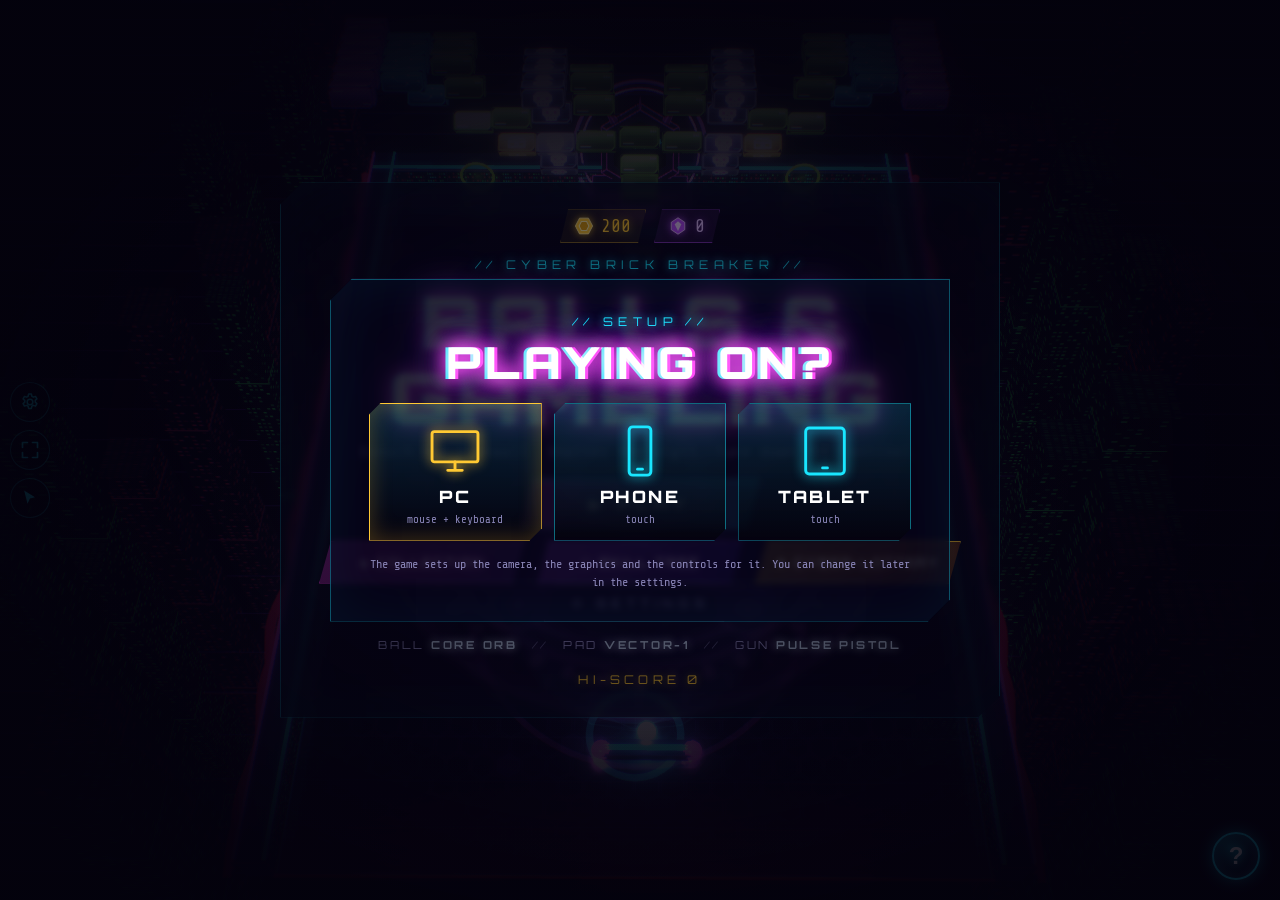
<file: index.html>
<!DOCTYPE html>
<html lang="en">
<head>
  <meta charset="utf-8">
  <meta name="viewport" content="width=device-width, initial-scale=1, maximum-scale=1, user-scalable=no">
  <title>Balls &amp; Gambling</title>
  <meta name="description" content="Cyber brick breaker with Funky Balls, an RPG, Neon Bubbles and the Cyber-Lottery. Runs in the browser on PC, tablet and phone.">
  <!-- phones: add to home screen = fullscreen app (manifest.webmanifest, js/mobil.js) -->
  <meta name="theme-color" content="#04020d">
  <meta name="mobile-web-app-capable" content="yes">
  <meta name="apple-mobile-web-app-capable" content="yes">
  <meta name="apple-mobile-web-app-status-bar-style" content="black">
  <meta name="apple-mobile-web-app-title" content="Balls &amp; Gambling">
  <link rel="manifest" href="manifest.webmanifest">
  <link rel="icon" type="image/png" sizes="192x192" href="icons/icon-192.png">
  <link rel="apple-touch-icon" href="icons/apple-touch-icon.png">
  <link rel="preconnect" href="https://fonts.googleapis.com">
  <link rel="preconnect" href="https://fonts.gstatic.com" crossorigin>
  <link rel="stylesheet" href="https://fonts.googleapis.com/css2?family=Orbitron:wght@500;700;900&family=Share+Tech+Mono&display=swap">
  <link rel="stylesheet" href="css/style.css">
  <link rel="stylesheet" href="css/menues.css">
  <link rel="stylesheet" href="css/rpg.css">
  <link rel="stylesheet" href="css/bubbles.css">
  <link rel="stylesheet" href="css/settings.css">
  <link rel="stylesheet" href="css/mobil.css">
</head>
<body>
  <!-- loading screen: stays until every shader is built (js/spiel.js boot / warmUp) -->
  <div id="loading" class="loading">
    <div class="ld-title">BALLS &amp;<br>GAMBLING</div>
    <div class="ld-bar"><i id="ld-fill"></i></div>
    <div class="ld-text" id="ld-text">LOADING</div>
  </div>
  <div id="stage"></div>

  <!-- in-game HUD -->
  <div id="hud" class="hidden">
    <div class="hud-block hud-left">
      <div class="label">SCORE</div>
      <div class="value" id="score">0000000</div>
      <div class="chain" id="chain"></div>
    </div>
    <div class="hud-block hud-center">
      <div class="label" id="sector">SECTOR 01</div>
      <div class="value small" id="sector-name">FIREWALL</div>
      <div id="boss" class="boss hidden">
        <div class="boss-label"><span id="boss-name">SENTINEL</span> <span id="boss-hp-text"></span></div>
        <div class="boss-bar"><div id="boss-fill"></div></div>
      </div>
    </div>
    <div class="hud-block hud-right">
      <div class="label">HI-SCORE</div>
      <div class="value" id="hiscore">0000000</div>
      <div class="lives" id="lives"></div>
      <div class="hud-coins"><i class="coin-icon"></i><span id="hud-coins">0</span></div>
    </div>
  </div>

  <div id="powerups"></div>
  <div id="popups"></div>
  <div id="banner">
    <div class="banner-top" id="banner-top"></div>
    <div class="banner-main" id="banner-main"></div>
    <div class="banner-sub" id="banner-sub"></div>
  </div>
  <div id="hint">CLICK &nbsp;/&nbsp; SPACE TO LAUNCH</div>

  <!-- Funky Balls HUD -->
  <div id="fb-hud" class="hidden">
    <div class="hud-block hud-left">
      <div class="label">TURN</div>
      <div class="value" id="fb-turn">1</div>
      <div class="fb-xp"><span class="fb-lv" id="fb-lv">LV 1</span><span class="fb-xpbar"><i id="fb-xpfill"></i></span></div>
      <div class="fb-deck" id="fb-deck"></div>
    </div>
    <div class="hud-block hud-center">
      <div class="label">FUNKY BALLS</div>
      <div class="value small" id="fb-gun">PULSE PISTOL</div>
    </div>
    <div class="hud-block hud-right">
      <div class="label">BEST TURN</div>
      <div class="value" id="fb-best">0</div>
      <div class="hud-coins"><i class="coin-icon"></i><span class="coins-val">0</span></div>
      <div class="hud-coins hud-tokens"><i class="token-icon"></i><span class="tokens-val">0</span></div>
    </div>
  </div>
  <div id="fb-count" class="hidden">&times;10</div>
  <div id="fb-hint" class="hidden"><span class="kb-only"><span class="key">MOUSE</span> aim &nbsp; <span class="key">CLICK</span> fire &nbsp; <span class="key">DRAG RAIL</span> / <span class="key">A D</span> move gun &nbsp; <span class="key">&larr; &rarr;</span> fine aim &nbsp; <span class="key">F</span> fast-forward &nbsp; <span class="key">R</span> recall</span><span class="touch-only"><span class="key">DRAG</span> aim &nbsp; <span class="key">LET GO</span> fire &nbsp; <span class="key">DRAG RAIL</span> move gun &nbsp; <span class="key">TAP</span> fast-forward</span></div>
  <div id="fb-speed" class="hidden"></div>
  <!-- Funky Balls on a touch screen: the F and R keys as buttons -->
  <div id="fb-touch" class="touch-bar touch-only hidden">
    <button id="fb-ff">&#9193; FAST</button>
    <button id="fb-recall">&#10226; RECALL</button>
  </div>
  <!-- RPG marble battle HUD (js/rpg-kampf.js) -->
  <div id="mb-labels" class="hidden"></div>
  <div id="mb-hud" class="hidden">
    <div class="mb-top">
      <span class="mb-stage" id="mb-stage">SECTOR 1-1</span>
      <span class="mb-wave" id="mb-wave">WAVE 1 / 3</span>
      <span class="mb-turn">TURN <b id="mb-turn">1</b></span>
    </div>
    <div class="mb-speed" id="mb-speed" title="Battle speed (F)">
      <span>SPEED</span>
      <button data-s="1">1&times;</button>
      <button data-s="2">2&times;</button>
      <button data-s="3">3&times;</button>
    </div>
    <div class="mb-boss hidden" id="mb-boss"><span id="mb-boss-name">BOSS</span><i><b id="mb-boss-fill"></b></i></div>
    <div class="mb-bottom">
      <div class="mb-team" id="mb-team"></div>
      <div class="mb-hpbar" id="mb-hpbar">
        <span class="mb-hp-label">TEAM HP <em id="mb-shield"></em></span>
        <i><b id="mb-hp-fill"></b></i>
        <span class="mb-hp-text" id="mb-hp-text">0 / 0</span>
      </div>
    </div>
    <div class="mb-hint" id="mb-hint"></div>
    <div class="mb-speedo hidden" id="mb-speedo"><span id="mb-speedo-name">SPD</span><b id="mb-speedo-v">0</b><i><b id="mb-speedo-fill"></b></i></div>
  </div>
  <!-- NEON BUBBLES HUD (js/bubbles.js) -->
  <div id="bb-hud" class="hidden">
    <div class="bb-top">
      <div class="bb-level"><span>LEVEL</span><b id="bb-level">1</b></div>
      <div class="bb-score">
        <b id="bb-score">0</b>
        <div class="bb-bar"><i id="bb-fill"></i><em class="bb-star s1 on">&#9733;</em><em class="bb-star" id="bb-s2">&#9733;</em><em class="bb-star s3" id="bb-s3">&#9733;</em></div>
      </div>
      <div class="bb-goal" id="bb-goal"><span class="bb-goal-ic" id="bb-goal-ic"></span><b id="bb-goal-txt">0 / 1</b></div>
    </div>
    <div class="bb-warn" id="bb-warn"></div>
    <div class="bb-boss hidden" id="bb-boss"><span>&#9760; SENTINEL</span><i><b id="bb-boss-fill"></b></i></div>
    <button class="bb-help" id="bb-help" title="What does what in this level? (H)">?</button>
    <div class="bb-shots" id="bb-shots"><b id="bb-shots-n">20</b><span>SHOTS</span></div>
    <div class="bb-next" id="bb-next-lbl">NEXT <span class="kb-only">&middot; <span class="key">S</span></span><span class="touch-only">&middot; TAP</span></div>
    <div class="bb-surge"><span>SURGE</span><i><b id="bb-surge-fill"></b></i></div>
    <div class="bb-hint hidden" id="bb-hint"><span class="kb-only"><span class="key">MOUSE</span> aim &nbsp; <span class="key">CLICK</span> shoot &nbsp; <span class="key">S</span> / <span class="key">RIGHT-CLICK</span> swap &nbsp;&middot;&nbsp; </span><span class="touch-only"><span class="key">DRAG</span> aim &nbsp; <span class="key">LET GO</span> shoot &nbsp; <span class="key">TAP NEXT</span> swap<br></span>match <b>3+</b> of a colour &middot; bank shots off the walls</div>
    <div class="bb-tut hidden" id="bb-tut">
      <div class="bb-tut-panel">
        <div class="bb-tut-kicker" id="bb-tut-kicker">NEW IN THIS LEVEL</div>
        <div class="bb-tut-card" id="bb-tut-card"></div>
        <div class="bb-tut-dots" id="bb-tut-dots"></div>
        <button class="btn gold bb-tut-next" id="bb-tut-next">GOT IT</button>
      </div>
    </div>
    <div class="bb-result hidden" id="bb-result">
      <div class="bb-res-panel">
        <div class="bb-res-kicker" id="bb-res-kicker">LEVEL 1</div>
        <h2 class="bb-res-title" id="bb-res-title">LEVEL CLEAR</h2>
        <div class="bb-res-stars" id="bb-res-stars"></div>
        <div class="bb-res-score">SCORE <b id="bb-res-score">0</b></div>
        <div class="bb-res-loot" id="bb-res-loot"></div>
        <div class="bb-res-buttons" id="bb-res-buttons"></div>
      </div>
    </div>
  </div>
  <!-- HYPER cut-in + screen flash -->
  <div id="mb-flash"></div>
  <div id="mb-cutin">
    <div class="ci-stripes"><i></i><i></i><i></i></div>
    <div class="ci-band">
      <div class="ci-portrait"><img id="ci-img" alt=""></div>
      <div class="ci-text">
        <span class="ci-hero" id="ci-hero"></span>
        <b class="ci-name" id="ci-name"></b>
        <span class="ci-desc" id="ci-desc"></span>
      </div>
    </div>
  </div>
  <div id="fb-cards" class="hidden">
    <div class="fbc-head">
      <div class="fbc-kicker">// LEVEL UP //</div>
      <div class="fbc-title" id="fbc-level">LEVEL 2</div>
      <div class="fbc-sub">CHOOSE A CARD <span id="fbc-left"></span></div>
      <div class="fbc-slots" id="fbc-slots"></div>
    </div>
    <div class="fbc-row" id="fbc-row"></div>
    <div class="fbc-foot"><span class="kb-only">CLICK A CARD OR PRESS <span class="key">1</span> <span class="key">2</span> <span class="key">3</span></span><span class="touch-only">TAP A CARD</span> &nbsp;&middot;&nbsp; CARDS LEVEL UP TO III &nbsp;&middot;&nbsp; MORE SLOTS IN THE SKILL TREE &nbsp;&middot;&nbsp; ALL SLOTS MAXED &rarr; EVERY LEVEL-UP GIVES +1 BALL</div>
  </div>
  <div id="mute-ind" class="hidden">SOUND OFF</div>
  <div id="fps" class="hidden">0 FPS</div>
  <!-- HYPE: combo counter + meter that fills into FEVER (js/spiel.js) -->
  <div id="hype-ui"><div class="hy-combo" id="hy-combo"></div><div class="hy-bar"><i id="hy-fill"></i><span>HYPE</span></div></div>

  <!-- settings, fullscreen + cursor capture (js/einstellungen.js, js/spiel.js) -->
  <div id="sys-bar">
    <button id="btn-pause" class="sys-btn" title="Pause (P)" aria-label="Pause">
      <svg viewBox="0 0 24 24" aria-hidden="true"><path d="M8 5v14M16 5v14"/></svg>
    </button>
    <button id="btn-settings-sys" class="sys-btn" title="Settings" aria-label="Settings">
      <svg viewBox="0 0 24 24" aria-hidden="true"><path d="M12 8.6a3.4 3.4 0 1 0 0 6.8 3.4 3.4 0 0 0 0-6.8z"/><path d="M10.3 2.5h3.4l.5 2.6 1.9 1.1 2.5-.9 1.7 3-2 1.7v2.2l2 1.7-1.7 3-2.5-.9-1.9 1.1-.5 2.6h-3.4l-.5-2.6-1.9-1.1-2.5.9-1.7-3 2-1.7v-2.2l-2-1.7 1.7-3 2.5.9 1.9-1.1z"/></svg>
    </button>
    <button id="btn-fullscreen" class="sys-btn" title="Fullscreen" aria-label="Fullscreen">
      <svg viewBox="0 0 24 24" aria-hidden="true"><path d="M3 9V3h6M15 3h6v6M21 15v6h-6M9 21H3v-6"/></svg>
    </button>
    <button id="btn-cursor" class="sys-btn" title="Cursor on / off" aria-label="Cursor on or off">
      <svg viewBox="0 0 24 24" aria-hidden="true"><path class="arrow" d="M5 3l13 8-6 1.5L9 19z"/><path class="slash" d="M3 3l18 18"/></svg>
    </button>
  </div>
  <div id="vcursor" aria-hidden="true"></div>
  <div id="sys-toast" aria-live="polite"></div>

  <!-- help: controls, power-ups and currencies live behind the "?" button -->
  <button id="help-btn" class="help-btn" title="Controls &amp; help" aria-label="Controls and help">?</button>
  <section id="screen-help" class="screen help-screen hidden">
    <div class="panel menu-panel help-panel">
      <header class="menu-head">
        <span></span>
        <h2 class="glitch" data-text="HOW TO PLAY">HOW TO PLAY</h2>
        <button class="btn-back" id="help-close">&#10005; CLOSE</button>
      </header>
      <div class="help-grid">
        <div class="help-card" style="--hc:#19e6ff">
          <h3>CLASSIC &amp; SURVIVAL</h3>
          <div class="help-row kb-only"><span class="key">MOUSE</span><span class="key">&larr; &rarr;</span><span class="key">A D</span><em>move the bouncepad</em></div>
          <div class="help-row kb-only"><span class="key">CLICK</span><span class="key">SPACE</span><em>launch / release a caught ball</em></div>
          <div class="help-row touch-only"><span class="key">DRAG</span><em>move the bouncepad (anywhere on the screen)</em></div>
          <div class="help-row touch-only"><span class="key">TAP</span><em>launch / release a caught ball</em></div>
          <p>Where the ball hits the pad decides its angle. Survival: 1 ball + 2 spares, the wall creeps down.</p>
        </div>
        <div class="help-card" style="--hc:#8dff2a">
          <h3>FUNKY BALLS</h3>
          <div class="help-row kb-only"><span class="key">MOUSE</span><em>aim the Cybergun</em></div>
          <div class="help-row kb-only"><span class="key">CLICK</span><span class="key">SPACE</span><em>fire the whole volley</em></div>
          <div class="help-row kb-only"><span class="key">DRAG RAIL</span><span class="key">A D</span><em>slide the gun</em></div>
          <div class="help-row kb-only"><span class="key">&larr; &rarr;</span><em>fine aim</em><span class="key">F</span><em>fast-forward</em><span class="key">R</span><em>recall</em></div>
          <div class="help-row touch-only"><span class="key">DRAG</span><em>aim the Cybergun</em><span class="key">LET GO</span><em>fire the volley</em></div>
          <div class="help-row touch-only"><span class="key">DRAG RAIL</span><em>slide the gun (touch near the gun)</em></div>
          <div class="help-row touch-only"><span class="key">FAST</span><span class="key">RECALL</span><em>buttons while the balls fly</em></div>
          <p>Break numbered bricks before they reach the line. Grab <b>+1</b> orbs for more balls. Destroyed bricks give <b>XP</b>: every level-up lets you pick a perk card<span class="kb-only"> (<b>1 2 3</b>)</span>.</p>
        </div>
        <div class="help-card" style="--hc:#ff3cf2">
          <h3>POWER-UPS</h3>
          <div class="legend help-legend">
            <span><span class="pu" style="--c:#19e6ff">W</span>expand</span>
            <span><span class="pu" style="--c:#ff3cf2">M</span>multi-ball</span>
            <span><span class="pu" style="--c:#ff2a4d">L</span>laser</span>
            <span><span class="pu" style="--c:#8dff2a">S</span>slow</span>
            <span><span class="pu" style="--c:#ff9a1f">P</span>plasma</span>
            <span><span class="pu" style="--c:#4d7cff">B</span>barrier</span>
            <span><span class="pu" style="--c:#ffffff">+</span>extra life</span>
          </div>
        </div>
        <div class="help-card" style="--hc:#ffc933">
          <h3>COINS &amp; TOKENS</h3>
          <p><i class="coin-icon"></i> <b>Coins</b> drop in every mode. Spend them in the Cyber-Lottery.</p>
          <p><i class="token-icon"></i> <b>Tokens</b> are rare: only Funky Balls gives them (every 5th turn and violet crystals in the wall), plus the Plinko jackpot. Spend them in the Skill Tree.</p>
        </div>
        <div class="help-card" style="--hc:#a9b8d0">
          <h3>GENERAL</h3>
          <div class="help-row kb-only"><span class="key">P</span><span class="key">ESC</span><em>pause / back</em></div>
          <div class="help-row kb-only"><span class="key">M</span><em>sound on / off</em></div>
          <div class="help-row kb-only"><span class="key">&#9974;</span><em>fullscreen</em><span class="key">CURSOR</span><em>off = mouse captured while playing, ESC frees it</em></div>
          <div class="help-row kb-only"><span class="key">1</span><span class="key">2</span><span class="key">3</span><span class="key">4</span><span class="key">5</span><em>pick a mode on the mode screen</em></div>
          <div class="help-row touch-only"><span class="key">&#10074;&#10074;</span><em>pause button on the left while you play</em></div>
          <div class="help-row touch-only"><span class="key">&#9974;</span><em>fullscreen (if your browser can do it)</em></div>
          <div class="help-row"><span class="key">&#9881;</span><em>settings: volume, graphics, shake, damage numbers, reset game</em></div>
          <p class="touch-only">Tip: in your browser menu pick <b>Add to Home Screen</b>. Then the game opens fullscreen like an app.</p>
        </div>
        <div class="help-card" style="--hc:#9a5cff">
          <h3>NEON BUBBLES</h3>
          <div class="help-row kb-only"><span class="key">MOUSE</span><span class="key">&larr; &rarr;</span><em>aim</em><span class="key">CLICK</span><span class="key">SPACE</span><em>shoot</em></div>
          <div class="help-row kb-only"><span class="key">S</span><span class="key">RIGHT-CLICK</span><em>swap with the next bubble</em></div>
          <div class="help-row kb-only"><span class="key">H</span><span class="key">?</span><em>explain everything in the current level</em></div>
          <div class="help-row touch-only"><span class="key">DRAG</span><em>aim</em><span class="key">LET GO</span><em>shoot</em></div>
          <div class="help-row touch-only"><span class="key">TAP NEXT</span><em>swap with the next bubble</em></div>
          <div class="help-row touch-only"><span class="key">?</span><em>explain everything in the current level</em></div>
          <p>Match <b>3+</b> of a colour to pop them; whatever hangs on nothing drops into the data sinks (&times;1&ndash;&times;3). Two paths: <b>CLASSIC</b> teaches one new thing at a time (with a tutorial card), <b>HARD</b> opens after the first boss. Every 10th level the <b>Sentinel</b> fights back.</p>
        </div>
        <div class="help-card" style="--hc:#ffc933">
          <h3>RPG</h3>
          <div class="help-row"><span class="key">DRAG BACK</span><span class="key">RELEASE</span><em>sling the active hero</em></div>
          <div class="help-row kb-only"><span class="key">H</span><em>arm HYPER</em><span class="key">&larr; &rarr;</span><span class="key">SPACE</span><em>aim / sling</em><span class="key">F</span><em>speed 1&times; / 2&times; / 3&times;</em></div>
          <div class="help-row touch-only"><span class="key">TAP HERO CARD</span><em>arm HYPER</em><span class="key">SPEED</span><em>1&times; / 2&times; / 3&times; buttons</em></div>
          <p><b style="color:#19e6ff">&#10226; BOUNCE</b> heroes rebound off enemies, <b style="color:#ff8a1f">&#10148; PIERCE</b> heroes smash through them. Touch your own heroes to fire their <b>combos</b>. Enemies attack when their countdown hits 0.</p>
        </div>
      </div>
    </div>
  </section>

  <!-- first start: PC, phone or tablet? (js/mobil.js) -->
  <section id="screen-platform" class="screen platform-screen hidden">
    <div class="panel platform-panel">
      <div class="kicker">// SETUP //</div>
      <h2 class="glitch" data-text="PLAYING ON?">PLAYING ON?</h2>
      <div class="pf-grid">
        <button class="pf-card" data-pf="pc">
          <svg viewBox="0 0 48 48" aria-hidden="true"><rect x="5" y="8" width="38" height="25" rx="2"/><path d="M18 40h12M24 33v7"/></svg>
          <b>PC</b><span>mouse + keyboard</span>
        </button>
        <button class="pf-card" data-pf="phone">
          <svg viewBox="0 0 48 48" aria-hidden="true"><rect x="15" y="4" width="18" height="40" rx="3"/><path d="M22 39h4"/></svg>
          <b>PHONE</b><span>touch</span>
        </button>
        <button class="pf-card" data-pf="tablet">
          <svg viewBox="0 0 48 48" aria-hidden="true"><rect x="8" y="5" width="32" height="38" rx="3"/><path d="M22 38h4"/></svg>
          <b>TABLET</b><span>touch</span>
        </button>
      </div>
      <p class="pf-note">The game sets up the camera, the graphics and the controls for it. You can change it later in the settings.</p>
    </div>
  </section>

  <!-- title -->
  <section id="screen-title" class="screen">
    <div class="panel title-panel">
      <div class="wallets title-wallet">
        <div class="wallet" title="Coins"><i class="coin-icon"></i><span class="coins-val">0</span></div>
        <div class="wallet tokens" title="Tokens"><i class="token-icon"></i><span class="tokens-val">0</span></div>
      </div>
      <div class="kicker">// CYBER BRICK BREAKER //</div>
      <h1 class="glitch game-title" data-text="BALLS &amp;&#10;GAMBLING">BALLS &amp;<br>GAMBLING</h1>
      <p class="tagline">Breach the firewall. Shatter the sigil. Take down the Sentinel.</p>
      <div class="menu-buttons">
        <button id="btn-start" class="btn">&#9654; PLAY</button>
        <div class="menu-row">
          <button id="btn-collection" class="btn alt">&#9672; COLLECTION</button>
          <button id="btn-skills" class="btn violet">&#11041; SKILL TREE</button>
          <button id="btn-lottery" class="btn gold">&#9824; CYBER-LOTTERY</button>
        </div>
        <button id="btn-settings" class="btn ghost settings-btn">&#9881; SETTINGS</button>
      </div>
      <div class="loadout">BALL <b id="title-ball">CORE ORB</b> <span>//</span> PAD <b id="title-pad">VECTOR-1</b> <span>//</span> GUN <b id="title-gun">PULSE PISTOL</b></div>
      <div class="hi">HI-SCORE <span id="title-hi">0</span></div>
    </div>
  </section>

  <!-- mode select -->
  <section id="screen-modes" class="screen hidden">
    <div class="panel menu-panel modes-panel">
      <header class="menu-head">
        <button class="btn-back" id="modes-back">&#8249; BACK</button>
        <h2 class="glitch" data-text="SELECT MODE">SELECT MODE</h2>
        <div class="wallet"><i class="coin-icon"></i><span class="coins-val">0</span></div>
      </header>
      <div class="mode-grid">
        <button class="mode-card" data-mode="classic" style="--mc:#19e6ff">
          <div class="mode-key">1</div>
          <div class="mode-icon classic"><i class="mi-brick"></i><i class="mi-brick"></i><i class="mi-brick"></i><i class="mi-ball"></i><i class="mi-pad"></i></div>
          <h3>CLASSIC</h3>
          <p>Break through hand-built sectors, grab power-ups and take down the Sentinel on every 3rd sector. 3 lives, 1UPs included.</p>
          <div class="mode-gear">USES <b>BALL</b> + <b>BOUNCEPAD</b></div>
          <div class="mode-best">HI-SCORE <b id="best-classic">0</b></div>
        </button>
        <button class="mode-card" data-mode="survival" style="--mc:#ff3cf2">
          <div class="mode-key">2</div>
          <div class="mode-icon survival"><i class="mi-wall"></i><i class="mi-arrow"></i><i class="mi-ball"></i><i class="mi-ball"></i><i class="mi-ball"></i></div>
          <h3>SURVIVAL</h3>
          <p>One ball and only 2 spares &mdash; no extra lives, ever. The firewall creeps down every few seconds. How long can you hold the line?</p>
          <div class="mode-gear">USES <b>BALL</b> + <b>BOUNCEPAD</b></div>
          <div class="mode-best">HI-SCORE <b id="best-survival">0</b></div>
        </button>
        <button class="mode-card" data-mode="funky" style="--mc:#8dff2a">
          <div class="mode-key">3</div>
          <div class="mode-icon funky"><i class="mi-num">12</i><i class="mi-num hot">24</i><i class="mi-num">7</i><i class="mi-gun"></i></div>
          <h3>FUNKY BALLS</h3>
          <p>Turn-based. Start with one ball, aim your Cybergun and chip away numbered bricks before the wall reaches your line. The only mode that earns <b class="violet-txt">tokens</b>.</p>
          <div class="mode-gear">USES <b>BALL</b> + <b id="mode-gun">PULSE PISTOL</b></div>
          <div class="mode-best">BEST TURN <b id="best-funky">0</b></div>
        </button>
        <button class="mode-card" data-mode="rpg" style="--mc:#ffc933">
          <div class="mode-key">4</div>
          <div class="mode-icon rpg"><i class="mi-hero"></i><i class="mi-hero"></i><i class="mi-hero"></i><i class="mi-vs">VS</i><i class="mi-foe"></i><i class="mi-foe"></i></div>
          <h3>RPG</h3>
          <p>Marble RPG. Sling a squad of 4 hero balls through waves of viruses and bosses, trigger combos, farm AFK loot and collect 26 heroes.</p>
          <div class="mode-gear">USES <b>RPG HEROES</b></div>
          <div class="mode-best">SECTOR <b id="best-rpg">1-1</b></div>
        </button>
        <button class="mode-card" data-mode="bubble" style="--mc:#9a5cff">
          <div class="mode-key">5</div>
          <div class="mode-icon bubble"><i class="mb1"></i><i class="mb2"></i><i class="mb3"></i><i class="mb4"></i><i class="mb5"></i><i class="mb6"></i><i class="mbs"></i><i class="mi-gun"></i></div>
          <h3>NEON BUBBLES</h3>
          <p>Bubble shooter: a classic and a hard path of 60 levels each. Free caged sprites, purge worms, extract chips and take down the Sentinel.</p>
          <div class="mode-gear">USES <b>CYBERGUN</b></div>
          <div class="mode-best">STARS <b id="best-bubble">0</b></div>
        </button>
      </div>
    </div>
  </section>

  <!-- RPG mode: AFK hub, formation, battle, heroes -->
  <section id="screen-rpg" class="rpg-screen hidden" data-view="hub">
    <div class="rpg-canvas" id="rpg-canvas"></div>
    <div class="rpg-layer" id="rpg-pops"></div>
    <header class="rpg-top">
      <button class="btn-back" id="rpg-back">&#8249; BACK</button>
      <div class="rpg-title"><span class="rpg-kicker">// RPG //</span><h2 id="rpg-title">NEURAL ARENA</h2></div>
      <div class="rpg-wallets">
        <div class="wallet" title="Coins"><i class="coin-icon"></i><span class="coins-val">0</span></div>
        <div class="wallet xp" title="Hero XP"><i class="xp-icon"></i><span id="rpg-xp">0</span></div>
        <div class="wallet crates" title="Hero crates"><i class="crate-icon"></i><span id="rpg-crates">0</span></div>
        <div class="wallet dust" title="Stardust — copies of heroes you own turn into it; it buys copies"><i class="dust-icon"></i><span id="rpg-dust">0</span></div>
      </div>
    </header>

    <div class="rpg-view" id="rpg-hub">
      <div class="hub-plate"><span class="label">CAMPAIGN</span><b id="hub-stage">SECTOR 1-1</b><span class="label">TEAM POWER <i id="hub-power">0</i></span></div>
      <div class="run-stats"><span>NEON RUN</span><b id="run-dist">0.00 KM</b><span>VIRUSES DELETED</span><b id="run-kills">0</b></div>
      <div class="run-banner" id="run-banner"></div>
      <div class="rpg-dock">
        <button class="afk-chest" id="afk-chest">
          <span class="afk-head"><span class="label">AFK LOOT</span><b id="afk-time">0h 00m</b><i>/ 12h</i></span>
          <span class="afk-bar"><i id="afk-fill"></i></span>
          <span class="afk-loot">
            <span><i class="coin-icon"></i><b id="afk-coins">0</b></span>
            <span><i class="xp-icon"></i><b id="afk-xp">0</b></span>
            <span class="afk-crate"><i class="crate-icon"></i><b id="afk-crates">0</b><em><i id="afk-crate-prog"></i></em></span>
            <span><i class="dbox-icon"></i><b id="afk-boxes">0</b></span>
          </span>
          <span class="afk-rate" id="afk-rate"></span>
          <span class="afk-go">COLLECT</span>
        </button>
        <div class="dock-mid">
          <button class="dock-btn" id="rpg-heroes-btn"><span class="dock-ic">&#9673;</span>HEROES</button>
          <button class="dock-btn" id="rpg-crates-btn"><i class="crate-icon"></i>CRATES <b id="crate-count">0</b></button>
        </div>
        <button class="battle-btn" id="rpg-battle-btn">
          <span class="bb-label">BATTLE</span>
          <b id="battle-stage">1-1</b>
          <em>ENEMY POWER <i id="battle-power">0</i></em>
        </button>
      </div>
    </div>

    <!-- formation: the 4 heroes in battle order (drag to swap), your heroes below (js/rpg.js) -->
    <div class="rpg-view hidden" id="rpg-form">
      <div class="form-info">
        <div class="form-stage" id="form-stage">SECTOR 1-1</div>
        <div class="form-vs">
          <div class="fp mine"><span>YOU</span><b id="form-pw">0</b></div>
          <div class="vs">VS</div>
          <div class="fp foe"><span>ENEMY</span><b id="form-pw-foe">0</b></div>
        </div>
      </div>
      <div class="form-lineup-wrap">
        <div class="form-lineup" id="form-lineup"></div>
        <div class="form-lineup-hint">DRAG TO SWAP &middot; TAP TO REMOVE &middot; <b>1</b> SHOOTS FIRST</div>
      </div>
      <div class="form-panel">
        <div class="form-head"><span>YOUR HEROES <b id="form-count">0 / 4</b></span><span class="form-hint" id="form-hint"></span><div class="form-filter" id="form-filter"></div></div>
        <div class="form-roster" id="form-roster"></div>
        <button class="rpg-begin" id="rpg-begin">BEGIN BATTLE</button>
      </div>
    </div>

    <div class="rpg-view hidden" id="rpg-heroes">
      <div class="hero-roster-wrap"><div class="hero-roster-head">ROSTER <b id="hero-count">0 / 25</b><span class="hero-link" id="hero-link"></span></div><div class="hero-roster" id="hero-roster"></div></div>
      <aside class="hero-panel" id="hero-panel"></aside>
    </div>

    <div class="rpg-result hidden" id="rpg-result">
      <div class="res-panel">
        <div class="res-kicker" id="res-kicker">SECTOR 1-1</div>
        <h2 class="res-title glitch" id="res-title" data-text="VICTORY">VICTORY</h2>
        <div class="res-loot" id="res-loot"></div>
        <div class="res-meter" id="res-meter"></div>
        <div class="res-buttons"><button class="btn small" id="res-next">NEXT STAGE &#8250;</button><button class="btn small ghost" id="res-hub">HUB</button></div>
      </div>
    </div>

    <div class="rpg-reveal hidden" id="rpg-reveal">
      <div class="rv-rays"></div>
      <div class="rv-panel">
        <div class="rv-kicker" id="rv-kicker"></div>
        <h2 class="rv-title" id="rv-title"></h2>
        <div class="rv-body" id="rv-body"></div>
        <div class="rv-buttons" id="rv-buttons"></div>
      </div>
    </div>
    <div class="rpg-toast hidden" id="rpg-toast"></div>
  </section>

  <!-- NEON BUBBLES level map (js/bubbles.js) -->
  <section id="screen-bubble" class="bubble-screen hidden">
    <div class="bm-bg"></div>
    <div class="bm-scroll" id="bm-scroll"><div class="bm-world" id="bm-world"></div></div>
    <header class="bm-top">
      <button class="btn-back" id="bm-back">&#8249; BACK</button>
      <div class="bm-title"><span class="bm-kicker" id="bm-kicker">// DATA PURGE //</span><h2>NEON BUBBLES</h2>
        <div class="bm-paths" id="bm-paths"><button data-p="classic">CLASSIC</button><button data-p="hard">&#9760; HARD</button></div></div>
      <div class="bm-wallets">
        <div class="wallet bm-starwallet" title="Stars"><i class="bm-staricon">&#9733;</i><span id="bm-stars">0 / 180</span></div>
        <div class="wallet" title="Coins"><i class="coin-icon"></i><span class="coins-val">0</span></div>
      </div>
    </header>
    <div class="bm-panel hidden" id="bm-panel">
      <div class="bm-card">
        <button class="bm-x" id="bm-p-close" aria-label="Close">&times;</button>
        <div class="bm-p-kicker" id="bm-p-kicker"></div>
        <div class="bm-p-type" id="bm-p-type"></div>
        <div class="bm-p-stars" id="bm-p-stars"></div>
        <p class="bm-p-goal" id="bm-p-goal"></p>
        <div class="bm-p-feats" id="bm-p-feats"></div>
        <div class="bm-p-info" id="bm-p-info"></div>
        <button class="btn gold bm-play" id="bm-p-play">&#9654; PLAY</button>
      </div>
    </div>
  </section>

  <!-- settings (js/einstellungen.js) -->
  <section id="screen-settings" class="screen settings-screen hidden">
    <div class="panel menu-panel settings-panel">
      <header class="menu-head">
        <button class="btn-back" id="set-back">&#8249; BACK</button>
        <h2 class="glitch" data-text="SETTINGS">SETTINGS</h2>
        <span></span>
      </header>
      <div class="set-body" id="set-body"></div>
    </div>
    <div class="set-danger hidden" id="set-danger">
      <div class="sd-card" id="sd-card">
        <div class="sd-icon">!</div>
        <h3>RESET GAME</h3>
        <p>This permanently deletes <b>all</b> of your progress: coins, tokens, balls, pads, guns, the skill tree, hi-scores, every RPG hero and stage, your bubble levels and your settings. <b>It cannot be undone.</b></p>
        <label class="sd-type">1. Type <b>RESET</b> to unlock <input id="sd-input" autocomplete="off" spellcheck="false" maxlength="5" placeholder="RESET"></label>
        <span class="sd-step">2. Then hold the red button for 3 seconds</span>
        <button class="sd-hold" id="sd-hold" disabled><i id="sd-fill"></i><span id="sd-label">TYPE RESET FIRST</span></button>
        <button class="btn small ghost sd-cancel" id="sd-cancel">CANCEL &mdash; KEEP MY PROGRESS</button>
      </div>
    </div>
  </section>

  <!-- skill tree -->
  <section id="screen-skills" class="screen hidden">
    <div class="panel menu-panel skills-panel">
      <header class="menu-head">
        <button class="btn-back" id="skills-back">&#8249; BACK</button>
        <h2 class="glitch violet" data-text="SKILL TREE">SKILL TREE</h2>
        <div class="wallet tokens"><i class="token-icon"></i><span class="tokens-val">0</span></div>
      </header>
      <div class="skills">
        <div class="skill-map-wrap">
          <div class="skill-map" id="skill-map">
            <svg id="skill-links" viewBox="0 0 1000 560" preserveAspectRatio="none"></svg>
            <div class="branch-tag eco">ECONOMY</div>
            <div class="branch-tag funky">FUNKY BALLS</div>
          </div>
        </div>
        <aside class="skill-detail" id="sk-detail">
          <div class="sk-head"><span class="sk-icon" id="sk-icon">C+</span><div><h3 id="sk-name">COIN FLOW</h3><div class="sk-level" id="sk-level">LEVEL 0 / 5</div></div></div>
          <p class="sk-desc" id="sk-desc"></p>
          <div class="sk-effects">
            <div><span class="label">NOW</span><b id="sk-now">&mdash;</b></div>
            <div><span class="label">NEXT</span><b id="sk-next">&mdash;</b></div>
          </div>
          <button class="btn violet" id="sk-buy">UPGRADE</button>
          <div class="sk-hint hidden" id="sk-hint">NOT ENOUGH TOKENS &mdash; PLAY FUNKY BALLS TO EARN MORE</div>
        </aside>
      </div>
      <div class="skill-foot"><i class="token-icon"></i> Tokens come only from <b>Funky Balls</b>: one every 5th turn, rare violet crystals in the wall &mdash; and the Plinko jackpot.</div>
    </div>
  </section>

  <!-- collection -->
  <section id="screen-collection" class="screen hidden">
    <div class="panel menu-panel">
      <header class="menu-head">
        <button class="btn-back" id="coll-back">&#8249; BACK</button>
        <h2 class="glitch" data-text="COLLECTION">COLLECTION</h2>
        <div class="wallet"><i class="coin-icon"></i><span class="coins-val">0</span></div>
      </header>
      <nav class="tabs">
        <button class="tab active" data-tab="ball">BALLS <span class="tab-count" id="count-ball"></span></button>
        <button class="tab" data-tab="pad">BOUNCEPADS <span class="tab-count" id="count-pad"></span></button>
        <button class="tab" data-tab="gun">CYBERGUNS <span class="tab-count" id="count-gun"></span></button>
        <button class="tab" data-tab="hero">HEROES <span class="tab-count" id="count-hero"></span></button>
      </nav>
      <div class="coll">
        <div class="coll-grid" id="coll-grid"></div>
        <aside class="coll-detail" id="coll-detail">
          <div class="coll-preview" id="coll-preview"></div>
          <div class="rarity-tag" id="coll-rarity">COMMON</div>
          <h3 id="coll-name">CORE ORB</h3>
          <div class="abilities" id="coll-abilities"></div>
          <button class="btn" id="coll-equip">EQUIP</button>
        </aside>
      </div>
    </div>
  </section>

  <!-- cyber-lottery -->
  <section id="screen-lottery" class="screen hidden">
    <div class="panel menu-panel">
      <header class="menu-head">
        <button class="btn-back" id="lot-back">&#8249; BACK</button>
        <h2 class="glitch gold" id="lot-title" data-text="CYBER-LOTTERY">CYBER-LOTTERY</h2>
        <div class="wallet"><i class="coin-icon"></i><span class="coins-val">0</span></div>
      </header>

      <div id="lot-hub" class="lot-hub">
        <button class="hub-card bj" id="hub-bj">
          <div class="hub-icon">
            <span class="mini-card">A<i>&#9824;</i></span>
            <span class="mini-card red">K<i>&#9829;</i></span>
          </div>
          <h3>BLACK JACK</h3>
          <p>Beat the house AI to 21 and double your coins &mdash; or lose your bet. Blackjack pays 3:2.</p>
          <span class="hub-go">ENTER THE TABLE &#8250;</span>
        </button>
        <button class="hub-card boxes" id="hub-boxes">
          <div class="hub-icon"><img id="hub-box-img" alt=""></div>
          <h3>DATA BOXES</h3>
          <p>Save your coins and crack open loot boxes to unlock new balls, bouncepads and cyberguns.</p>
          <span class="hub-go">OPEN BOXES &#8250;</span>
        </button>
        <button class="hub-card pk-card locked" id="hub-plinko">
          <div class="hub-icon plinko-icon">
            <i></i><i></i><i></i><i></i><i></i><i></i><b></b>
            <span class="lock-badge">LOCKED</span>
          </div>
          <h3>PLINKO</h3>
          <p>Drop your ball through the peg wall. Coin multipliers up to 9&times; &mdash; or the 0.09% token jackpot.</p>
          <span class="hub-go" id="hub-plinko-go">UNLOCK IN THE SKILL TREE &#8250;</span>
        </button>
        <button class="hub-card cr-card locked" id="hub-crash">
          <div class="hub-icon crash-icon">
            <svg viewBox="0 0 120 120" aria-hidden="true">
              <path class="cr-area" d="M12 108 Q72 104 100 26 L100 108 Z"/>
              <path class="cr-line" d="M12 108 Q72 104 100 26"/>
              <g class="cr-jet"><path d="M0 -6 L22 0 L0 6 L4 0 Z M4 -2 L-6 -14 L-2 -14 L10 -1 Z M4 2 L-6 14 L-2 14 L10 1 Z"/></g>
            </svg>
            <span class="lock-badge">LOCKED</span>
          </div>
          <h3>CRASH PLANE</h3>
          <p>The multiplier climbs faster and faster &mdash; cash out before the jet crashes. Up to 500&times;.</p>
          <span class="hub-go" id="hub-crash-go">UNLOCK IN THE SKILL TREE &#8250;</span>
        </button>
      </div>

      <div id="lot-crash" class="plinko crash hidden">
        <div class="plinko-board crash-board" id="crash-canvas">
          <div class="crash-axis" id="crash-axis"></div>
          <div class="crash-mult idle" id="crash-mult">1.00&times;</div>
          <div class="crash-status" id="crash-status">READY FOR TAKE-OFF</div>
        </div>
        <aside class="plinko-side crash-side">
          <div class="pk-jackpot cr-info"><span class="label">FLIGHT PLAN</span><b>UP TO 500&times;</b><span class="pk-small">RANDOM CRASH &middot; EVEN AT 1.00&times;</span></div>
          <div class="bj-msg pk-msg" id="cr-msg">PLACE YOUR BET AND TAKE OFF</div>
          <div class="bj-betval">BET <i class="coin-icon"></i> <b id="cr-bet">25</b></div>
          <div class="pk-chips" id="cr-chips">
            <button class="chip" data-chip="10">10</button>
            <button class="chip" data-chip="25">25</button>
            <button class="chip" data-chip="50">50</button>
            <button class="chip" data-chip="100">100</button>
            <button class="chip clear" data-chip="clear">CLR</button>
          </div>
          <div class="cr-auto">
            <span class="label">AUTO CASH-OUT</span>
            <div class="cr-autos" id="cr-autos">
              <button data-auto="0">OFF</button>
              <button data-auto="1.5">1.5&times;</button>
              <button data-auto="2">2&times;</button>
              <button data-auto="5">5&times;</button>
              <button data-auto="10">10&times;</button>
            </div>
          </div>
          <button class="btn gold" id="cr-go">&#9650; TAKE OFF</button>
          <div class="pk-history" id="cr-history"></div>
          <div class="pk-note"><span class="kb-only"><span class="key">SPACE</span> takes off and cashes out. </span>Leave the runway only after cashing out.</div>
        </aside>
      </div>

      <div id="lot-plinko" class="plinko hidden">
        <div class="plinko-board" id="plinko-canvas"></div>
        <aside class="plinko-side">
          <div class="pk-jackpot"><span class="label">JACKPOT</span><b>+10 <i class="token-icon"></i></b><span class="pk-small">OUTER SLOTS &middot; 0.09% CHANCE</span></div>
          <div class="pk-luck"><span class="label">PLINKO LUCK</span><b id="pk-luck">0 / 5</b></div>
          <div class="bj-msg pk-msg" id="pk-msg">PLACE YOUR BET AND DROP</div>
          <div class="bj-betval">BET <i class="coin-icon"></i> <b id="pk-bet">25</b></div>
          <div class="pk-chips" id="pk-chips">
            <button class="chip" data-chip="10">10</button>
            <button class="chip" data-chip="25">25</button>
            <button class="chip" data-chip="50">50</button>
            <button class="chip" data-chip="100">100</button>
            <button class="chip clear" data-chip="clear">CLR</button>
          </div>
          <button class="btn gold" id="pk-drop">&#9660; DROP BALL</button>
          <div class="pk-history" id="pk-history"></div>
          <div class="pk-note">Your equipped ball is used as a cosmetic &mdash; it has no effect here.</div>
        </aside>
      </div>

      <div id="lot-bj" class="bj hidden">
        <div class="bj-table">
          <div class="bj-row">
            <div class="bj-label">HOUSE AI <span class="bj-total" id="bj-dealer-total"></span></div>
            <div class="bj-hand" id="bj-dealer"></div>
          </div>
          <div class="bj-center">
            <div class="bj-msg" id="bj-msg">PLACE YOUR BET</div>
            <div class="bj-rules">BLACKJACK PAYS 3:2 &middot; HOUSE STANDS ON 17 &middot; DOUBLE ON ANY FIRST TWO CARDS</div>
          </div>
          <div class="bj-row">
            <div class="bj-hand" id="bj-player"></div>
            <div class="bj-label">YOU <span class="bj-total" id="bj-player-total"></span></div>
          </div>
        </div>
        <div class="bj-controls">
          <div class="bj-bet" id="bj-betbar">
            <span class="bj-betval">BET <i class="coin-icon"></i> <b id="bj-bet">0</b></span>
            <button class="chip" data-chip="10">10</button>
            <button class="chip" data-chip="25">25</button>
            <button class="chip" data-chip="50">50</button>
            <button class="chip" data-chip="100">100</button>
            <button class="chip max" data-chip="max">ALL IN</button>
            <button class="chip clear" data-chip="clear">CLR</button>
            <button class="btn small" id="bj-deal">DEAL</button>
          </div>
          <div class="bj-actions hidden" id="bj-actions">
            <button class="btn small" id="bj-hit">HIT</button>
            <button class="btn small alt" id="bj-stand">STAND</button>
            <button class="btn small gold" id="bj-double">DOUBLE</button>
          </div>
        </div>
      </div>

      <div id="lot-boxes" class="boxes hidden">
        <div class="box-offers" id="box-offers"></div>
        <div class="drop-rates">
          <b>DROP RATES</b> &mdash; each drop is coins (~60%) or gear (~40%): balls, bouncepads or cyberguns.
          Gear rarity: <span style="color:#39ff6a">RARE 50%</span> &middot;
          <span style="color:#2d9bff">SUPER RARE 28%</span> &middot;
          <span style="color:#b84dff">EPIC 14%</span> &middot;
          <span style="color:#ff2a4d">MYTHIC 6%</span> &middot;
          <span style="color:#ffd23a">LEGENDARY 2%</span>. Duplicates turn into coins.
        </div>
      </div>
    </div>
  </section>

  <!-- data box opening stage -->
  <section id="box-stage" class="hidden">
    <div class="box-rays"></div>
    <div class="box-canvas" id="box-canvas"></div>
    <div class="box-title" id="box-title">DATA BOX</div>
    <div class="box-count" id="box-count">0</div>
    <div class="box-reward" id="box-reward"></div>
    <div class="box-tap" id="box-tap">TAP TO OPEN</div>
    <div class="box-summary hidden" id="box-summary">
      <h2 class="glitch" data-text="DATA RECOVERED">DATA RECOVERED</h2>
      <div class="sum-coins"><i class="coin-icon"></i> <span id="sum-coins">+0</span> COINS</div>
      <div class="sum-grid" id="sum-grid"></div>
      <div class="sum-buttons">
        <button class="btn" id="box-done">COLLECT</button>
        <button class="btn gold" id="box-again">OPEN ANOTHER</button>
      </div>
    </div>
  </section>

  <!-- pause -->
  <section id="screen-pause" class="screen hidden">
    <div class="panel small">
      <h2 class="glitch" data-text="PAUSED">PAUSED</h2>
      <p class="tagline"><span class="kb-only">Press <span class="key">P</span> or click to resume</span><span class="touch-only">Tap to resume</span></p>
      <button id="btn-resume" class="btn">&#9654; RESUME</button>
      <button id="btn-pause-settings" class="btn ghost">&#9881; SETTINGS</button>
      <button id="btn-quit" class="btn ghost">ABORT RUN</button>
    </div>
  </section>

  <!-- game over -->
  <section id="screen-over" class="screen hidden">
    <div class="panel small">
      <div class="kicker red" id="over-kicker">// CONNECTION TERMINATED //</div>
      <h2 class="glitch red" data-text="SYSTEM FAILURE">SYSTEM FAILURE</h2>
      <div class="final">
        <div><span class="label" id="final-l1">SCORE</span><span id="final-score">0</span></div>
        <div><span class="label" id="final-l2">SECTOR</span><span id="final-level">01</span></div>
        <div class="gold"><span class="label">COINS</span><span id="final-coins">+0</span></div>
        <div class="violet hidden" id="final-tokens-wrap"><span class="label">TOKENS</span><span id="final-tokens">+0</span></div>
      </div>
      <div id="new-hi" class="new-hi hidden">NEW HI-SCORE</div>
      <button id="btn-retry" class="btn">&#8635; REBOOT</button>
      <button id="btn-menu" class="btn ghost">MAIN MENU</button>
    </div>
  </section>

  <div id="load-error" class="screen hidden">
    <div class="panel small">
      <h2>3D ENGINE OFFLINE</h2>
      <p class="tagline">Could not load <code>js/lib/three.min.js</code>. Make sure the <code>js/lib</code> folder sits next to <code>index.html</code>.</p>
    </div>
  </div>

  <script src="js/lib/three.min.js"></script>
  <script src="js/lib/CopyShader.js"></script>
  <script src="js/lib/LuminosityHighPassShader.js"></script>
  <script src="js/lib/EffectComposer.js"></script>
  <script src="js/lib/MaskPass.js"></script>
  <script src="js/lib/RenderPass.js"></script>
  <script src="js/lib/ShaderPass.js"></script>
  <script src="js/lib/UnrealBloomPass.js"></script>
  <script src="js/lib/RoundedBoxGeometry.js"></script>
  <script src="js/lib/Reflector.js"></script>
  <script src="js/mobil.js"></script>
  <script src="js/profil.js"></script>
  <script src="js/modelle.js"></script>
  <script src="js/spiel.js"></script>
  <script src="js/funky.js"></script>
  <script src="js/sammlung.js"></script>
  <script src="js/skills.js"></script>
  <script src="js/lotterie.js"></script>
  <script src="js/rpg-helden.js"></script>
  <script src="js/rpg-idle.js"></script>
  <script src="js/rpg.js"></script>
  <script src="js/rpg-kampf.js"></script>
  <script src="js/bubbles.js"></script>
  <script src="js/einstellungen.js"></script>
</body>
</html>
</file>
<file: css/style.css>
/* BALLS & GAMBLING — HUD & menus */

:root {
  --bg: #04020d;
  --cyan: #19e6ff;
  --magenta: #ff3cf2;
  --violet: #a64dff;
  --lime: #8dff2a;
  --red: #ff2a4d;
  --gold: #ffc933;
  --text: #e8f0ff;
  --dim: #8a86b8;
  --panel: rgba(8, 5, 26, 0.72);
  --font-head: 'Orbitron', 'Segoe UI', system-ui, sans-serif;
  --font-mono: 'Share Tech Mono', 'Consolas', 'Courier New', monospace;
}

* { box-sizing: border-box; }

html, body {
  margin: 0;
  height: 100%;
  overflow: hidden;
  background: var(--bg);
  color: var(--text);
  font-family: var(--font-mono);
  user-select: none;
  -webkit-user-select: none;
  touch-action: none;
}

#stage, #stage canvas {
  position: fixed;
  inset: 0;
  width: 100%;
  height: 100%;
  display: block;
}

body.playing #stage { cursor: none; }
/* modes you aim with the mouse keep a visible cursor */
body.playing[data-mode="marble"] #stage, body.playing[data-mode="funky"] #stage { cursor: crosshair; }

.hidden { display: none !important; }

/* loading screen (index.html #loading, removed by js/spiel.js once the shaders are built) */
.loading {
  position: fixed;
  inset: 0;
  z-index: 200;
  display: flex;
  flex-direction: column;
  align-items: center;
  justify-content: center;
  gap: 22px;
  background: radial-gradient(ellipse at center, #120830 0%, var(--bg) 70%);
  transition: opacity 0.35s;
}
.loading.done { opacity: 0; pointer-events: none; }
.ld-title {
  font-family: var(--font-head);
  font-weight: 900;
  font-size: clamp(30px, 7vw, 56px);
  line-height: 1.05;
  letter-spacing: 0.1em;
  text-align: center;
  color: #fff;
  text-shadow: 0 0 18px rgba(255, 60, 242, 0.75), 0 0 40px rgba(166, 77, 255, 0.5);
}
.ld-bar { width: min(260px, 70vw); height: 6px; overflow: hidden; border: 1px solid rgba(25, 230, 255, 0.5); }
.ld-bar i { display: block; width: 30%; height: 100%; background: linear-gradient(90deg, var(--magenta), var(--cyan)); box-shadow: 0 0 10px var(--cyan); transition: width 0.3s; }
.ld-text { font-family: var(--font-head); font-size: 11px; letter-spacing: 0.4em; color: var(--dim); }

/* ------------------------------------------------------------------ HUD */

#hud {
  position: fixed;
  top: 0; left: 0; right: 0;
  display: grid;
  grid-template-columns: 1fr auto 1fr;
  align-items: start;
  gap: 12px;
  padding: 14px 22px;
  pointer-events: none;
  background: linear-gradient(180deg, rgba(4, 2, 13, 0.85) 0%, rgba(4, 2, 13, 0) 100%);
}

.hud-block .label {
  font-family: var(--font-head);
  font-size: 11px;
  letter-spacing: 0.3em;
  color: var(--dim);
}

.hud-block .value {
  font-family: var(--font-mono);
  font-size: clamp(20px, 3vw, 30px);
  letter-spacing: 0.08em;
  color: var(--cyan);
  text-shadow: 0 0 8px rgba(25, 230, 255, 0.8), 0 0 22px rgba(25, 230, 255, 0.35);
}

.hud-block .value.small {
  font-family: var(--font-head);
  font-weight: 700;
  font-size: clamp(13px, 1.6vw, 17px);
  letter-spacing: 0.25em;
  color: var(--magenta);
  text-shadow: 0 0 10px rgba(255, 60, 242, 0.7);
}

.hud-center { text-align: center; }
.hud-right { text-align: right; }

.chain {
  margin-top: 4px;
  font-family: var(--font-head);
  font-weight: 900;
  font-size: 14px;
  letter-spacing: 0.2em;
  color: var(--gold);
  text-shadow: 0 0 10px rgba(255, 201, 51, 0.8);
  opacity: 0;
  transition: opacity 0.2s;
}
.chain.on { opacity: 1; }

.lives {
  margin-top: 6px;
  display: flex;
  justify-content: flex-end;
  gap: 6px;
}
.lives i {
  display: block;
  width: 26px; height: 7px;
  border-radius: 4px;
  background: var(--cyan);
  box-shadow: 0 0 8px var(--cyan), inset 0 0 0 1px rgba(255, 255, 255, 0.6);
}

.boss { margin-top: 10px; min-width: min(420px, 60vw); }
.boss-label {
  font-family: var(--font-head);
  font-size: 11px;
  letter-spacing: 0.3em;
  color: var(--red);
  text-shadow: 0 0 8px rgba(255, 42, 77, 0.8);
  margin-bottom: 5px;
}
.boss-bar {
  height: 10px;
  border: 1px solid rgba(255, 42, 77, 0.7);
  background: rgba(255, 42, 77, 0.08);
  clip-path: polygon(6px 0, 100% 0, calc(100% - 6px) 100%, 0 100%);
}
#boss-fill {
  height: 100%;
  width: 100%;
  background: repeating-linear-gradient(90deg, var(--red) 0 10px, #ff6a3c 10px 12px);
  box-shadow: 0 0 12px var(--red);
  transition: width 0.15s ease-out;
}

/* active power-ups */
#powerups {
  position: fixed;
  left: 22px; bottom: 20px;
  display: flex;
  flex-direction: column;
  gap: 8px;
  pointer-events: none;
}
.chip {
  display: grid;
  grid-template-columns: 28px 110px;
  align-items: center;
  gap: 8px;
  font-family: var(--font-head);
  font-size: 11px;
  letter-spacing: 0.2em;
  color: var(--c);
}
.chip .k {
  width: 28px; height: 28px;
  display: grid; place-items: center;
  font-weight: 900; font-size: 14px;
  border: 1px solid var(--c);
  color: #fff;
  background: color-mix(in srgb, var(--c) 30%, transparent);
  box-shadow: 0 0 10px var(--c);
  clip-path: polygon(6px 0, 100% 0, 100% calc(100% - 6px), calc(100% - 6px) 100%, 0 100%, 0 6px);
}
.chip .t { text-shadow: 0 0 8px var(--c); }
.chip .bar { height: 3px; margin-top: 4px; background: var(--c); box-shadow: 0 0 6px var(--c); }

/* floating score popups */
#popups { position: fixed; inset: 0; pointer-events: none; overflow: hidden; }
.popup {
  position: absolute;
  transform: translate(-50%, -50%);
  font-family: var(--font-head);
  font-weight: 700;
  font-size: 15px;
  color: #fff;
  text-shadow: 0 0 6px var(--cyan), 0 0 14px var(--cyan);
  animation: popup 0.9s ease-out forwards;
  white-space: nowrap;
}
.popup.hot { color: var(--gold); text-shadow: 0 0 8px var(--gold), 0 0 16px #ff7a1a; font-size: 18px; }
.popup.pu  { color: #fff; font-size: 16px; letter-spacing: 0.2em; text-shadow: 0 0 8px var(--magenta), 0 0 16px var(--magenta); }
.popup.big { font-size: 26px; color: var(--red); text-shadow: 0 0 10px var(--red), 0 0 24px var(--red); }
@keyframes popup {
  0%   { opacity: 0; transform: translate(-50%, -30%) scale(0.7); }
  15%  { opacity: 1; transform: translate(-50%, -60%) scale(1.1); }
  100% { opacity: 0; transform: translate(-50%, -190%) scale(1); }
}

/* center banner */
#banner {
  position: fixed;
  left: 0; right: 0; top: 38%;
  text-align: center;
  pointer-events: none;
  opacity: 0;
}
#banner.show { animation: banner 2.4s ease-out forwards; }
.banner-top {
  font-family: var(--font-head);
  font-size: clamp(12px, 1.6vw, 16px);
  letter-spacing: 0.6em;
  color: var(--cyan);
  text-shadow: 0 0 10px var(--cyan);
}
.banner-main {
  font-family: var(--font-head);
  font-weight: 900;
  font-size: clamp(34px, 7vw, 78px);
  letter-spacing: 0.12em;
  color: #fff;
  text-shadow: -3px 0 var(--magenta), 3px 0 var(--cyan), 0 0 30px rgba(255, 60, 242, 0.7);
}
.banner-sub {
  margin-top: 6px;
  font-family: var(--font-mono);
  font-size: clamp(12px, 1.5vw, 16px);
  letter-spacing: 0.3em;
  color: var(--dim);
}
#banner.danger .banner-sub { color: var(--red); text-shadow: 0 0 10px var(--red); }
@keyframes banner {
  0%   { opacity: 0; transform: scaleY(0.05); filter: blur(4px); }
  8%   { opacity: 1; transform: scaleY(1.15); filter: none; }
  12%  { transform: scaleY(1) translateX(-6px); }
  14%  { transform: translateX(5px); }
  16%  { transform: none; }
  80%  { opacity: 1; }
  100% { opacity: 0; transform: translateY(-10px); }
}

#hint {
  position: fixed;
  left: 0; right: 0; bottom: 9%;
  text-align: center;
  font-family: var(--font-head);
  font-size: clamp(11px, 1.4vw, 14px);
  letter-spacing: 0.4em;
  color: var(--cyan);
  text-shadow: 0 0 10px var(--cyan);
  pointer-events: none;
  opacity: 0;
  transition: opacity 0.3s;
}
#hint.on { opacity: 1; animation: blink 1.2s steps(2) infinite; }
@keyframes blink { 50% { opacity: 0.35; } }

#mute-ind {
  position: fixed;
  right: 22px; bottom: 20px;
  font-family: var(--font-head);
  font-size: 10px;
  letter-spacing: 0.3em;
  color: var(--dim);
  pointer-events: none;
}

/* -------------------------------------------------------------- screens */

.screen {
  position: fixed;
  inset: 0;
  display: grid;
  place-items: center;
  padding: 16px;
  background: radial-gradient(ellipse at center, rgba(4, 2, 13, 0.3) 0%, rgba(4, 2, 13, 0.88) 75%);
  z-index: 10;
}

.panel {
  width: min(640px, 100%);
  max-height: 100%;
  overflow: auto;
  padding: 34px 38px 30px;
  text-align: center;
  background: var(--panel);
  border: 1px solid rgba(25, 230, 255, 0.35);
  box-shadow: 0 0 40px rgba(166, 77, 255, 0.25), inset 0 0 60px rgba(25, 230, 255, 0.06);
  clip-path: polygon(22px 0, 100% 0, 100% calc(100% - 22px), calc(100% - 22px) 100%, 0 100%, 0 22px);
  backdrop-filter: blur(3px);
}
.panel.small { width: min(460px, 100%); }

.kicker {
  font-family: var(--font-head);
  font-size: 12px;
  letter-spacing: 0.45em;
  color: var(--cyan);
  text-shadow: 0 0 8px var(--cyan);
}
.kicker.red { color: var(--red); text-shadow: 0 0 8px var(--red); }

h1, h2 {
  margin: 12px 0 8px;
  font-family: var(--font-head);
  font-weight: 900;
  letter-spacing: 0.1em;
  line-height: 1;
  color: #fff;
}
h1 { font-size: clamp(40px, 9vw, 84px); }
h2 { font-size: clamp(28px, 6vw, 44px); }

.glitch {
  position: relative;
  text-shadow: 0 0 18px rgba(255, 60, 242, 0.75), 0 0 40px rgba(166, 77, 255, 0.5);
}
.glitch::before, .glitch::after {
  content: attr(data-text);
  position: absolute;
  inset: 0;
  pointer-events: none;
}
.glitch::before {
  color: var(--cyan);
  transform: translate(-3px, 0);
  mix-blend-mode: screen;
  animation: glitch-a 3.2s infinite steps(1);
}
.glitch::after {
  color: var(--magenta);
  transform: translate(3px, 0);
  mix-blend-mode: screen;
  animation: glitch-b 2.7s infinite steps(1);
}
.glitch.red { text-shadow: 0 0 18px rgba(255, 42, 77, 0.8); }
@keyframes glitch-a {
  0%, 86%, 100% { clip-path: inset(0 0 0 0); transform: translate(-3px, 0); }
  88% { clip-path: inset(20% 0 55% 0); transform: translate(-10px, 0); }
  91% { clip-path: inset(65% 0 10% 0); transform: translate(8px, 0); }
  94% { clip-path: inset(40% 0 40% 0); transform: translate(-5px, 0); }
}
@keyframes glitch-b {
  0%, 80%, 100% { clip-path: inset(0 0 0 0); transform: translate(3px, 0); }
  83% { clip-path: inset(10% 0 70% 0); transform: translate(9px, 0); }
  86% { clip-path: inset(70% 0 5% 0); transform: translate(-7px, 0); }
}

.tagline {
  margin: 6px 0 22px;
  color: var(--dim);
  font-size: 15px;
  letter-spacing: 0.06em;
}

.btn {
  display: block;
  margin: 10px auto 0;
  min-width: 240px;
  padding: 14px 28px;
  font-family: var(--font-head);
  font-weight: 700;
  font-size: 16px;
  letter-spacing: 0.35em;
  color: #fff;
  background: linear-gradient(90deg, rgba(255, 60, 242, 0.35), rgba(25, 230, 255, 0.35));
  border: 1px solid var(--cyan);
  clip-path: polygon(12px 0, 100% 0, calc(100% - 12px) 100%, 0 100%);
  cursor: pointer;
  text-shadow: 0 0 8px var(--cyan);
  transition: filter 0.15s, transform 0.15s;
}
.btn:hover, .btn:focus-visible { filter: brightness(1.4); transform: scale(1.03); outline: none; }
.btn.ghost { background: transparent; border-color: rgba(138, 134, 184, 0.6); color: var(--dim); text-shadow: none; }

.controls {
  display: flex;
  flex-wrap: wrap;
  justify-content: center;
  gap: 8px 22px;
  margin-top: 26px;
  font-size: 13px;
  color: var(--dim);
}
.key {
  display: inline-block;
  padding: 1px 7px;
  margin: 0 1px;
  border: 1px solid rgba(25, 230, 255, 0.5);
  color: var(--cyan);
  font-size: 12px;
}

.legend {
  display: flex;
  flex-wrap: wrap;
  justify-content: center;
  align-items: center;
  gap: 6px 4px;
  margin-top: 18px;
  font-size: 12px;
  color: var(--dim);
}
.legend .pu {
  display: inline-grid;
  place-items: center;
  width: 20px; height: 20px;
  margin-left: 10px;
  margin-right: 3px;
  font-family: var(--font-head);
  font-weight: 900;
  font-size: 11px;
  color: #fff;
  border: 1px solid var(--c);
  box-shadow: 0 0 8px var(--c);
  border-radius: 50%;
}

.hi {
  margin-top: 20px;
  font-family: var(--font-head);
  font-size: 12px;
  letter-spacing: 0.35em;
  color: var(--gold);
  text-shadow: 0 0 8px rgba(255, 201, 51, 0.6);
}

.final {
  display: flex;
  justify-content: center;
  gap: 40px;
  margin: 18px 0 8px;
}
.final > div { display: flex; flex-direction: column; gap: 4px; }
.final .label { font-family: var(--font-head); font-size: 11px; letter-spacing: 0.3em; color: var(--dim); }
.final span:last-child { font-size: 32px; color: var(--cyan); text-shadow: 0 0 10px var(--cyan); }

.new-hi {
  margin: 6px 0 10px;
  font-family: var(--font-head);
  font-weight: 900;
  letter-spacing: 0.4em;
  color: var(--gold);
  text-shadow: 0 0 12px var(--gold);
  animation: blink 0.8s steps(2) infinite;
}

code { color: var(--cyan); }

@media (max-width: 640px) {
  #hud { padding: 10px 12px; gap: 6px; }
  .hud-block .label { font-size: 9px; letter-spacing: 0.2em; }
  .hud-block .value { font-size: 16px; letter-spacing: 0.04em; }
  .hud-block .value.small { font-size: 11px; letter-spacing: 0.1em; }
  .boss { min-width: 0; }
  .lives i { width: 16px; height: 5px; }
  .panel { padding: 26px 18px 22px; }
  .chip { grid-template-columns: 24px 80px; font-size: 9px; }
  #powerups { left: 12px; bottom: 12px; }
}

/* ------------------------------------------------ HYPE: combo counter, meter, FEVER */
#hype-ui {
  position: fixed;
  right: 18px;
  top: 50%;
  z-index: 5;
  display: flex;
  align-items: center;
  gap: 12px;
  transform: translateY(-50%);
  pointer-events: none;
  opacity: 0;
  transition: opacity 0.3s;
}
#hype-ui.show { opacity: 1; }
.hy-bar {
  position: relative;
  width: 12px;
  height: 180px;
  overflow: hidden;
  border: 1px solid rgba(255, 255, 255, 0.25);
  background: rgba(4, 2, 13, 0.7);
}
.hy-bar i {
  position: absolute;
  left: 0;
  right: 0;
  bottom: 0;
  height: 0;
  background: linear-gradient(0deg, #19e6ff, #ff3cf2 60%, #ffc933);
  box-shadow: 0 0 12px #ff3cf2;
  transition: height 0.2s;
}
.hy-bar span {
  position: absolute;
  left: 50%;
  bottom: -22px;
  transform: translateX(-50%);
  font-family: var(--font-head);
  font-size: 8px;
  letter-spacing: 0.25em;
  color: var(--dim);
}
body.fever .hy-bar i { animation: hy-rainbow 0.6s linear infinite; }
.hy-combo {
  --hc: #19e6ff;
  display: flex;
  flex-direction: column;
  align-items: flex-end;
  opacity: 0;
  line-height: 1;
  text-align: right;
}
.hy-combo b {
  font-family: var(--font-head);
  font-weight: 900;
  font-size: 46px;
  color: #fff;
  text-shadow: 0 0 12px var(--hc), 0 0 30px var(--hc), 3px 3px 0 rgba(0, 0, 0, 0.5);
}
.hy-combo span { margin-top: 4px; font-family: var(--font-head); font-weight: 900; font-size: 14px; letter-spacing: 0.25em; color: var(--hc); text-shadow: 0 0 10px var(--hc); }
.hy-combo.pop { animation: hy-pop 2.6s cubic-bezier(0.2, 1.4, 0.4, 1) forwards; }
@keyframes hy-pop {
  0% { opacity: 1; transform: scale(1.7) rotate(-6deg); }
  12% { transform: scale(1) rotate(0); }
  80% { opacity: 1; }
  100% { opacity: 0; transform: translateX(10px); }
}
@keyframes hy-rainbow { to { filter: hue-rotate(360deg); } }
/* FEVER: the screen edges pulse in rainbow colours */
body.fever::after {
  content: '';
  position: fixed;
  inset: 0;
  z-index: 3;
  pointer-events: none;
  box-shadow: inset 0 0 90px 10px #ff3cf2, inset 0 0 40px 4px #19e6ff;
  animation: fever-edge 0.47s ease-in-out infinite alternate, hy-rainbow 3s linear infinite;
}
@keyframes fever-edge { from { opacity: 0.35; } to { opacity: 0.85; } }
@media (max-width: 860px) {
  #hype-ui { right: 6px; }
  .hy-combo b { font-size: 30px; }
  .hy-bar { height: 110px; }
}
</file>
<file: css/menues.css>
/* BALLS & GAMBLING — collection, cyber-lottery, black jack, data boxes, coins */

:root {
  --coin-svg: url("data:image/svg+xml;utf8,<svg xmlns='http://www.w3.org/2000/svg' viewBox='0 0 24 24'><polygon points='6,1.5 18,1.5 23.5,12 18,22.5 6,22.5 0.5,12' fill='%23ffc933' stroke='%23fff3b0' stroke-width='1'/><polygon points='8.5,6 15.5,6 18.5,12 15.5,18 8.5,18 5.5,12' fill='%23e0a010' stroke='%23fff3b0' stroke-width='1.4'/></svg>");
}

/* ------------------------------------------------------------ coins */
.coin-icon {
  display: inline-block;
  width: 1em;
  height: 1em;
  vertical-align: -0.14em;
  background: var(--coin-svg) center / contain no-repeat;
  filter: drop-shadow(0 0 4px rgba(255, 201, 51, 0.8));
}

.wallet {
  display: inline-flex;
  align-items: center;
  gap: 8px;
  padding: 6px 14px;
  font-family: var(--font-mono);
  font-size: 18px;
  color: var(--gold);
  text-shadow: 0 0 8px rgba(255, 201, 51, 0.6);
  border: 1px solid rgba(255, 201, 51, 0.45);
  background: rgba(255, 201, 51, 0.08);
  clip-path: polygon(8px 0, 100% 0, calc(100% - 8px) 100%, 0 100%);
  white-space: nowrap;
}

.hud-coins {
  margin-top: 8px;
  display: inline-flex;
  align-items: center;
  gap: 6px;
  font-family: var(--font-mono);
  font-size: 18px;
  color: var(--gold);
  text-shadow: 0 0 8px rgba(255, 201, 51, 0.7);
}

.popup.coin {
  color: var(--gold);
  text-shadow: 0 0 8px var(--gold), 0 0 14px #ff9a1f;
}
.popup.coin::before {
  content: '';
  display: inline-block;
  width: 0.9em;
  height: 0.9em;
  margin-right: 4px;
  vertical-align: -0.1em;
  background: var(--coin-svg) center / contain no-repeat;
}

.final .gold span:last-child { color: var(--gold); text-shadow: 0 0 10px var(--gold); }

/* ------------------------------------------------------------ title */
.title-panel { position: relative; width: min(720px, 100%); }
/* the game name runs over two lines: BALLS & / GAMBLING (the glitch copies too) */
.game-title { font-size: clamp(36px, 8vw, 72px); line-height: 1.05; }
.game-title::before, .game-title::after { white-space: pre-line; }
.title-wallet { position: absolute; top: 16px; right: 18px; }
.title-panel .tagline { margin-bottom: 18px; }

.menu-buttons .btn { margin-top: 0; }
.menu-row {
  display: flex;
  flex-wrap: wrap;
  justify-content: center;
  gap: 12px;
  margin-top: 12px;
}
.menu-row .btn {
  flex: 1 1 200px;
  min-width: 0;
  margin: 0;
  font-size: 13px;
  letter-spacing: 0.25em;
}

.btn.alt {
  border-color: var(--magenta);
  background: linear-gradient(90deg, rgba(255, 60, 242, 0.45), rgba(166, 77, 255, 0.3));
  text-shadow: 0 0 8px var(--magenta);
}
.btn.gold {
  border-color: var(--gold);
  background: linear-gradient(90deg, rgba(255, 201, 51, 0.4), rgba(255, 122, 26, 0.3));
  text-shadow: 0 0 8px var(--gold);
}
.btn.small {
  display: inline-block;
  margin: 0;
  min-width: 120px;
  padding: 12px 20px;
  font-size: 14px;
}
.btn:disabled {
  opacity: 0.5;
  cursor: default;
  filter: none;
  transform: none;
}

.loadout {
  margin-top: 16px;
  font-family: var(--font-head);
  font-size: 11px;
  letter-spacing: 0.25em;
  color: var(--dim);
}
.loadout b { color: var(--cyan); text-shadow: 0 0 8px currentColor; }
.loadout span { margin: 0 8px; opacity: 0.5; }

.glitch.gold { text-shadow: 0 0 18px rgba(255, 201, 51, 0.7), 0 0 40px rgba(255, 122, 26, 0.4); }

/* ------------------------------------------------------ menu panels */
.menu-panel {
  width: min(1120px, 100%);
  height: min(780px, 100%);
  display: flex;
  flex-direction: column;
  padding: 22px 26px;
  text-align: left;
}

.menu-head {
  display: grid;
  grid-template-columns: auto 1fr auto;
  align-items: center;
  gap: 16px;
}
.menu-head h2 {
  margin: 0;
  text-align: center;
  font-size: clamp(22px, 4vw, 34px);
}

.btn-back {
  padding: 8px 16px;
  font-family: var(--font-head);
  font-size: 13px;
  letter-spacing: 0.2em;
  color: var(--cyan);
  background: rgba(25, 230, 255, 0.06);
  border: 1px solid rgba(25, 230, 255, 0.5);
  cursor: pointer;
  clip-path: polygon(8px 0, 100% 0, calc(100% - 8px) 100%, 0 100%);
}
.btn-back:hover { background: rgba(25, 230, 255, 0.18); }

.stage3d { display: block; }

/* ------------------------------------------------------- collection */
.tabs { display: flex; flex-wrap: wrap; gap: 8px; margin: 16px 0 12px; }
.tab {
  padding: 10px 18px;
  font-family: var(--font-head);
  font-size: 13px;
  letter-spacing: 0.25em;
  color: var(--dim);
  background: rgba(255, 255, 255, 0.03);
  border: 1px solid rgba(166, 77, 255, 0.35);
  cursor: pointer;
  clip-path: polygon(10px 0, 100% 0, calc(100% - 10px) 100%, 0 100%);
}
.tab.active {
  color: #fff;
  border-color: var(--magenta);
  background: linear-gradient(90deg, rgba(255, 60, 242, 0.3), rgba(166, 77, 255, 0.15));
  text-shadow: 0 0 8px var(--magenta);
}
.tab-count { margin-left: 6px; font-family: var(--font-mono); opacity: 0.7; }

.coll {
  flex: 1;
  min-height: 0;
  display: grid;
  grid-template-columns: 1fr 350px;
  gap: 18px;
}

.coll-grid {
  min-height: 0;
  overflow-y: auto;
  display: grid;
  grid-template-columns: repeat(auto-fill, minmax(140px, 1fr));
  gap: 12px;
  align-content: start;
  padding: 4px 6px 4px 2px;
}

.item-card {
  --rc: #a9b8d0;
  position: relative;
  display: flex;
  flex-direction: column;
  align-items: center;
  padding: 10px 8px 12px;
  color: #fff;
  font: inherit;
  cursor: pointer;
  background: linear-gradient(180deg, color-mix(in srgb, var(--rc) 22%, #0a0820) 0%, #080616 75%);
  border: 1px solid color-mix(in srgb, var(--rc) 55%, transparent);
  clip-path: polygon(12px 0, 100% 0, 100% calc(100% - 12px), calc(100% - 12px) 100%, 0 100%, 0 12px);
  transition: transform 0.15s, filter 0.15s;
}
.item-card:hover { transform: translateY(-3px); filter: brightness(1.2); }
.item-card.selected {
  box-shadow: inset 0 0 0 2px var(--rc), inset 0 0 26px color-mix(in srgb, var(--rc) 45%, transparent);
}
.ic-img {
  width: 100%;
  aspect-ratio: 1;
  display: grid;
  place-items: center;
  background: radial-gradient(circle at 50% 60%, color-mix(in srgb, var(--rc) 30%, transparent), transparent 70%);
}
.ic-img img { width: 100%; height: 100%; object-fit: contain; }
.item-card.locked .ic-img img { filter: brightness(0) drop-shadow(0 0 6px var(--rc)); opacity: 0.85; }
.item-card.locked .ic-name { color: var(--dim); }
.ic-name {
  margin-top: 6px;
  font-family: var(--font-head);
  font-weight: 700;
  font-size: 12px;
  letter-spacing: 0.08em;
  text-align: center;
}
.ic-rarity {
  margin-top: 3px;
  font-family: var(--font-head);
  font-size: 9px;
  letter-spacing: 0.25em;
  color: var(--rc);
  text-shadow: 0 0 6px var(--rc);
}
.ic-badge {
  position: absolute;
  top: 8px;
  right: 8px;
  padding: 3px 6px;
  font-family: var(--font-head);
  font-weight: 900;
  font-size: 8px;
  letter-spacing: 0.15em;
  color: #04020d;
  background: var(--cyan);
  box-shadow: 0 0 10px var(--cyan);
}
.ic-lock {
  position: absolute;
  top: 18px;
  left: 14px;
  width: 14px;
  height: 11px;
  border: 2px solid var(--dim);
  border-radius: 2px;
}
.ic-lock::before {
  content: '';
  position: absolute;
  left: 1px;
  top: -9px;
  width: 8px;
  height: 8px;
  border: 2px solid var(--dim);
  border-bottom: none;
  border-radius: 6px 6px 0 0;
}

.coll-detail {
  --rc: #a9b8d0;
  min-height: 0;
  display: flex;
  flex-direction: column;
  padding: 14px;
  border: 1px solid color-mix(in srgb, var(--rc) 45%, transparent);
  background: linear-gradient(180deg, color-mix(in srgb, var(--rc) 14%, transparent), rgba(4, 2, 13, 0.6));
  clip-path: polygon(14px 0, 100% 0, 100% calc(100% - 14px), calc(100% - 14px) 100%, 0 100%, 0 14px);
}
.coll-preview {
  position: relative;
  flex: 1;
  min-height: 200px;
  background: radial-gradient(circle at 50% 55%, color-mix(in srgb, var(--rc) 22%, transparent), transparent 70%);
}
.coll-preview canvas { position: absolute; inset: 0; }
.coll-preview.locked canvas { filter: brightness(0) drop-shadow(0 0 14px var(--rc)); }
.rarity-tag {
  align-self: flex-start;
  margin-top: 10px;
  padding: 4px 10px;
  font-family: var(--font-head);
  font-weight: 900;
  font-size: 11px;
  letter-spacing: 0.3em;
  color: #04020d;
  background: var(--rc);
  box-shadow: 0 0 14px var(--rc);
}
.coll-detail h3 {
  margin: 8px 0 4px;
  font-family: var(--font-head);
  font-weight: 900;
  font-size: 24px;
  letter-spacing: 0.08em;
  color: #fff;
  text-shadow: 0 0 12px var(--rc);
}
.ability-name {
  font-family: var(--font-head);
  font-size: 12px;
  letter-spacing: 0.3em;
  color: var(--rc);
}
.ability-desc {
  min-height: 3.2em;
  margin: 6px 0 12px;
  font-size: 14px;
  line-height: 1.45;
  color: #c9c6ea;
}
#coll-equip { width: 100%; min-width: 0; margin: 0; }

/* ---------------------------------------------------- lottery hub */
.lot-hub {
  flex: 1;
  display: grid;
  grid-template-columns: 1fr 1fr;
  gap: 22px;
  align-content: center;
  padding: 20px 10px;
}
.hub-card {
  --hc: #ff2a4d;
  display: flex;
  flex-direction: column;
  align-items: center;
  justify-content: center;
  gap: 10px;
  min-height: 380px;
  padding: 26px 24px;
  color: #fff;
  font: inherit;
  text-align: center;
  cursor: pointer;
  border: 1px solid color-mix(in srgb, var(--hc) 60%, transparent);
  background:
    radial-gradient(ellipse at 50% 30%, color-mix(in srgb, var(--hc) 25%, transparent), transparent 70%),
    linear-gradient(180deg, rgba(20, 10, 40, 0.8), rgba(4, 2, 13, 0.9));
  clip-path: polygon(18px 0, 100% 0, 100% calc(100% - 18px), calc(100% - 18px) 100%, 0 100%, 0 18px);
  transition: transform 0.18s, filter 0.18s;
}
.hub-card.boxes { --hc: #ffc933; }
.hub-card:hover { transform: translateY(-4px); filter: brightness(1.15); }
.hub-card h3 {
  margin: 0;
  font-family: var(--font-head);
  font-weight: 900;
  font-size: 28px;
  letter-spacing: 0.15em;
  text-shadow: 0 0 14px var(--hc);
}
.hub-card p { max-width: 34ch; margin: 0; line-height: 1.5; color: var(--dim); }
.hub-go {
  margin-top: 8px;
  font-family: var(--font-head);
  font-size: 12px;
  letter-spacing: 0.3em;
  color: var(--hc);
}
.hub-icon {
  height: 170px;
  display: flex;
  align-items: center;
  justify-content: center;
  gap: 12px;
}
.hub-icon img { height: 180px; animation: float 3s ease-in-out infinite; }
.mini-card {
  --sc: var(--cyan);
  width: 78px;
  height: 110px;
  display: flex;
  flex-direction: column;
  align-items: center;
  justify-content: center;
  font-family: var(--font-head);
  font-weight: 900;
  font-size: 30px;
  color: var(--sc);
  text-shadow: 0 0 10px var(--sc);
  border: 2px solid var(--sc);
  border-radius: 8px;
  background: linear-gradient(160deg, #141432, #07071a);
  box-shadow: 0 0 18px color-mix(in srgb, var(--sc) 55%, transparent);
  transform: rotate(-9deg) translateY(6px);
}
.mini-card i { font-style: normal; font-size: 34px; }
.mini-card.red { --sc: var(--magenta); transform: rotate(9deg) translateY(-4px); }

@keyframes float {
  0%, 100% { transform: translateY(0); }
  50% { transform: translateY(-8px); }
}

/* ------------------------------------------------------- black jack */
.bj {
  flex: 1;
  min-height: 0;
  display: flex;
  flex-direction: column;
  gap: 14px;
  margin-top: 14px;
}
.bj-table {
  flex: 1;
  min-height: 0;
  display: grid;
  grid-template-rows: 1fr auto 1fr;
  padding: 18px;
  border: 1px solid rgba(25, 230, 255, 0.35);
  border-radius: 50% 50% 18px 18px / 22% 22% 18px 18px;
  background:
    radial-gradient(ellipse at 50% 45%, rgba(0, 130, 120, 0.35), rgba(4, 18, 30, 0.92) 72%),
    repeating-linear-gradient(60deg, rgba(25, 230, 255, 0.045) 0 2px, transparent 2px 22px);
  box-shadow: inset 0 0 60px rgba(25, 230, 255, 0.15), 0 0 30px rgba(25, 230, 255, 0.1);
}
.bj-row {
  display: flex;
  flex-direction: column;
  align-items: center;
  justify-content: center;
  gap: 10px;
}
.bj-label {
  font-family: var(--font-head);
  font-size: 11px;
  letter-spacing: 0.3em;
  color: var(--dim);
}
.bj-total {
  margin-left: 8px;
  font-family: var(--font-mono);
  font-size: 18px;
  color: #fff;
  text-shadow: 0 0 8px var(--cyan);
}
.bj-hand { display: flex; justify-content: center; min-height: 128px; }
.bj-hand .card + .card { margin-left: -24px; }
.bj-center { padding: 6px 0; text-align: center; }
.bj-msg {
  min-height: 1.3em;
  font-family: var(--font-head);
  font-weight: 900;
  font-size: clamp(18px, 3vw, 30px);
  letter-spacing: 0.12em;
  color: #fff;
}
.bj-msg.win { color: var(--lime); text-shadow: 0 0 16px var(--lime); }
.bj-msg.win.big { color: var(--gold); text-shadow: 0 0 20px var(--gold), 0 0 44px #ff7a1a; }
.bj-msg.lose { color: var(--red); text-shadow: 0 0 14px var(--red); }
.bj-msg.push { color: var(--cyan); text-shadow: 0 0 14px var(--cyan); }
.bj-msg.pop { animation: msg-pop 0.45s cubic-bezier(0.2, 0.9, 0.3, 1.4); }
@keyframes msg-pop {
  from { transform: scale(0.6); opacity: 0; }
  to { transform: none; opacity: 1; }
}
.bj-rules { margin-top: 4px; font-size: 11px; letter-spacing: 0.2em; color: rgba(138, 134, 184, 0.75); }

.bj-controls { display: flex; justify-content: center; }
.bj-bet, .bj-actions {
  display: flex;
  flex-wrap: wrap;
  align-items: center;
  justify-content: center;
  gap: 10px;
}
.bj-betval {
  margin-right: 8px;
  font-family: var(--font-head);
  font-size: 13px;
  letter-spacing: 0.2em;
  color: var(--gold);
}
.bj-betval b { font-family: var(--font-mono); font-size: 22px; color: #fff; }

.chip {
  --cc: #ff3cf2;
  width: 54px;
  height: 54px;
  border-radius: 50%;
  font-family: var(--font-head);
  font-weight: 900;
  font-size: 13px;
  color: #fff;
  cursor: pointer;
  border: 3px dashed rgba(255, 255, 255, 0.8);
  background: radial-gradient(circle, var(--cc) 0 44%, color-mix(in srgb, var(--cc) 45%, #000) 46% 100%);
  box-shadow: 0 0 14px color-mix(in srgb, var(--cc) 60%, transparent);
  text-shadow: 0 1px 2px #000;
  transition: transform 0.12s;
}
.chip[data-chip="25"] { --cc: #19e6ff; }
.chip[data-chip="50"] { --cc: #8dff2a; }
.chip[data-chip="100"] { --cc: #ff9a1f; }
.chip.max {
  --cc: #ffc933;
  width: auto;
  padding: 0 16px;
  border-radius: 28px;
  background: linear-gradient(180deg, #ffd86a, #b87400);
}
.chip.clear { --cc: #3a3458; }
.chip:hover { transform: translateY(-3px) rotate(10deg); }

/* neon playing cards */
.card {
  flex: 0 0 auto;
  width: 86px;
  height: 124px;
  perspective: 800px;
  animation: deal-in 0.38s cubic-bezier(0.2, 0.8, 0.3, 1.15) both;
}
.card-inner {
  position: relative;
  width: 100%;
  height: 100%;
  transform-style: preserve-3d;
  transition: transform 0.5s cubic-bezier(0.3, 0.7, 0.3, 1.2);
}
.card.down .card-inner { transform: rotateY(180deg); }
.card-face {
  position: absolute;
  inset: 0;
  border-radius: 8px;
  backface-visibility: hidden;
  -webkit-backface-visibility: hidden;
  overflow: hidden;
}
.card-front {
  --sc: var(--cyan);
  color: #fff;
  background: linear-gradient(160deg, #15153a, #07071a);
  border: 2px solid var(--sc);
  box-shadow: 0 0 14px color-mix(in srgb, var(--sc) 60%, transparent), inset 0 0 18px color-mix(in srgb, var(--sc) 25%, transparent);
}
.card.red .card-front { --sc: var(--magenta); }
.card-front::after {
  content: '';
  position: absolute;
  inset: 0;
  background: linear-gradient(115deg, transparent 30%, rgba(255, 255, 255, 0.16) 45%, transparent 60%);
  background-size: 250% 100%;
  animation: sheen 3.2s linear infinite;
}
@keyframes sheen {
  from { background-position: 150% 0; }
  to { background-position: -100% 0; }
}
.c-corner {
  position: absolute;
  top: 6px;
  left: 8px;
  display: flex;
  flex-direction: column;
  align-items: center;
  font-family: var(--font-head);
  font-weight: 900;
  font-size: 18px;
  line-height: 1;
  color: var(--sc);
  text-shadow: 0 0 8px var(--sc);
}
.c-corner i { font-style: normal; font-size: 14px; }
.c-br { top: auto; left: auto; bottom: 6px; right: 8px; transform: rotate(180deg); }
.c-pip {
  position: absolute;
  inset: 0;
  display: grid;
  place-items: center;
  font-size: 46px;
  color: var(--sc);
  text-shadow: 0 0 18px var(--sc);
}
.card-back {
  transform: rotateY(180deg);
  display: grid;
  place-items: center;
  border: 2px solid var(--magenta);
  background:
    repeating-linear-gradient(45deg, rgba(255, 60, 242, 0.22) 0 6px, transparent 6px 12px),
    linear-gradient(160deg, #2a0a3a, #0a0420);
  box-shadow: 0 0 14px rgba(255, 60, 242, 0.5);
}
.card-back span {
  padding: 8px 6px;
  font-family: var(--font-head);
  font-weight: 900;
  font-size: 20px;
  color: #fff;
  border: 2px solid #fff;
  text-shadow: 0 0 10px var(--magenta);
}
@keyframes deal-in {
  from { opacity: 0; transform: translate(260px, -160px) rotate(-25deg) scale(0.7); }
  to { opacity: 1; transform: none; }
}

/* ------------------------------------------------------ data boxes */
.boxes {
  flex: 1;
  min-height: 0;
  display: flex;
  flex-direction: column;
  gap: 14px;
  margin-top: 14px;
  overflow-y: auto;
}
.box-offers {
  display: grid;
  grid-template-columns: repeat(3, 1fr);
  gap: 18px;
}
.offer {
  --bc: #19e6ff;
  display: flex;
  flex-direction: column;
  align-items: center;
  padding: 16px 14px 14px;
  text-align: center;
  border: 1px solid color-mix(in srgb, var(--bc) 60%, transparent);
  background:
    radial-gradient(ellipse at 50% 35%, color-mix(in srgb, var(--bc) 25%, transparent), transparent 70%),
    rgba(6, 4, 20, 0.8);
  clip-path: polygon(14px 0, 100% 0, 100% calc(100% - 14px), calc(100% - 14px) 100%, 0 100%, 0 14px);
}
.offer img {
  width: 100%;
  max-width: 230px;
  aspect-ratio: 1;
  object-fit: contain;
  animation: float 3s ease-in-out infinite;
}
.offer:nth-child(2) img { animation-delay: -1s; }
.offer:nth-child(3) img { animation-delay: -2s; }
.offer h3 {
  margin: 6px 0 4px;
  font-family: var(--font-head);
  font-weight: 900;
  letter-spacing: 0.12em;
  color: #fff;
  text-shadow: 0 0 12px var(--bc);
}
.offer-drops { margin-bottom: 12px; font-size: 12px; letter-spacing: 0.15em; color: var(--dim); }
.offer .buy {
  width: 100%;
  min-width: 0;
  margin: 0;
  display: flex;
  align-items: center;
  justify-content: center;
  gap: 8px;
  font-size: 18px;
  letter-spacing: 0.1em;
  border-color: var(--gold);
  background: linear-gradient(90deg, rgba(255, 201, 51, 0.35), rgba(255, 122, 26, 0.3));
  text-shadow: 0 0 8px var(--gold);
}
.offer .buy.poor { filter: grayscale(0.7) brightness(0.75); }
.offer-err {
  height: 16px;
  margin-top: 6px;
  font-family: var(--font-head);
  font-size: 10px;
  letter-spacing: 0.2em;
  color: var(--red);
  opacity: 0;
}
.offer-err.show { animation: err-show 2.2s ease-out forwards; }
@keyframes err-show {
  0% { opacity: 0; transform: translateX(-6px); }
  8% { opacity: 1; transform: translateX(5px); }
  14% { transform: none; }
  80% { opacity: 1; }
  100% { opacity: 0; }
}
.drop-rates {
  padding: 10px;
  font-size: 12px;
  line-height: 1.7;
  text-align: center;
  color: var(--dim);
  border-top: 1px solid rgba(166, 77, 255, 0.25);
}
.drop-rates b { color: #fff; letter-spacing: 0.2em; }

/* ---------------------------------------------- box opening stage */
#box-stage {
  --rc: #19e6ff;
  position: fixed;
  inset: 0;
  z-index: 30;
  overflow: hidden;
  cursor: pointer;
  background: radial-gradient(ellipse at 50% 45%, rgba(40, 10, 70, 0.94), rgba(4, 2, 13, 0.98) 70%);
  user-select: none;
}
.box-rays {
  position: absolute;
  left: 50%;
  top: 44%;
  width: 220vmax;
  height: 220vmax;
  transform: translate(-50%, -50%);
  background: repeating-conic-gradient(from 0deg, color-mix(in srgb, var(--rc) 24%, transparent) 0deg 7deg, transparent 7deg 18deg);
  -webkit-mask-image: radial-gradient(circle, #000 0%, transparent 42%);
  mask-image: radial-gradient(circle, #000 0%, transparent 42%);
  opacity: 0.45;
  animation: rays 24s linear infinite;
  transition: opacity 0.4s;
}
#box-stage.revealing .box-rays { opacity: 1; }
@keyframes rays { to { transform: translate(-50%, -50%) rotate(360deg); } }
.box-canvas { position: absolute; inset: 0; }
.box-title {
  position: absolute;
  top: 5%;
  left: 0;
  right: 0;
  text-align: center;
  font-family: var(--font-head);
  font-weight: 900;
  font-size: clamp(22px, 4vw, 40px);
  letter-spacing: 0.2em;
  color: #fff;
  text-shadow: 0 0 20px var(--rc);
  pointer-events: none;
}
.box-count {
  position: absolute;
  top: 13%;
  left: 50%;
  width: 58px;
  height: 58px;
  display: grid;
  place-items: center;
  transform: translateX(-50%);
  font-family: var(--font-head);
  font-weight: 900;
  font-size: 26px;
  color: #04020d;
  background: linear-gradient(180deg, #fff3b0, #ffc933);
  clip-path: polygon(25% 3%, 75% 3%, 100% 50%, 75% 97%, 25% 97%, 0 50%);
  filter: drop-shadow(0 0 10px rgba(255, 201, 51, 0.8));
  pointer-events: none;
}
.box-reward {
  position: absolute;
  left: 0;
  right: 0;
  bottom: 15%;
  text-align: center;
  opacity: 0;
  pointer-events: none;
}
.box-reward.show { animation: reward-in 0.5s cubic-bezier(0.2, 0.9, 0.3, 1.3) forwards; }
.box-reward.epic.show .rw-name { animation: rw-shake 0.5s 0.2s; }
@keyframes reward-in {
  from { opacity: 0; transform: translateY(30px) scale(0.8); }
  to { opacity: 1; transform: none; }
}
@keyframes rw-shake {
  20% { transform: translateX(-8px); }
  40% { transform: translateX(7px); }
  60% { transform: translateX(-4px); }
  80% { transform: translateX(3px); }
}
.rw-rarity {
  display: inline-block;
  padding: 5px 14px;
  font-family: var(--font-head);
  font-weight: 900;
  font-size: 13px;
  letter-spacing: 0.35em;
  color: #04020d;
  background: var(--rc);
  box-shadow: 0 0 20px var(--rc);
}
.rw-name {
  margin-top: 8px;
  font-family: var(--font-head);
  font-weight: 900;
  font-size: clamp(30px, 6vw, 60px);
  letter-spacing: 0.08em;
  color: #fff;
  text-shadow: 0 0 20px var(--rc), 0 0 42px var(--rc);
}
.rw-ability { margin-top: 4px; font-family: var(--font-head); font-size: 13px; letter-spacing: 0.3em; color: var(--rc); }
.rw-note { margin-top: 10px; font-family: var(--font-head); font-weight: 900; letter-spacing: 0.25em; }
.rw-note.new {
  font-size: 22px;
  color: #fff;
  text-shadow: 0 0 14px var(--lime), 0 0 30px var(--lime);
  animation: blink 0.7s steps(2) infinite;
}
.rw-note.dupe { font-size: 14px; color: var(--gold); }
.box-tap {
  position: absolute;
  left: 0;
  right: 0;
  bottom: 6%;
  text-align: center;
  font-family: var(--font-head);
  font-size: 14px;
  letter-spacing: 0.5em;
  color: #fff;
  text-shadow: 0 0 10px var(--rc);
  animation: blink 1.1s steps(2) infinite;
  pointer-events: none;
}
.box-summary {
  position: absolute;
  inset: 0;
  display: flex;
  flex-direction: column;
  align-items: center;
  justify-content: center;
  gap: 16px;
  padding: 20px;
  overflow-y: auto;
  background: rgba(4, 2, 13, 0.78);
  cursor: default;
  animation: fade-in 0.4s;
}
.box-summary h2 { margin: 0; }
@keyframes fade-in { from { opacity: 0; } }
.sum-coins { font-family: var(--font-mono); font-size: 26px; color: var(--gold); text-shadow: 0 0 10px var(--gold); }
.sum-grid { display: flex; flex-wrap: wrap; justify-content: center; gap: 12px; max-width: 920px; }
.sum-item {
  --rc: #ffc933;
  width: 132px;
  padding: 10px 8px;
  text-align: center;
  border: 1px solid color-mix(in srgb, var(--rc) 60%, transparent);
  background: radial-gradient(circle at 50% 35%, color-mix(in srgb, var(--rc) 25%, transparent), rgba(6, 4, 20, 0.88) 70%);
  animation: reward-in 0.35s both;
}
.sum-img { height: 96px; display: grid; place-items: center; }
.sum-img img { width: 96px; height: 96px; object-fit: contain; }
.sum-img.coin-big .coin-icon { font-size: 64px; }
.sum-name { margin-top: 6px; font-family: var(--font-head); font-weight: 700; font-size: 12px; letter-spacing: 0.06em; color: #fff; }
.sum-sub { margin-top: 2px; font-size: 11px; letter-spacing: 0.15em; color: var(--rc); }
.sum-sub b { color: var(--lime); }
.sum-buttons { display: flex; flex-wrap: wrap; justify-content: center; gap: 12px; }
.sum-buttons .btn { margin: 0; }

/* ------------------------------------------------------ mode select */
.mode-grid {
  flex: 1;
  display: grid;
  grid-template-columns: repeat(3, 1fr);
  gap: 18px;
  align-content: center;
  padding: 16px 4px;
  overflow-y: auto;
}
.mode-card {
  --mc: #19e6ff;
  position: relative;
  display: flex;
  flex-direction: column;
  align-items: center;
  gap: 10px;
  min-height: 420px;
  padding: 26px 20px 22px;
  color: #fff;
  font: inherit;
  text-align: center;
  cursor: pointer;
  border: 1px solid color-mix(in srgb, var(--mc) 60%, transparent);
  background:
    radial-gradient(ellipse at 50% 25%, color-mix(in srgb, var(--mc) 24%, transparent), transparent 70%),
    linear-gradient(180deg, rgba(20, 10, 40, 0.8), rgba(4, 2, 13, 0.92));
  clip-path: polygon(18px 0, 100% 0, 100% calc(100% - 18px), calc(100% - 18px) 100%, 0 100%, 0 18px);
  transition: transform 0.18s, filter 0.18s;
}
.mode-card:hover, .mode-card:focus-visible { transform: translateY(-5px); filter: brightness(1.18); outline: none; }
.mode-card h3 {
  margin: 4px 0 0;
  font-family: var(--font-head);
  font-weight: 900;
  font-size: 26px;
  letter-spacing: 0.14em;
  text-shadow: 0 0 14px var(--mc);
}
.mode-card p { flex: 1; margin: 0; max-width: 32ch; line-height: 1.5; font-size: 14px; color: var(--dim); }
.mode-key {
  position: absolute;
  top: 12px;
  left: 22px;
  font-family: var(--font-head);
  font-size: 11px;
  color: var(--mc);
  opacity: 0.7;
}
.mode-gear { font-family: var(--font-head); font-size: 10px; letter-spacing: 0.25em; color: var(--dim); }
.mode-gear b { color: #fff; }
.mode-best {
  font-family: var(--font-head);
  font-size: 12px;
  letter-spacing: 0.25em;
  color: var(--gold);
  text-shadow: 0 0 8px rgba(255, 201, 51, 0.6);
}
.mode-best b { font-family: var(--font-mono); font-size: 18px; margin-left: 6px; color: #fff; }

/* little CSS pictograms for each mode */
.mode-icon {
  position: relative;
  width: 170px;
  height: 120px;
  margin: 6px 0 4px;
}
.mode-icon i { position: absolute; display: block; }
.mi-brick {
  width: 42px;
  height: 16px;
  top: 12px;
  border: 2px solid var(--mc);
  background: color-mix(in srgb, var(--mc) 35%, transparent);
  box-shadow: 0 0 10px var(--mc);
}
.mode-icon.classic .mi-brick:nth-child(1) { left: 14px; }
.mode-icon.classic .mi-brick:nth-child(2) { left: 64px; border-color: var(--magenta); background: rgba(255, 60, 242, 0.35); box-shadow: 0 0 10px var(--magenta); }
.mode-icon.classic .mi-brick:nth-child(3) { left: 114px; border-color: var(--lime); background: rgba(141, 255, 42, 0.35); box-shadow: 0 0 10px var(--lime); }
.mi-ball {
  width: 16px;
  height: 16px;
  border-radius: 50%;
  background: radial-gradient(circle at 35% 35%, #fff, var(--mc) 60%, #04020d);
  box-shadow: 0 0 12px var(--mc);
}
.mode-icon.classic .mi-ball { left: 98px; top: 58px; }
.mi-pad {
  left: 50px;
  bottom: 8px;
  width: 70px;
  height: 10px;
  border-radius: 6px;
  background: var(--mc);
  box-shadow: 0 0 14px var(--mc);
}
.mode-icon.survival .mi-wall {
  left: 10px;
  top: 6px;
  width: 150px;
  height: 34px;
  background: repeating-linear-gradient(90deg, var(--mc) 0 44px, transparent 44px 53px);
  opacity: 0.8;
  box-shadow: 0 0 12px var(--mc);
}
.mode-icon.survival .mi-arrow {
  left: 72px;
  top: 46px;
  width: 26px;
  height: 26px;
  border-right: 4px solid #fff;
  border-bottom: 4px solid #fff;
  transform: rotate(45deg);
  animation: nudge 1.2s ease-in-out infinite;
}
@keyframes nudge { 50% { translate: 0 6px; } }
.mode-icon.survival .mi-ball:nth-of-type(3) { left: 58px; bottom: 6px; }
.mode-icon.survival .mi-ball:nth-of-type(4) { left: 78px; bottom: 6px; opacity: 0.55; }
.mode-icon.survival .mi-ball:nth-of-type(5) { left: 98px; bottom: 6px; opacity: 0.55; }
.mi-num {
  top: 6px;
  width: 44px;
  height: 36px;
  display: grid;
  place-items: center;
  font-family: var(--font-head);
  font-weight: 900;
  font-style: normal;
  font-size: 16px;
  color: #fff;
  border: 2px solid var(--cyan);
  background: rgba(25, 230, 255, 0.25);
  box-shadow: 0 0 10px var(--cyan);
}
.mode-icon.funky .mi-num:nth-child(1) { left: 10px; }
.mode-icon.funky .mi-num:nth-child(2) { left: 62px; top: 22px; }
.mode-icon.funky .mi-num:nth-child(3) { left: 114px; }
.mi-num.hot { border-color: var(--red); background: rgba(255, 42, 77, 0.3); box-shadow: 0 0 10px var(--red); }
.mode-icon.funky .mi-gun {
  left: 70px;
  bottom: 4px;
  width: 30px;
  height: 30px;
  border-radius: 50%;
  border: 3px solid var(--mc);
  box-shadow: 0 0 12px var(--mc);
}
.mode-icon.funky .mi-gun::after {
  content: '';
  position: absolute;
  left: 9px;
  top: -26px;
  width: 6px;
  height: 26px;
  background: var(--mc);
  box-shadow: 0 0 10px var(--mc);
  transform-origin: 50% 100%;
  transform: rotate(18deg);
}

/* --------------------------------------------- collection: abilities */
.abilities { display: flex; flex-direction: column; gap: 8px; margin: 6px 0 12px; }
.ab { padding-left: 8px; border-left: 2px solid var(--rc); }
.ab-mode { font-family: var(--font-head); font-size: 9px; letter-spacing: 0.3em; color: var(--dim); }
.ab .ability-desc { min-height: 0; margin: 3px 0 0; font-size: 13px; }

/* ------------------------------------------------------ survival HUD */
#hud.survival .lives { align-items: center; }
#hud.survival .lives::before {
  content: 'SPARES';
  margin-right: 4px;
  font-family: var(--font-head);
  font-size: 9px;
  letter-spacing: 0.25em;
  color: var(--dim);
}
#hud.survival .lives i {
  width: 13px;
  height: 13px;
  border-radius: 50%;
  background: radial-gradient(circle at 35% 35%, #fff, var(--cyan) 60%, #0a6a80);
}
#hud.survival .lives b {
  font-family: var(--font-head);
  font-size: 11px;
  letter-spacing: 0.2em;
  color: var(--red);
  text-shadow: 0 0 8px var(--red);
  animation: blink 0.8s steps(2) infinite;
}

/* --------------------------------------------------- Funky Balls HUD */
#fb-hud {
  position: fixed;
  top: 0; left: 0; right: 0;
  display: grid;
  grid-template-columns: 1fr auto 1fr;
  align-items: start;
  gap: 12px;
  padding: 14px 22px;
  pointer-events: none;
  background: linear-gradient(180deg, rgba(4, 2, 13, 0.85) 0%, rgba(4, 2, 13, 0) 100%);
}
#fb-hud #fb-turn { font-size: clamp(26px, 4vw, 40px); color: var(--lime); text-shadow: 0 0 10px var(--lime), 0 0 26px rgba(141, 255, 42, 0.4); }
#fb-count {
  position: fixed;
  transform: translate(-50%, -100%);
  padding: 2px 10px;
  font-family: var(--font-mono);
  font-size: 22px;
  color: #fff;
  text-shadow: 0 0 8px var(--lime), 0 0 18px var(--lime);
  pointer-events: none;
  white-space: nowrap;
}
#fb-hint {
  position: fixed;
  left: 0; right: 0;
  bottom: 3%;
  text-align: center;
  font-size: 12px;
  letter-spacing: 0.08em;
  color: var(--dim);
  pointer-events: none;
}
#fb-hint .key { margin: 0 2px; }
#fb-speed {
  position: fixed;
  left: 0; right: 0;
  bottom: 7%;
  text-align: center;
  font-family: var(--font-head);
  font-size: 12px;
  letter-spacing: 0.35em;
  color: var(--gold);
  text-shadow: 0 0 10px var(--gold);
  pointer-events: none;
}

/* ------------------------------------------- Funky Balls level-up cards */
.fb-xp { display: flex; align-items: center; gap: 8px; margin-top: 6px; }
.fb-lv {
  font-family: var(--font-head);
  font-weight: 700;
  font-size: 12px;
  letter-spacing: 0.15em;
  color: var(--cyan);
  text-shadow: 0 0 8px var(--cyan);
}
.fb-xpbar {
  position: relative;
  width: 120px;
  height: 6px;
  overflow: hidden;
  background: rgba(255, 255, 255, 0.1);
  clip-path: polygon(3px 0, 100% 0, calc(100% - 3px) 100%, 0 100%);
}
.fb-xpbar i {
  position: absolute;
  left: 0; top: 0; bottom: 0;
  width: 0;
  background: linear-gradient(90deg, var(--magenta), var(--cyan));
  box-shadow: 0 0 8px var(--cyan);
  transition: width 0.25s;
}
.fb-deck { display: flex; flex-wrap: wrap; gap: 5px; max-width: 250px; margin-top: 7px; }
.fb-deck:empty { display: none; }
.fb-chip {
  --cc: #19e6ff;
  display: inline-flex;
  align-items: center;
  gap: 3px;
  padding: 2px 6px 2px 4px;
  color: var(--cc);
  border: 1px solid color-mix(in srgb, var(--cc) 60%, transparent);
  background: color-mix(in srgb, var(--cc) 14%, rgba(4, 2, 13, 0.75));
}
.fb-chip svg { width: 15px; height: 15px; }
.fb-chip b { font-family: var(--font-mono); font-size: 11px; font-weight: normal; color: #fff; }
.fb-chip.max { box-shadow: 0 0 10px color-mix(in srgb, var(--cc) 60%, transparent); }
.fb-chip.empty { --cc: #8a86b8; width: 40px; height: 21px; border-style: dashed; background: rgba(4, 2, 13, 0.5); }
.fbc-slots { margin-top: 8px; font-family: var(--font-head); font-size: 10px; letter-spacing: 0.3em; color: var(--dim); }
.fbc-slots i { display: inline-block; width: 16px; height: 8px; margin: 0 2px; vertical-align: 0; border: 1px solid var(--cyan); transform: skewX(-20deg); }
.fbc-slots i.on { background: var(--cyan); box-shadow: 0 0 8px var(--cyan); }
#fb-hud svg .f, #fb-cards svg .f { fill: currentColor; }
#fb-hud svg .s, #fb-cards svg .s { fill: none; stroke: currentColor; stroke-width: 2; stroke-linecap: round; stroke-linejoin: round; }
#fb-hud svg .k, #fb-cards svg .k { fill: none; stroke: #0b0720; stroke-width: 1.4; stroke-linecap: round; stroke-linejoin: round; }
#fb-hud svg .e, #fb-cards svg .e { fill: #0b0720; }

#fb-cards {
  position: fixed;
  inset: 0;
  z-index: 8;
  display: flex;
  flex-direction: column;
  align-items: center;
  justify-content: center;
  gap: 22px;
  background: radial-gradient(ellipse at 50% 50%, rgba(10, 6, 30, 0.5), rgba(4, 2, 13, 0.86));
  animation: fbc-in 0.3s ease-out;
}
#fb-cards.hidden { display: none; }
@keyframes fbc-in { from { opacity: 0; } }
.fbc-head { text-align: center; }
.fbc-kicker { font-family: var(--font-head); font-size: 11px; letter-spacing: 0.5em; color: var(--cyan); }
.fbc-title {
  font-family: var(--font-head);
  font-weight: 900;
  font-size: clamp(30px, 5vw, 52px);
  letter-spacing: 0.12em;
  color: #fff;
  text-shadow: 0 0 14px var(--cyan), 0 0 36px rgba(25, 230, 255, 0.5);
}
.fbc-sub { font-family: var(--font-head); font-size: 12px; letter-spacing: 0.35em; color: var(--dim); }
.fbc-sub span { margin-left: 8px; color: var(--gold); }
.fbc-row { display: flex; flex-wrap: wrap; justify-content: center; gap: 20px; padding: 0 16px; perspective: 900px; }
.fb-card {
  --cc: #19e6ff;
  position: relative;
  width: 214px;
  min-height: 292px;
  display: flex;
  flex-direction: column;
  align-items: center;
  gap: 10px;
  padding: 26px 16px 18px;
  color: #fff;
  font: inherit;
  text-align: center;
  cursor: pointer;
  border: 1px solid color-mix(in srgb, var(--cc) 70%, transparent);
  background:
    radial-gradient(ellipse at 50% 20%, color-mix(in srgb, var(--cc) 30%, transparent), transparent 62%),
    repeating-linear-gradient(0deg, rgba(255, 255, 255, 0.025) 0 1px, transparent 1px 5px),
    linear-gradient(180deg, rgba(22, 12, 46, 0.96), rgba(5, 3, 16, 0.98));
  box-shadow: inset 0 0 30px color-mix(in srgb, var(--cc) 20%, transparent);
  clip-path: polygon(16px 0, 100% 0, 100% calc(100% - 16px), calc(100% - 16px) 100%, 0 100%, 0 16px);
  animation: fbc-deal 0.5s cubic-bezier(0.2, 0.9, 0.3, 1.2) backwards;
  transition: transform 0.15s, filter 0.15s;
}
.fb-card:hover, .fb-card:focus-visible { transform: translateY(-8px) scale(1.04); filter: brightness(1.2); outline: none; }
@keyframes fbc-deal { from { opacity: 0; transform: translateY(70px) rotateY(75deg) scale(0.8); } }
.fbc-key {
  position: absolute;
  top: 10px;
  right: 14px;
  padding: 1px 6px;
  font-family: var(--font-mono);
  font-size: 12px;
  color: var(--dim);
  border: 1px solid rgba(138, 134, 184, 0.5);
}
.fbc-icon {
  width: 78px;
  height: 68px;
  display: grid;
  place-items: center;
  color: var(--cc);
  clip-path: polygon(25% 0, 75% 0, 100% 50%, 75% 100%, 25% 100%, 0 50%);
  background: radial-gradient(circle at 50% 40%, color-mix(in srgb, var(--cc) 30%, #150d30), #080516 80%);
}
.fbc-icon svg { width: 42px; height: 42px; filter: drop-shadow(0 0 6px var(--cc)); }
.fbc-name { font-family: var(--font-head); font-weight: 900; font-size: 16px; letter-spacing: 0.1em; text-shadow: 0 0 10px var(--cc); }
.fbc-pips { display: flex; gap: 6px; }
.fbc-pips i { width: 26px; height: 6px; background: rgba(255, 255, 255, 0.12); transform: skewX(-20deg); }
.fbc-pips i.on { background: var(--cc); box-shadow: 0 0 6px var(--cc); }
.fbc-pips i.new { background: #fff; box-shadow: 0 0 10px var(--cc), 0 0 4px #fff; animation: pip-new 0.9s ease-in-out infinite; }
@keyframes pip-new { 50% { opacity: 0.35; } }
.fbc-lv { font-family: var(--font-head); font-size: 9px; letter-spacing: 0.3em; color: var(--cc); }
.fbc-desc { font-size: 13px; line-height: 1.45; color: #c9c6ea; }
.fbc-foot { padding: 0 16px; font-size: 11px; letter-spacing: 0.12em; text-align: center; color: var(--dim); }
.popup.lvl { font-size: 17px; letter-spacing: 0.18em; color: #fff; text-shadow: 0 0 8px var(--cyan), 0 0 22px var(--cyan); animation-duration: 1.4s; }
.popup.tox { font-size: 14px; color: var(--lime); text-shadow: 0 0 8px var(--lime); }
@media (max-width: 860px) {
  .fb-card { width: 160px; min-height: 0; padding: 18px 10px 14px; gap: 7px; }
  .fbc-icon { width: 58px; height: 50px; }
  .fbc-icon svg { width: 30px; height: 30px; }
  .fbc-desc { font-size: 11px; }
  .fbc-row { gap: 10px; }
}

/* --------------------------------------------------------- tokens */
:root {
  --token-svg: url("data:image/svg+xml;utf8,<svg xmlns='http://www.w3.org/2000/svg' viewBox='0 0 24 24'><polygon points='12,1 21,7 21,17 12,23 3,17 3,7' fill='%23b84dff' stroke='%23f0d8ff' stroke-width='1'/><polygon points='12,5.5 16.5,9.5 12,18.5 7.5,9.5' fill='%23ecd2ff'/></svg>");
  --tok: #b84dff;
}
.token-icon {
  display: inline-block;
  width: 1em;
  height: 1em;
  vertical-align: -0.14em;
  background: var(--token-svg) center / contain no-repeat;
  filter: drop-shadow(0 0 4px rgba(184, 77, 255, 0.9));
}
.wallets { display: flex; gap: 8px; }
.title-panel .title-wallet { position: static; justify-content: center; margin: -8px 0 14px; }
.title-panel .menu-row .btn { padding: 13px 12px; font-size: 12px; letter-spacing: 0.16em; }
.wallet.tokens {
  color: #e2c2ff;
  border-color: rgba(184, 77, 255, 0.6);
  background: rgba(184, 77, 255, 0.12);
  text-shadow: 0 0 8px rgba(184, 77, 255, 0.7);
}
.hud-tokens { color: #e2c2ff; text-shadow: 0 0 8px rgba(184, 77, 255, 0.8); }
.popup.token { font-size: 18px; letter-spacing: 0.1em; color: #f0dcff; text-shadow: 0 0 8px var(--tok), 0 0 20px var(--tok); }
.popup.token::before {
  content: '';
  display: inline-block;
  width: 0.9em;
  height: 0.9em;
  margin-right: 5px;
  vertical-align: -0.1em;
  background: var(--token-svg) center / contain no-repeat;
}
.final .violet span:last-child { color: #e2c2ff; text-shadow: 0 0 10px var(--tok); }
.violet-txt { color: #e2c2ff; text-shadow: 0 0 8px var(--tok); }
.btn.violet {
  border-color: var(--tok);
  background: linear-gradient(90deg, rgba(184, 77, 255, 0.5), rgba(90, 40, 255, 0.3));
  text-shadow: 0 0 8px var(--tok);
}
.glitch.violet { text-shadow: 0 0 18px rgba(184, 77, 255, 0.85), 0 0 40px rgba(120, 60, 255, 0.5); }
.menu-row .btn { flex: 1 1 160px; }

/* ------------------------------------------------------- help (?) */
.help-btn {
  position: fixed;
  right: 20px;
  bottom: 20px;
  z-index: 25;
  width: 48px;
  height: 48px;
  border-radius: 50%;
  font-family: 'Segoe UI', Arial, sans-serif;
  font-weight: 800;
  font-size: 24px;
  line-height: 1;
  color: #fff;
  cursor: pointer;
  background: radial-gradient(circle at 35% 30%, rgba(25, 230, 255, 0.45), rgba(8, 5, 26, 0.92) 70%);
  border: 2px solid var(--cyan);
  box-shadow: 0 0 16px rgba(25, 230, 255, 0.6), inset 0 0 12px rgba(25, 230, 255, 0.4);
  text-shadow: 0 0 8px var(--cyan);
  transition: transform 0.15s;
}
.help-btn:hover, .help-btn:focus-visible { transform: scale(1.1) rotate(8deg); outline: none; }
body.playing .help-btn { display: none; }

/* fullscreen + cursor-capture buttons, always within reach on the left edge */
#sys-bar {
  position: fixed;
  left: 10px;
  top: 50%;
  z-index: 45;
  display: flex;
  flex-direction: column;
  gap: 8px;
  transform: translateY(-50%);
}
.sys-btn {
  width: 40px;
  height: 40px;
  display: grid;
  place-items: center;
  padding: 0;
  color: var(--cyan);
  cursor: pointer;
  border: 1px solid rgba(25, 230, 255, 0.45);
  border-radius: 50%;
  background: rgba(4, 2, 13, 0.7);
  opacity: 0.55;
  transition: opacity 0.15s, box-shadow 0.15s, transform 0.15s;
}
.sys-btn:hover, .sys-btn:focus-visible { opacity: 1; transform: scale(1.08); outline: none; box-shadow: 0 0 14px rgba(25, 230, 255, 0.55); }
.sys-btn svg { width: 20px; height: 20px; fill: none; stroke: currentColor; stroke-width: 2; stroke-linecap: round; stroke-linejoin: round; }
.sys-btn .arrow { fill: currentColor; stroke: none; }
.sys-btn .slash { display: none; stroke: var(--red); stroke-width: 2.4; }
.sys-btn.on { opacity: 0.95; color: #04020d; background: var(--cyan); box-shadow: 0 0 14px rgba(25, 230, 255, 0.6); }
#btn-cursor.on { color: var(--dim); background: rgba(4, 2, 13, 0.85); border-color: var(--red); box-shadow: 0 0 12px rgba(255, 42, 77, 0.5); }
#btn-cursor.on .slash { display: block; }

/* the crosshair that replaces a captured cursor */
#vcursor {
  position: fixed;
  left: 0; top: 0;
  z-index: 60;
  display: none;
  width: 30px;
  height: 30px;
  margin: -15px 0 0 -15px;
  pointer-events: none;
  border: 2px solid var(--cyan);
  border-radius: 50%;
  box-shadow: 0 0 10px var(--cyan), inset 0 0 6px rgba(25, 230, 255, 0.5);
}
#vcursor::before, #vcursor::after { content: ''; position: absolute; left: 50%; top: 50%; background: #fff; transform: translate(-50%, -50%); }
#vcursor::before { width: 4px; height: 4px; border-radius: 50%; box-shadow: 0 0 6px #fff; }
#vcursor::after { width: 40px; height: 1px; opacity: 0.5; background: linear-gradient(90deg, var(--cyan) 0 35%, transparent 35% 65%, var(--cyan) 65%); }
body.cursor-locked #vcursor { display: block; }
body.cursor-locked, body.cursor-locked * { cursor: none !important; }

#sys-toast {
  position: fixed;
  left: 50%;
  top: 14%;
  z-index: 61;
  padding: 9px 18px;
  font-family: var(--font-head);
  font-size: 11px;
  letter-spacing: 0.2em;
  white-space: nowrap;
  color: #fff;
  opacity: 0;
  pointer-events: none;
  border: 1px solid rgba(25, 230, 255, 0.6);
  background: rgba(4, 2, 13, 0.92);
  transform: translateX(-50%);
}
#sys-toast.show { animation: sys-toast 2.6s ease-out forwards; }
@keyframes sys-toast {
  0% { opacity: 0; transform: translate(-50%, -8px); }
  10%, 80% { opacity: 1; transform: translate(-50%, 0); }
  100% { opacity: 0; }
}
#mute-ind { right: 84px; bottom: 34px; }
.help-screen { z-index: 40; }
.help-panel { height: auto; max-height: 100%; }
.help-grid {
  display: grid;
  grid-template-columns: repeat(auto-fit, minmax(270px, 1fr));
  gap: 14px;
  margin-top: 16px;
  overflow-y: auto;
}
.help-card {
  --hc: #19e6ff;
  padding: 14px 16px;
  border: 1px solid color-mix(in srgb, var(--hc) 50%, transparent);
  background: linear-gradient(180deg, color-mix(in srgb, var(--hc) 12%, transparent), rgba(4, 2, 13, 0.6));
  clip-path: polygon(12px 0, 100% 0, 100% calc(100% - 12px), calc(100% - 12px) 100%, 0 100%, 0 12px);
}
.help-card h3 {
  margin: 0 0 10px;
  font-family: var(--font-head);
  font-size: 14px;
  letter-spacing: 0.25em;
  color: var(--hc);
  text-shadow: 0 0 10px var(--hc);
}
.help-row { display: flex; flex-wrap: wrap; align-items: center; gap: 6px; margin: 6px 0; font-size: 13px; color: var(--dim); }
.help-row em { font-style: normal; margin-right: 8px; }
.help-card p { margin: 8px 0 0; font-size: 13px; line-height: 1.5; color: #c9c6ea; }
.help-card p b { color: #fff; }
.help-legend { justify-content: flex-start; gap: 10px 16px; margin-top: 0; }
.help-legend > span { display: inline-flex; align-items: center; }
.help-legend .pu { margin-left: 0; }

/* ------------------------------------------------------ skill tree */
.skills {
  flex: 1;
  min-height: 0;
  display: grid;
  grid-template-columns: 1fr 300px;
  gap: 18px;
  margin-top: 14px;
}
.skill-map-wrap { min-height: 0; display: flex; }
.skill-map {
  position: relative;
  flex: 1;
  min-height: 320px;
  border: 1px solid rgba(184, 77, 255, 0.3);
  background:
    radial-gradient(ellipse at 10% 50%, rgba(184, 77, 255, 0.18), transparent 45%),
    repeating-linear-gradient(0deg, rgba(166, 77, 255, 0.05) 0 1px, transparent 1px 28px),
    repeating-linear-gradient(90deg, rgba(166, 77, 255, 0.05) 0 1px, transparent 1px 28px),
    rgba(6, 4, 20, 0.6);
}
#skill-links { position: absolute; inset: 0; width: 100%; height: 100%; overflow: visible; }
#skill-links path { fill: none; vector-effect: non-scaling-stroke; }
.link { stroke: rgba(138, 134, 184, 0.35); stroke-width: 2; stroke-dasharray: 5 6; }
.link.lit.eco { stroke: rgba(255, 201, 51, 0.6); }
.link.lit.funky { stroke: rgba(141, 255, 42, 0.6); }
.link.full { stroke-width: 3; stroke-dasharray: 14 8; animation: flow 1.1s linear infinite; }
.link-glow { stroke: transparent; stroke-width: 10; }
.link-glow.full.eco { stroke: rgba(255, 201, 51, 0.16); }
.link-glow.full.funky { stroke: rgba(141, 255, 42, 0.16); }
@keyframes flow { to { stroke-dashoffset: -22; } }

.skill-core {
  position: absolute;
  width: 104px;
  height: 92px;
  display: grid;
  place-items: center;
  transform: translate(-50%, -50%);
  filter: drop-shadow(0 0 14px var(--tok));
  animation: core-pulse 2.4s ease-in-out infinite;
}
.skill-core::before {
  content: '';
  position: absolute;
  inset: 0;
  clip-path: polygon(25% 0, 75% 0, 100% 50%, 75% 100%, 25% 100%, 0 50%);
  background: radial-gradient(circle, rgba(236, 210, 255, 0.9) 0 12%, rgba(184, 77, 255, 0.75) 30%, rgba(30, 10, 60, 0.95) 72%);
}
.skill-core span {
  position: relative;
  font-family: var(--font-head);
  font-weight: 900;
  font-size: 10px;
  letter-spacing: 0.2em;
  text-align: center;
  color: #fff;
  text-shadow: 0 0 6px #000;
}
@keyframes core-pulse { 50% { filter: drop-shadow(0 0 24px var(--tok)); } }

.skill-node {
  --nc: #ffc933;
  position: absolute;
  display: flex;
  flex-direction: column;
  align-items: center;
  gap: 5px;
  padding: 0;
  color: #fff;
  font: inherit;
  cursor: pointer;
  background: none;
  border: none;
  transform: translate(-50%, -50%);
  filter: drop-shadow(0 0 7px color-mix(in srgb, var(--nc) 55%, transparent));
  transition: transform 0.15s;
}
.skill-node.funky { --nc: #8dff2a; }
.skill-node:hover { transform: translate(-50%, -50%) scale(1.08); }
.skill-node.selected { transform: translate(-50%, -50%) scale(1.14); }
.sn-hex {
  width: 72px;
  height: 62px;
  display: grid;
  place-items: center;
  clip-path: polygon(25% 0, 75% 0, 100% 50%, 75% 100%, 25% 100%, 0 50%);
  background: color-mix(in srgb, var(--nc) 45%, #2a2440);
}
.skill-node.owned .sn-hex { background: var(--nc); }
.skill-node.selected .sn-hex { background: #ffffff; }
.sn-icon {
  width: calc(100% - 6px);
  height: calc(100% - 6px);
  display: grid;
  place-items: center;
  clip-path: polygon(25% 0, 75% 0, 100% 50%, 75% 100%, 25% 100%, 0 50%);
  background: radial-gradient(circle at 50% 35%, color-mix(in srgb, var(--nc) 35%, #1a0f30), #0a0618 80%);
  font-family: var(--font-head);
  font-weight: 900;
  font-size: 15px;
  color: #fff;
  text-shadow: 0 0 8px var(--nc);
}
.sn-name {
  font-family: var(--font-head);
  font-size: 10px;
  letter-spacing: 0.12em;
  white-space: nowrap;
  text-shadow: 0 0 6px #000;
}
.skill-node.maxed .sn-name::after { content: ' \2713'; color: var(--nc); }
.sn-pips { display: flex; gap: 3px; }
.sn-pips i { width: 9px; height: 4px; background: rgba(255, 255, 255, 0.15); }
.sn-pips i.on { background: var(--nc); box-shadow: 0 0 6px var(--nc); }
.skill-node.locked { --nc: #4a4666; filter: none; opacity: 0.7; }
.skill-node.locked .sn-icon { color: #8a86b8; text-shadow: none; }
.skill-node.ready .sn-hex { animation: node-ready 1.2s ease-in-out infinite; }
.skill-node.pulse .sn-hex { animation: node-pulse 0.7s ease-out; }
@keyframes node-ready { 50% { filter: brightness(1.7); } }
@keyframes node-pulse { 0% { filter: brightness(3.5); transform: scale(1.3); } 100% { filter: none; transform: none; } }
.branch-tag {
  position: absolute;
  left: 20%;
  font-family: var(--font-head);
  font-size: 10px;
  letter-spacing: 0.4em;
  pointer-events: none;
}
.branch-tag.eco { top: 3%; color: rgba(255, 201, 51, 0.7); }
.branch-tag.funky { bottom: 4%; color: rgba(141, 255, 42, 0.7); }

.skill-detail {
  --nc: #ffc933;
  min-height: 0;
  display: flex;
  flex-direction: column;
  gap: 12px;
  padding: 16px;
  overflow-y: auto;
  border: 1px solid color-mix(in srgb, var(--nc) 50%, transparent);
  background: linear-gradient(180deg, color-mix(in srgb, var(--nc) 12%, transparent), rgba(4, 2, 13, 0.6));
  clip-path: polygon(14px 0, 100% 0, 100% calc(100% - 14px), calc(100% - 14px) 100%, 0 100%, 0 14px);
}
.skill-detail.funky { --nc: #8dff2a; }
.sk-head { display: flex; align-items: center; gap: 12px; }
.sk-icon {
  flex: none;
  width: 54px;
  height: 47px;
  display: grid;
  place-items: center;
  clip-path: polygon(25% 0, 75% 0, 100% 50%, 75% 100%, 25% 100%, 0 50%);
  background: color-mix(in srgb, var(--nc) 40%, #140a28);
  font-family: var(--font-head);
  font-weight: 900;
  font-size: 14px;
  color: #fff;
  text-shadow: 0 0 8px var(--nc);
}
.sk-head h3 { margin: 0; font-family: var(--font-head); font-weight: 900; font-size: 17px; letter-spacing: 0.08em; text-shadow: 0 0 10px var(--nc); }
.sk-level { font-family: var(--font-head); font-size: 10px; letter-spacing: 0.3em; color: var(--nc); }
.sk-desc { margin: 0; font-size: 14px; line-height: 1.5; color: #c9c6ea; }
.sk-effects { display: grid; gap: 8px; }
.sk-effects > div { display: flex; flex-direction: column; gap: 2px; padding: 8px 10px; background: rgba(255, 255, 255, 0.03); border-left: 2px solid var(--nc); }
.sk-effects .label { font-family: var(--font-head); font-size: 9px; letter-spacing: 0.3em; color: var(--dim); }
.sk-effects b { font-family: var(--font-mono); font-size: 15px; font-weight: normal; color: #fff; }
#sk-buy { width: 100%; min-width: 0; margin: auto 0 0; display: flex; align-items: center; justify-content: center; }
.sk-hint { font-family: var(--font-head); font-size: 9px; letter-spacing: 0.18em; line-height: 1.5; text-align: center; color: var(--red); }
.skill-foot { margin-top: 12px; font-size: 12px; text-align: center; color: var(--dim); }
.skill-foot b { color: var(--lime); }

/* ---------------------------------------------------------- plinko */
.lot-hub { grid-template-columns: repeat(3, 1fr); }
.hub-card.pk-card { --hc: #b84dff; }
.hub-card.locked { filter: grayscale(0.55) brightness(0.8); }
.hub-card.locked:hover { filter: grayscale(0.2) brightness(1); }
.plinko-icon { position: relative; width: 120px; height: 150px; display: block; }
.plinko-icon i {
  position: absolute;
  width: 11px;
  height: 11px;
  border-radius: 50%;
  background: var(--cyan);
  box-shadow: 0 0 8px var(--cyan);
}
.plinko-icon i:nth-child(1) { left: 54px; top: 40px; }
.plinko-icon i:nth-child(2) { left: 34px; top: 72px; }
.plinko-icon i:nth-child(3) { left: 74px; top: 72px; }
.plinko-icon i:nth-child(4) { left: 14px; top: 104px; }
.plinko-icon i:nth-child(5) { left: 54px; top: 104px; }
.plinko-icon i:nth-child(6) { left: 94px; top: 104px; }
.plinko-icon b {
  position: absolute;
  left: 51px;
  top: 6px;
  width: 17px;
  height: 17px;
  border-radius: 50%;
  background: radial-gradient(circle at 35% 35%, #fff, var(--tok) 70%);
  box-shadow: 0 0 12px var(--tok);
  animation: pk-bounce 1.8s ease-in infinite;
}
@keyframes pk-bounce {
  0% { transform: translate(0, 0); }
  25% { transform: translate(-10px, 32px); }
  50% { transform: translate(8px, 64px); }
  75% { transform: translate(-2px, 96px); opacity: 1; }
  100% { transform: translate(-2px, 128px); opacity: 0; }
}
.lock-badge {
  position: absolute;
  left: 50%;
  bottom: 0;
  transform: translateX(-50%);
  padding: 3px 8px;
  font-family: var(--font-head);
  font-size: 10px;
  letter-spacing: 0.3em;
  color: var(--dim);
  border: 1px solid var(--dim);
  background: rgba(4, 2, 13, 0.85);
}
.hub-card:not(.locked) .lock-badge { display: none; }

.plinko {
  flex: 1;
  min-height: 0;
  display: grid;
  grid-template-columns: 1fr 300px;
  gap: 18px;
  margin-top: 14px;
}
.plinko-board {
  position: relative;
  min-height: 0;
  border: 1px solid rgba(184, 77, 255, 0.35);
  background: radial-gradient(ellipse at 50% 40%, rgba(184, 77, 255, 0.12), transparent 70%);
}
.plinko-board canvas { position: absolute; inset: 0; }
.plinko-side {
  display: flex;
  flex-direction: column;
  gap: 12px;
  padding: 14px;
  overflow-y: auto;
  border: 1px solid rgba(255, 201, 51, 0.35);
  background: rgba(6, 4, 20, 0.7);
}
.pk-jackpot, .pk-luck { display: flex; flex-direction: column; gap: 3px; padding: 10px; border-left: 2px solid var(--tok); background: rgba(184, 77, 255, 0.08); }
.pk-jackpot .label, .pk-luck .label { font-family: var(--font-head); font-size: 9px; letter-spacing: 0.3em; color: var(--dim); }
.pk-jackpot b { display: flex; align-items: center; gap: 6px; font-family: var(--font-head); font-size: 22px; color: #f0dcff; text-shadow: 0 0 10px var(--tok); }
.pk-small { font-size: 10px; letter-spacing: 0.15em; color: var(--dim); }
.pk-luck { border-left-color: var(--lime); background: rgba(141, 255, 42, 0.06); }
.pk-luck b { font-family: var(--font-mono); font-size: 18px; font-weight: normal; color: #fff; }
.pk-msg { display: flex; align-items: center; justify-content: center; min-height: 2.6em; font-size: 16px; text-align: center; }
.pk-chips { display: flex; flex-wrap: wrap; justify-content: center; gap: 8px; }
.pk-chips .chip { width: 46px; height: 46px; font-size: 12px; }
#pk-drop { width: 100%; min-width: 0; margin: 0; }
#pk-drop.poor { filter: grayscale(0.7) brightness(0.75); }
.pk-history { display: flex; flex-wrap: wrap; gap: 5px; }
.pk-h { padding: 2px 7px; font-family: var(--font-mono); font-size: 12px; border: 1px solid; }
.pk-h.win { color: var(--lime); border-color: rgba(141, 255, 42, 0.5); }
.pk-h.lose { color: var(--red); border-color: rgba(255, 42, 77, 0.4); }
.pk-h.jp { color: #f0dcff; border-color: var(--tok); box-shadow: 0 0 10px var(--tok); }
.pk-note { margin-top: auto; font-size: 11px; color: var(--dim); }

/* ----------------------------------------------------- crash plane */
.lot-hub { grid-template-columns: repeat(4, 1fr); gap: 16px; }
/* the hub cards share class names with the .bj / .boxes views: undo their layout here */
.lot-hub .hub-card { min-height: 340px; height: 100%; margin: 0; gap: 10px; overflow: visible; padding: 22px 16px; }
.lot-hub .hub-card h3 { font-size: 21px; letter-spacing: 0.1em; }
.lot-hub .hub-card p { font-size: 13px; }
.lot-hub .hub-icon { height: 150px; }
.lot-hub .hub-icon img { height: 150px; }
.hub-card.cr-card { --hc: #19e6ff; }
.crash-icon { position: relative; width: 130px; height: 150px; display: block; }
.crash-icon svg { width: 100%; height: 120px; margin-top: 10px; overflow: visible; }
.cr-line { fill: none; stroke: var(--magenta); stroke-width: 4; stroke-linecap: round; filter: drop-shadow(0 0 5px var(--magenta)); }
.cr-area { fill: rgba(255, 60, 242, 0.14); }
.cr-jet { fill: #d8faff; filter: drop-shadow(0 0 6px var(--cyan)); animation: cr-jet 2.2s ease-in-out infinite; }
@keyframes cr-jet {
  0%, 100% { transform: translate(98px, 30px) rotate(-62deg); }
  50% { transform: translate(101px, 24px) rotate(-58deg); }
}

.crash-board { border-color: rgba(25, 230, 255, 0.35); background: #05041a; overflow: hidden; }
.crash-axis { position: absolute; inset: 0; z-index: 2; pointer-events: none; }
.crash-axis span {
  position: absolute;
  transform: translate(-100%, -50%);
  padding-right: 4px;
  font-family: var(--font-mono);
  font-size: 11px;
  color: rgba(201, 198, 234, 0.75);
}
.crash-mult {
  position: absolute;
  z-index: 2;
  left: 34%;
  top: 24%;
  transform: translate(-50%, -50%);
  font-family: var(--font-head);
  font-weight: 900;
  font-size: clamp(40px, 6vw, 76px);
  color: #fff;
  text-shadow: 0 0 16px var(--cyan), 0 0 40px rgba(25, 230, 255, 0.45);
  pointer-events: none;
  white-space: nowrap;
}
.crash-mult.idle { color: #c9c6ea; text-shadow: 0 0 12px rgba(138, 134, 184, 0.6); }
.crash-mult.cashed { color: var(--lime); text-shadow: 0 0 16px var(--lime), 0 0 40px rgba(141, 255, 42, 0.4); }
.crash-mult.crashed { color: var(--red); text-shadow: 0 0 18px var(--red), 0 0 44px rgba(255, 42, 77, 0.5); animation: cr-shake 0.45s; }
@keyframes cr-shake {
  20% { transform: translate(-52%, -50%) rotate(-3deg); }
  40% { transform: translate(-48%, -51%) rotate(3deg); }
  60% { transform: translate(-51%, -49%) rotate(-2deg); }
}
.crash-status {
  position: absolute;
  z-index: 2;
  left: 34%;
  top: calc(24% + clamp(30px, 4.4vw, 54px));
  transform: translateX(-50%);
  font-family: var(--font-head);
  font-size: 11px;
  letter-spacing: 0.35em;
  color: var(--dim);
  pointer-events: none;
  white-space: nowrap;
}
.cr-info { border-left-color: var(--cyan); background: rgba(25, 230, 255, 0.07); }
.cr-info b { color: #dffbff; text-shadow: 0 0 10px var(--cyan); }
.cr-auto { display: flex; flex-direction: column; gap: 6px; }
.cr-auto .label { font-family: var(--font-head); font-size: 9px; letter-spacing: 0.3em; color: var(--dim); }
.cr-autos { display: flex; gap: 5px; }
.cr-autos button {
  flex: 1;
  padding: 7px 0;
  font-family: var(--font-mono);
  font-size: 12px;
  color: #c9c6ea;
  cursor: pointer;
  background: rgba(255, 255, 255, 0.04);
  border: 1px solid rgba(25, 230, 255, 0.3);
  transition: background 0.15s, box-shadow 0.15s;
}
.cr-autos button:hover { background: rgba(25, 230, 255, 0.12); }
.cr-autos button.on { color: #fff; background: rgba(25, 230, 255, 0.24); border-color: var(--cyan); box-shadow: 0 0 10px rgba(25, 230, 255, 0.5); }
#cr-go { width: 100%; min-width: 0; margin: 0; }
#cr-go.poor { filter: grayscale(0.7) brightness(0.75); }
#cr-go.cash {
  border-color: var(--lime);
  background: linear-gradient(90deg, rgba(141, 255, 42, 0.45), rgba(25, 230, 255, 0.3));
  text-shadow: 0 0 8px var(--lime);
  animation: cr-pulse 0.9s ease-in-out infinite;
}
@keyframes cr-pulse { 50% { box-shadow: 0 0 22px rgba(141, 255, 42, 0.55); } }
.pk-note .key { font-size: 10px; }
@media (max-width: 1100px) and (min-width: 861px) {
  .lot-hub { grid-template-columns: repeat(2, 1fr); overflow-y: auto; align-content: start; }
  .lot-hub .hub-card { min-height: 0; }
}

.offer { position: relative; }
.offer-luck {
  position: absolute;
  top: 12px;
  right: 14px;
  padding: 3px 8px;
  font-family: var(--font-head);
  font-size: 10px;
  letter-spacing: 0.2em;
  color: #f0dcff;
  border: 1px solid var(--tok);
  background: rgba(184, 77, 255, 0.2);
}
.offer-was { margin-bottom: 4px; font-family: var(--font-mono); font-size: 13px; color: var(--dim); text-decoration: line-through; }

/* ------------------------------------------------------ responsive */
@media (max-width: 860px) {
  .skills, .plinko { grid-template-columns: 1fr; grid-template-rows: minmax(300px, 1fr) auto; overflow-y: auto; }
  .skill-map { min-height: 300px; }
  .sn-hex { width: 50px; height: 44px; }
  .sn-icon { font-size: 11px; }
  .sn-name { font-size: 7px; letter-spacing: 0.05em; }
  .skill-core { width: 70px; height: 62px; }
  .skill-core span { font-size: 7px; }
  .plinko-board { min-height: 380px; }
  .title-wallet { justify-content: center; }
  .menu-panel { padding: 16px 14px; }
  .menu-head { grid-template-columns: auto 1fr; }
  .menu-head .wallet { grid-column: 1 / -1; justify-self: center; }
  .coll { grid-template-columns: 1fr; grid-template-rows: auto minmax(0, 1fr); }
  .coll-detail { order: -1; }
  .coll-preview { flex: none; height: 170px; min-height: 0; }
  .ability-desc { min-height: 0; margin-bottom: 10px; }
  .coll-detail h3 { font-size: 20px; }
  .coll-grid { grid-template-columns: repeat(auto-fill, minmax(110px, 1fr)); }
  .lot-hub { grid-template-columns: 1fr; overflow-y: auto; align-content: start; }
  .lot-hub .hub-card { min-height: 0; }
  .crash-mult { left: 40%; }
  .crash-status { left: 40%; }
  .mode-grid { grid-template-columns: 1fr; align-content: start; }
  .mode-card { min-height: 0; padding: 18px 16px; }
  .mode-icon { transform: scale(0.8); margin: -8px 0; }
  .tabs { flex-wrap: wrap; }
  .tab { padding: 8px 12px; font-size: 11px; letter-spacing: 0.15em; }
  #fb-hud { padding: 10px 12px; gap: 6px; }
  #fb-hint { font-size: 10px; padding: 0 8px; }
  .hub-card { min-height: 0; }
  .box-offers { grid-template-columns: 1fr; }
  .card { width: 64px; height: 94px; }
  .c-pip { font-size: 32px; }
  .title-wallet { position: static; margin-bottom: 10px; }
}
</file>
<file: css/rpg.css>
/* ==========================================================================
   BALLS & GAMBLING — RPG mode ("NEURAL ARENA")
   ========================================================================== */
:root {
  --xp-svg: url("data:image/svg+xml;utf8,<svg xmlns='http://www.w3.org/2000/svg' viewBox='0 0 24 24'><polygon points='12,1 22,7 22,17 12,23 2,17 2,7' fill='%230a3a4a' stroke='%2319e6ff' stroke-width='1.6'/><path d='M7 8l3 4-3 4M17 8l-3 4 3 4' stroke='%23dffbff' stroke-width='2' fill='none'/></svg>");
  --crate-svg: url("data:image/svg+xml;utf8,<svg xmlns='http://www.w3.org/2000/svg' viewBox='0 0 24 24'><rect x='3' y='8' width='18' height='13' fill='%233a1450' stroke='%23ff3cf2' stroke-width='1.6'/><rect x='2' y='4' width='20' height='5' fill='%235a1a70' stroke='%23ff3cf2' stroke-width='1.6'/><circle cx='12' cy='13' r='2.4' fill='%23ffc933'/></svg>");
  --dbox-svg: url("data:image/svg+xml;utf8,<svg xmlns='http://www.w3.org/2000/svg' viewBox='0 0 24 24'><rect x='3' y='8' width='18' height='13' fill='%230a2a3a' stroke='%2319e6ff' stroke-width='1.6'/><rect x='2' y='4' width='20' height='5' fill='%23103a4a' stroke='%2319e6ff' stroke-width='1.6'/><path d='M9 12h6v5H9z' fill='%23ffffff'/></svg>");
  --dust-svg: url("data:image/svg+xml;utf8,<svg xmlns='http://www.w3.org/2000/svg' viewBox='0 0 24 24'><path d='M12 1l2.4 8.6L23 12l-8.6 2.4L12 23l-2.4-8.6L1 12l8.6-2.4z' fill='%23fff3c0' stroke='%23ff9af5' stroke-width='1.2'/><circle cx='19' cy='5' r='1.6' fill='%239ff4ff'/><circle cx='5' cy='19' r='1.2' fill='%239ff4ff'/></svg>");
}
.xp-icon, .crate-icon, .dbox-icon, .dust-icon {
  display: inline-block;
  width: 1.05em;
  height: 1.05em;
  vertical-align: -0.16em;
  background: var(--xp-svg) center / contain no-repeat;
}
.xp-icon { filter: drop-shadow(0 0 4px rgba(25, 230, 255, 0.8)); }
.crate-icon { background-image: var(--crate-svg); filter: drop-shadow(0 0 4px rgba(255, 60, 242, 0.8)); }
.dbox-icon { background-image: var(--dbox-svg); filter: drop-shadow(0 0 4px rgba(25, 230, 255, 0.8)); }
.dust-icon { background-image: var(--dust-svg); filter: drop-shadow(0 0 4px rgba(255, 154, 245, 0.9)); }

body.rpg-open #help-btn { display: none; }

/* ------------------------------------------------------------ mode card */
.mode-grid { grid-template-columns: repeat(4, 1fr); gap: 14px; }
.mode-card { min-height: 400px; padding: 24px 14px 20px; }
.mode-card h3 { font-size: 22px; letter-spacing: 0.1em; }
.mode-card p { font-size: 13px; }
.mode-icon.rpg .mi-hero, .mode-icon.rpg .mi-foe {
  width: 24px;
  height: 24px;
  border-radius: 50%;
  background: radial-gradient(circle at 35% 35%, #fff, var(--c, #19e6ff) 55%, #04020d);
  box-shadow: 0 0 12px var(--c, #19e6ff);
}
.mode-icon.rpg .mi-hero:nth-child(1) { --c: #19e6ff; left: 22px; top: 22px; }
.mode-icon.rpg .mi-hero:nth-child(2) { --c: #ffc933; left: 10px; top: 62px; }
.mode-icon.rpg .mi-hero:nth-child(3) { --c: #39ff6a; left: 44px; top: 80px; }
.mode-icon.rpg .mi-foe { --c: #ff2a4d; }
.mode-icon.rpg .mi-foe:nth-child(5) { right: 18px; top: 30px; }
.mode-icon.rpg .mi-foe:nth-child(6) { right: 30px; top: 74px; }
.mode-icon.rpg .mi-vs {
  left: 70px;
  top: 44px;
  font-family: var(--font-head);
  font-weight: 900;
  font-style: normal;
  font-size: 22px;
  color: var(--gold);
  text-shadow: 0 0 10px var(--gold), 0 0 22px #ff7a1a;
  animation: nudge 1.4s ease-in-out infinite;
}

/* --------------------------------------------------------------- screen */
.rpg-screen {
  position: fixed;
  inset: 0;
  z-index: 12;
  overflow: hidden;
  color: #fff;
  background: #05031a;
}
.rpg-screen.hidden { display: none; }
.rpg-canvas { position: absolute; inset: 0; }
.rpg-canvas canvas { position: absolute; inset: 0; }
.rpg-layer { position: absolute; inset: 0; pointer-events: none; overflow: hidden; }
.rpg-view { position: absolute; inset: 0; pointer-events: none; }
.rpg-view.hidden { display: none; }
.rpg-view > * { pointer-events: auto; }

.rpg-top {
  position: absolute;
  left: 0; right: 0; top: 0;
  z-index: 5;
  display: grid;
  grid-template-columns: 1fr auto 1fr;
  align-items: center;
  gap: 12px;
  padding: 14px 20px 26px;
  background: linear-gradient(180deg, rgba(4, 2, 13, 0.9), rgba(4, 2, 13, 0));
  pointer-events: none;
}
.rpg-top > * { pointer-events: auto; }
.rpg-top .btn-back { justify-self: start; }
.rpg-title { text-align: center; }
.rpg-kicker { font-family: var(--font-head); font-size: 10px; letter-spacing: 0.5em; color: var(--dim); }
.rpg-title h2 {
  margin: 2px 0 0;
  font-family: var(--font-head);
  font-weight: 900;
  font-size: clamp(20px, 3vw, 30px);
  letter-spacing: 0.14em;
  color: #fff;
  text-shadow: 0 0 14px var(--gold), 0 0 34px rgba(255, 122, 26, 0.5);
}
.rpg-wallets { justify-self: end; display: flex; flex-wrap: wrap; justify-content: flex-end; gap: 8px; }
.rpg-screen .wallet.xp { color: #dffbff; border-color: rgba(25, 230, 255, 0.6); background: rgba(25, 230, 255, 0.1); }
.rpg-screen .wallet.crates { color: #ffd6fb; border-color: rgba(255, 60, 242, 0.6); background: rgba(255, 60, 242, 0.1); }
.rpg-screen .wallet.dust { color: #fff3c0; border-color: rgba(255, 154, 245, 0.6); background: rgba(255, 154, 245, 0.1); }

.rpg-screen .label { font-family: var(--font-head); font-size: 9px; letter-spacing: 0.3em; color: var(--dim); }

/* ------------------------------------------------------------------ hub */
.hub-plate {
  position: absolute;
  left: 50%;
  top: 92px;
  transform: translateX(-50%);
  display: flex;
  align-items: baseline;
  gap: 14px;
  padding: 7px 18px;
  border: 1px solid rgba(255, 201, 51, 0.4);
  background: rgba(4, 2, 13, 0.6);
  clip-path: polygon(12px 0, 100% 0, calc(100% - 12px) 100%, 0 100%);
  pointer-events: none;
  white-space: nowrap;
}
.hub-plate b { font-family: var(--font-head); font-size: 16px; letter-spacing: 0.15em; color: var(--gold); text-shadow: 0 0 10px var(--gold); }
.hub-plate i { font-style: normal; font-family: var(--font-mono); font-size: 13px; color: #fff; letter-spacing: 0.05em; }

.rpg-dock {
  position: absolute;
  left: 20px; right: 20px; bottom: 18px;
  display: grid;
  grid-template-columns: minmax(0, 1.35fr) auto minmax(0, 1fr);
  align-items: end;
  gap: 16px;
}
.afk-chest {
  display: grid;
  gap: 8px;
  padding: 14px 16px;
  color: #fff;
  font: inherit;
  text-align: left;
  cursor: pointer;
  border: 1px solid rgba(255, 201, 51, 0.55);
  background:
    radial-gradient(ellipse at 10% 0%, rgba(255, 201, 51, 0.18), transparent 60%),
    linear-gradient(180deg, rgba(22, 12, 40, 0.92), rgba(5, 3, 16, 0.94));
  clip-path: polygon(14px 0, 100% 0, 100% calc(100% - 14px), calc(100% - 14px) 100%, 0 100%, 0 14px);
  transition: filter 0.15s, transform 0.15s;
}
.afk-chest:hover { filter: brightness(1.15); transform: translateY(-2px); }
.afk-chest.ready { animation: afk-ready 1.8s ease-in-out infinite; }
@keyframes afk-ready { 50% { box-shadow: inset 0 0 26px rgba(255, 201, 51, 0.35); } }
.afk-head { display: flex; align-items: baseline; gap: 8px; }
.afk-head b { font-family: var(--font-mono); font-size: 22px; color: var(--gold); text-shadow: 0 0 10px rgba(255, 201, 51, 0.6); }
.afk-head i { font-style: normal; font-family: var(--font-mono); font-size: 13px; color: var(--dim); }
.afk-chest.full .afk-head i::after { content: '  FULL — COLLECT!'; color: var(--red); }
.afk-bar { position: relative; height: 7px; background: rgba(255, 255, 255, 0.08); overflow: hidden; }
.afk-bar i { position: absolute; left: 0; top: 0; bottom: 0; width: 0; background: linear-gradient(90deg, #ff7a1a, var(--gold)); box-shadow: 0 0 10px var(--gold); }
.afk-loot { display: flex; flex-wrap: wrap; gap: 6px 16px; font-family: var(--font-mono); font-size: 16px; }
.afk-loot > span { display: inline-flex; align-items: center; gap: 6px; }
.afk-crate em { position: relative; width: 36px; height: 4px; background: rgba(255, 255, 255, 0.1); }
.afk-crate em i { position: absolute; left: 0; top: 0; bottom: 0; background: var(--magenta); box-shadow: 0 0 6px var(--magenta); }
.afk-rate { font-size: 11px; color: var(--dim); }
.afk-go {
  justify-self: start;
  padding: 7px 18px;
  font-family: var(--font-head);
  font-size: 12px;
  letter-spacing: 0.3em;
  color: #1a0d00;
  background: linear-gradient(90deg, var(--gold), #ff9a1f);
  clip-path: polygon(8px 0, 100% 0, calc(100% - 8px) 100%, 0 100%);
}
.dock-mid { display: flex; flex-direction: column; gap: 10px; }
.dock-btn {
  display: flex;
  align-items: center;
  gap: 10px;
  min-width: 180px;
  padding: 14px 18px;
  color: #fff;
  font-family: var(--font-head);
  font-size: 13px;
  letter-spacing: 0.25em;
  cursor: pointer;
  border: 1px solid rgba(25, 230, 255, 0.5);
  background: linear-gradient(90deg, rgba(25, 230, 255, 0.18), rgba(8, 4, 24, 0.9));
  clip-path: polygon(10px 0, 100% 0, 100% calc(100% - 10px), calc(100% - 10px) 100%, 0 100%, 0 10px);
  transition: filter 0.15s;
}
.dock-btn:hover { filter: brightness(1.3); }
.dock-btn .dock-ic { font-size: 18px; color: var(--cyan); text-shadow: 0 0 8px var(--cyan); }
.dock-btn b { margin-left: auto; font-family: var(--font-mono); font-size: 16px; }
#rpg-crates-btn { border-color: rgba(255, 60, 242, 0.5); background: linear-gradient(90deg, rgba(255, 60, 242, 0.18), rgba(8, 4, 24, 0.9)); }
#rpg-crates-btn.has { animation: crate-has 1.2s ease-in-out infinite; }
@keyframes crate-has { 50% { filter: brightness(1.45); } }
.battle-btn {
  display: grid;
  justify-items: center;
  gap: 2px;
  padding: 16px 20px 14px;
  color: #fff;
  font: inherit;
  cursor: pointer;
  border: none;
  background: linear-gradient(135deg, #ff3cf2, #ff2a4d 55%, #ff9a1f);
  clip-path: polygon(18px 0, 100% 0, calc(100% - 18px) 100%, 0 100%);
  box-shadow: 0 0 30px rgba(255, 42, 77, 0.45);
  transition: filter 0.15s, transform 0.15s;
}
.battle-btn:hover { filter: brightness(1.2); transform: translateY(-2px); }
.bb-label { font-family: var(--font-head); font-weight: 900; font-size: 26px; letter-spacing: 0.3em; text-shadow: 0 2px 0 rgba(0, 0, 0, 0.35); }
.battle-btn b { font-family: var(--font-mono); font-size: 18px; }
.battle-btn em { font-style: normal; font-family: var(--font-head); font-size: 9px; letter-spacing: 0.25em; opacity: 0.9; }
.battle-btn em i { font-style: normal; font-family: var(--font-mono); font-size: 13px; }
.battle-btn.risky em::after { content: '  ⚠ TOUGH'; color: #fff3a0; }

/* -------------------------------------------------------- combat text */
.rp-pop {
  position: absolute;
  transform: translate(-50%, -50%);
  font-family: var(--font-head);
  font-weight: 700;
  font-size: 15px;
  color: #fff;
  text-shadow: 0 0 4px #000, 0 0 10px rgba(255, 255, 255, 0.4);
  white-space: nowrap;
  animation: rp-pop 0.95s ease-out forwards;
}
@keyframes rp-pop {
  0% { opacity: 0; transform: translate(-50%, -30%) scale(0.6); }
  15% { opacity: 1; transform: translate(-50%, -70%) scale(1.15); }
  100% { opacity: 0; transform: translate(-50%, -210%) scale(1); }
}
.rp-pop.hurt { color: #ff8a8a; }
.rp-pop.crit { font-size: 21px; color: var(--gold); text-shadow: 0 0 8px #ff7a1a, 0 0 2px #000; }
.rp-pop.heal { color: var(--lime); text-shadow: 0 0 8px rgba(141, 255, 42, 0.7), 0 0 2px #000; }
.rp-pop.shield { color: #cfefff; font-size: 12px; }
.rp-pop.miss, .rp-pop.info { font-size: 12px; letter-spacing: 0.2em; color: #ffe070; }
.rp-pop.miss { color: var(--dim); }
.rp-pop.buff { font-size: 12px; letter-spacing: 0.15em; color: var(--cyan); }
.rp-pop.thorn, .rp-pop.poison { font-size: 13px; color: #8dff2a; }
.rp-pop.burn { font-size: 13px; color: #ff9a4a; }
.rp-pop.loot { font-size: 16px; color: var(--gold); text-shadow: 0 0 8px var(--gold); }
.rp-pop.loot.boss { font-size: 26px; }

/* NEON RUN idle screen */
.run-stats {
  position: absolute;
  left: 50%;
  top: 128px;
  transform: translateX(-50%);
  display: flex;
  align-items: baseline;
  gap: 10px;
  padding: 4px 16px;
  white-space: nowrap;
  pointer-events: none !important;
  background: linear-gradient(90deg, transparent, rgba(4, 2, 13, 0.7) 15%, rgba(4, 2, 13, 0.7) 85%, transparent);
}
.run-stats span { font-family: var(--font-head); font-size: 8.5px; letter-spacing: 0.35em; color: var(--dim); }
.run-stats b { font-family: var(--font-mono); font-size: 15px; color: #ff9af5; text-shadow: 0 0 8px rgba(255, 60, 242, 0.6); }
.run-stats b + span { margin-left: 8px; }
.run-banner {
  position: absolute;
  left: 0;
  right: 0;
  top: 36%;
  text-align: center;
  font-family: var(--font-head);
  font-weight: 900;
  font-size: clamp(26px, 5vw, 56px);
  letter-spacing: 0.2em;
  color: #fff;
  text-shadow: 0 0 16px #19e6ff, 0 0 40px #ff3cf2;
  opacity: 0;
  pointer-events: none !important;
}
.run-banner.danger { text-shadow: 0 0 16px var(--red), 0 0 40px #ff7a1a; }
.run-banner.show { animation: run-banner 1.8s cubic-bezier(0.2, 0.9, 0.3, 1) forwards; }
@keyframes run-banner {
  0% { opacity: 0; transform: scale(1.8); letter-spacing: 0.6em; }
  12% { opacity: 1; transform: scale(1); letter-spacing: 0.2em; }
  75% { opacity: 1; }
  100% { opacity: 0; transform: translateY(-20px); }
}
.rp-pop.ult {
  font-size: 19px;
  font-weight: 900;
  letter-spacing: 0.12em;
  color: #fff;
  text-shadow: 0 0 10px var(--magenta), 0 0 24px var(--magenta), 0 0 2px #000;
  animation: rp-ult 1.5s ease-out forwards;
}
@keyframes rp-ult {
  0% { opacity: 0; transform: translate(-50%, -80%) scale(1.8); }
  15% { opacity: 1; transform: translate(-50%, -110%) scale(1); }
  75% { opacity: 1; }
  100% { opacity: 0; transform: translate(-50%, -170%) scale(1); }
}
.rp-pop.fight {
  font-size: clamp(48px, 9vw, 110px);
  font-weight: 900;
  letter-spacing: 0.15em;
  color: #fff;
  text-shadow: 0 0 20px var(--magenta), 0 0 50px var(--red);
  animation: rp-fight 1.3s ease-out forwards;
}
@keyframes rp-fight {
  0% { opacity: 0; transform: translate(-50%, -50%) scale(2.4); }
  20% { opacity: 1; transform: translate(-50%, -50%) scale(1); }
  70% { opacity: 1; }
  100% { opacity: 0; transform: translate(-50%, -50%) scale(0.9); }
}

/* ------------------------------------------------------------- tags */
.tag {
  display: inline-flex;
  align-items: center;
  gap: 5px;
  padding: 3px 9px;
  font-family: var(--font-head);
  font-size: 10px;
  letter-spacing: 0.2em;
  color: #fff;
  border: 1px solid rgba(255, 255, 255, 0.25);
  background: rgba(255, 255, 255, 0.05);
}
.tag svg { width: 14px; height: 14px; fill: currentColor; }
.tag.fac { color: var(--c); border-color: color-mix(in srgb, var(--c) 60%, transparent); }
.tag.rar { color: var(--rc); border-color: var(--rc); }

/* ------------------------------------------------------- hero cards */
.hcard {
  position: relative;
  flex: none;
  width: 92px;
  height: 116px;
  padding: 0;
  overflow: hidden;
  color: #fff;
  font: inherit;
  cursor: pointer;
  border: 2px solid var(--rc);
  background:
    radial-gradient(circle at 50% 38%, color-mix(in srgb, var(--fc) 40%, transparent), transparent 70%),
    linear-gradient(180deg, #1a1036, #07041a);
  box-shadow: inset 0 0 14px color-mix(in srgb, var(--rc) 35%, transparent);
  transition: transform 0.12s, filter 0.12s;
}
.hcard:hover { transform: translateY(-3px); filter: brightness(1.15); }
.hcard img { position: absolute; left: 50%; top: 4px; width: 96px; height: 96px; transform: translateX(-50%); }
.hc-lv {
  position: absolute;
  left: 3px; top: 3px;
  padding: 1px 4px;
  font-family: var(--font-mono);
  font-size: 11px;
  background: rgba(4, 2, 13, 0.8);
}
.hc-fac { position: absolute; right: 3px; top: 3px; width: 16px; height: 16px; }
.hc-fac svg, .hc-cls svg { width: 100%; height: 100%; fill: currentColor; }
.hc-cls { position: absolute; left: 4px; bottom: 20px; width: 14px; height: 14px; color: #dfe6ff; }
.hc-stars { position: absolute; right: 4px; bottom: 19px; font-size: 10px; color: var(--gold); text-shadow: 0 0 4px #ff7a1a; letter-spacing: -1px; }
.hc-name {
  position: absolute;
  left: 0; right: 0; bottom: 0;
  padding: 3px 2px;
  font-family: var(--font-head);
  font-size: 8.5px;
  letter-spacing: 0.08em;
  text-align: center;
  white-space: nowrap;
  overflow: hidden;
  background: color-mix(in srgb, var(--rc) 35%, rgba(4, 2, 13, 0.9));
}
.hc-check {
  position: absolute;
  inset: 0;
  display: none;
  place-items: center;
  font-size: 44px;
  color: #8dff2a;
  text-shadow: 0 0 12px #8dff2a, 0 2px 0 #000;
  background: rgba(4, 2, 13, 0.35);
}
.hcard.picked .hc-check { display: grid; }
.hcard.sel { outline: 2px solid #fff; outline-offset: 2px; box-shadow: 0 0 18px var(--rc); }
.hcard.inteam::after {
  content: 'TEAM';
  position: absolute;
  right: -18px; top: 26px;
  padding: 1px 20px;
  font-family: var(--font-head);
  font-size: 7px;
  letter-spacing: 0.2em;
  color: #04020d;
  background: var(--cyan);
  transform: rotate(45deg);
}
.hcard.locked { cursor: default; opacity: 0.55; border-style: dashed; }
.hcard.locked img { filter: brightness(0) drop-shadow(0 0 3px var(--rc)); }
.hcard.locked:hover { transform: none; filter: none; }

/* ------------------------------------------------------------ formation */
/* stage and power on top, the 4 heroes in battle order in the middle (drag to swap),
   your heroes and BEGIN BATTLE at the bottom (js/rpg.js renderLineup) */
#rpg-form { display: flex; flex-direction: column; align-items: center; gap: 10px; padding: 92px 20px 16px; }
#rpg-form.hidden { display: none; }
.form-info { display: flex; flex-direction: column; align-items: center; gap: 6px; pointer-events: none !important; }
.form-stage { font-family: var(--font-head); font-size: 11px; letter-spacing: 0.3em; color: var(--gold); text-align: center; }
.form-vs { display: flex; align-items: center; gap: 12px; }
.fp { display: flex; align-items: baseline; gap: 8px; padding: 5px 14px; background: rgba(4, 2, 13, 0.7); }
.fp span { font-family: var(--font-head); font-size: 9px; letter-spacing: 0.3em; color: var(--dim); }
.fp b { font-family: var(--font-mono); font-size: 22px; }
.fp.mine b { color: var(--cyan); text-shadow: 0 0 10px var(--cyan); }
.fp.foe b { color: #ff6a7a; text-shadow: 0 0 10px var(--red); }
.form-vs .vs { font-family: var(--font-head); font-weight: 900; font-size: 24px; color: var(--gold); text-shadow: 0 0 14px var(--gold), 0 0 34px #ff7a1a; }

.form-lineup-wrap { flex: 1; min-height: 0; width: 100%; display: flex; flex-direction: column; align-items: center; justify-content: center; gap: 10px; }
.form-lineup { width: min(640px, 100%); display: grid; grid-template-columns: repeat(4, minmax(0, 1fr)); gap: 12px; touch-action: none; }
.lu-slot {
  --rc: #19e6ff;
  --fc: #19e6ff;
  position: relative;
  display: flex;
  flex-direction: column;
  align-items: center;
  gap: 4px;
  min-width: 0;
  padding: 12px 4px 10px;
  cursor: grab;
  -webkit-user-select: none;
  user-select: none;
  border: 1px solid color-mix(in srgb, var(--rc) 60%, transparent);
  background:
    radial-gradient(circle at 50% 40%, color-mix(in srgb, var(--fc) 32%, transparent), transparent 70%),
    rgba(8, 4, 24, 0.85);
  box-shadow: inset 0 0 18px color-mix(in srgb, var(--rc) 30%, transparent);
  clip-path: polygon(10px 0, 100% 0, 100% calc(100% - 10px), calc(100% - 10px) 100%, 0 100%, 0 10px);
  transition: transform 0.12s, filter 0.12s, opacity 0.12s;
}
.lu-slot.empty { cursor: default; border-style: dashed; border-color: rgba(138, 134, 184, 0.5); background: rgba(8, 4, 24, 0.6); box-shadow: none; }
.lu-n { position: absolute; left: 7px; top: 4px; font-family: var(--font-head); font-weight: 900; font-size: 17px; color: #fff; text-shadow: 0 0 8px var(--rc); }
.lu-x { position: absolute; right: 7px; top: 5px; font-size: 12px; color: var(--dim); }
.lu-ball { width: min(104px, 86%); aspect-ratio: 1; display: grid; place-items: center; border-radius: 50%; }
.lu-ball img { width: 116%; height: 116%; object-fit: contain; pointer-events: none; -webkit-user-drag: none; }
.lu-ball i { font-style: normal; font-family: var(--font-head); font-size: 34px; color: var(--dim); }
.lu-name { max-width: 100%; overflow: hidden; font-family: var(--font-head); font-size: 10px; letter-spacing: 0.06em; text-overflow: ellipsis; white-space: nowrap; }
.lu-type { font-family: var(--font-head); font-size: 8px; letter-spacing: 0.1em; color: var(--dim); text-align: center; }
.lu-type.bounce { color: #19e6ff; }
.lu-type.pierce { color: #ff8a1f; }
.lu-slot.lifted { opacity: 0.3; }
.lu-slot.over { transform: scale(1.06); filter: brightness(1.45); border-color: #fff; }
.lu-ghost { position: fixed; left: 0; top: 0; z-index: 90; width: 96px; pointer-events: none; filter: drop-shadow(0 0 14px var(--rc)); }
.form-lineup-hint { font-family: var(--font-head); font-size: 9px; letter-spacing: 0.2em; color: var(--dim); text-align: center; pointer-events: none !important; }
.form-lineup-hint b { color: #fff; }

.form-panel {
  width: min(1100px, 100%);
  display: grid;
  grid-template-columns: minmax(0, 1fr) auto;
  grid-template-rows: auto auto;
  gap: 10px 16px;
  padding: 12px 14px;
  border: 1px solid rgba(255, 201, 51, 0.4);
  background: linear-gradient(180deg, rgba(26, 14, 44, 0.94), rgba(6, 3, 18, 0.96));
  clip-path: polygon(14px 0, 100% 0, 100% calc(100% - 14px), calc(100% - 14px) 100%, 0 100%, 0 14px);
}
.form-head { grid-column: 1 / -1; display: flex; flex-wrap: wrap; align-items: center; gap: 10px 18px; }
.form-head > span:first-child { font-family: var(--font-head); font-size: 11px; letter-spacing: 0.3em; color: var(--dim); }
.form-head b { font-family: var(--font-mono); font-size: 14px; color: #fff; letter-spacing: 0.05em; }
.form-hint { display: inline-flex; align-items: center; gap: 6px; font-family: var(--font-head); font-size: 9px; letter-spacing: 0.15em; color: var(--dim); }
.form-hint b { display: inline-flex; align-items: center; }
.form-hint svg { width: 16px; height: 16px; fill: currentColor; }
.form-filter { margin-left: auto; display: flex; gap: 6px; }
.form-filter button {
  --c: #fff;
  width: 34px;
  height: 34px;
  display: grid;
  place-items: center;
  padding: 0;
  font-family: var(--font-head);
  font-size: 9px;
  letter-spacing: 0.05em;
  color: var(--c);
  cursor: pointer;
  border: 1px solid color-mix(in srgb, var(--c) 45%, transparent);
  border-radius: 50%;
  background: rgba(4, 2, 13, 0.8);
}
.form-filter button svg { width: 18px; height: 18px; fill: currentColor; }
.form-filter button.on { background: color-mix(in srgb, var(--c) 30%, rgba(4, 2, 13, 0.8)); box-shadow: 0 0 10px color-mix(in srgb, var(--c) 60%, transparent); }
.form-roster { display: flex; gap: 10px; overflow-x: auto; padding: 4px 2px 8px; min-height: 124px; }
.form-empty { align-self: center; color: var(--dim); font-size: 13px; }
.rpg-begin {
  align-self: center;
  padding: 18px 30px;
  font-family: var(--font-head);
  font-weight: 900;
  font-size: 18px;
  letter-spacing: 0.2em;
  color: #04121a;
  cursor: pointer;
  border: none;
  background: linear-gradient(135deg, #7ff8ff, #19e6ff 55%, #2d9bff);
  clip-path: polygon(14px 0, 100% 0, calc(100% - 14px) 100%, 0 100%);
  box-shadow: 0 0 26px rgba(25, 230, 255, 0.5);
  transition: filter 0.15s;
}
.rpg-begin:hover { filter: brightness(1.15); }
.rpg-begin:disabled { filter: grayscale(0.8) brightness(0.6); cursor: default; }

/* --------------------------------------------------------------- heroes */
.hero-roster-wrap {
  position: absolute;
  left: 20px;
  right: 450px;
  bottom: 16px;
  padding: 10px 12px;
  border: 1px solid rgba(25, 230, 255, 0.35);
  background: rgba(6, 3, 18, 0.88);
}
.hero-roster-head { margin-bottom: 8px; font-family: var(--font-head); font-size: 10px; letter-spacing: 0.35em; color: var(--dim); }
.hero-roster-head b { font-family: var(--font-mono); font-size: 13px; color: #fff; letter-spacing: 0.05em; }
.hero-roster { display: flex; flex-wrap: wrap; gap: 8px; max-height: 250px; overflow-y: auto; padding: 4px 2px; }
.hero-roster .hcard { width: 84px; height: 106px; }
.hero-roster .hcard img { width: 88px; height: 88px; }
.hero-panel {
  --rc: #19e6ff;
  --fc: #19e6ff;
  position: absolute;
  top: 84px;
  right: 20px;
  bottom: 16px;
  width: 410px;
  display: flex;
  flex-direction: column;
  gap: 10px;
  padding: 16px;
  overflow-y: auto;
  border: 1px solid color-mix(in srgb, var(--rc) 55%, transparent);
  background: linear-gradient(180deg, color-mix(in srgb, var(--fc) 12%, rgba(10, 5, 24, 0.94)), rgba(4, 2, 13, 0.95));
  clip-path: polygon(14px 0, 100% 0, 100% calc(100% - 14px), calc(100% - 14px) 100%, 0 100%, 0 14px);
}
.hp-tags { display: flex; flex-wrap: wrap; gap: 6px; }
.hp-name { margin: 0; font-family: var(--font-head); font-weight: 900; font-size: 26px; letter-spacing: 0.08em; text-shadow: 0 0 14px var(--fc); }
.hp-stars { display: flex; gap: 3px; font-size: 20px; }
.hp-stars i { font-style: normal; color: rgba(255, 255, 255, 0.15); }
.hp-stars i.on { color: var(--gold); text-shadow: 0 0 8px #ff7a1a; }
.hp-tag { margin: 0; font-size: 13px; line-height: 1.45; color: #c9c6ea; font-style: italic; }
.hp-level { display: flex; align-items: baseline; gap: 8px; }
.hp-level > span:first-child { font-family: var(--font-head); font-size: 10px; letter-spacing: 0.3em; color: var(--dim); }
.hp-level b { font-family: var(--font-mono); font-size: 30px; color: #fff; }
.hp-level i { font-style: normal; font-family: var(--font-mono); font-size: 14px; color: var(--dim); }
.hp-power { margin-left: auto; font-family: var(--font-head); font-size: 10px; letter-spacing: 0.2em; color: var(--gold); }
.hp-power b { font-size: 18px; color: var(--gold); text-shadow: 0 0 8px rgba(255, 201, 51, 0.6); }
.hp-stats { display: grid; grid-template-columns: 1fr 1fr; gap: 6px; }
.hp-stats > div { display: flex; flex-direction: column; gap: 1px; padding: 6px 10px; background: rgba(255, 255, 255, 0.04); border-left: 2px solid var(--fc); }
.hp-stats span { font-family: var(--font-head); font-size: 9px; letter-spacing: 0.3em; color: var(--dim); }
.hp-stats b { font-family: var(--font-mono); font-size: 16px; font-weight: normal; }
.hp-stats b.small { font-size: 13px; }
.hp-stats em { font-style: normal; font-size: 12px; color: var(--lime); }
.hp-skill { padding: 8px 10px; background: rgba(255, 255, 255, 0.035); border-left: 2px solid var(--dim); }
.hp-skill.ult { border-left-color: var(--gold); }
.hp-skill b { display: block; margin: 2px 0; font-family: var(--font-head); font-size: 13px; letter-spacing: 0.1em; }
.hp-skill.ult b { color: var(--gold); text-shadow: 0 0 8px rgba(255, 201, 51, 0.5); }
.hp-skill p { margin: 0; font-size: 12.5px; line-height: 1.45; color: #c9c6ea; }
.hp-actions { display: grid; grid-template-columns: 1fr auto; gap: 8px; margin-top: auto; }
.hp-actions .btn { display: flex; flex-direction: column; align-items: center; gap: 3px; min-width: 0; margin: 0; padding: 10px 12px; }
.hp-actions .btn em { font-style: normal; font-family: var(--font-mono); font-size: 12px; letter-spacing: 0; display: inline-flex; align-items: center; gap: 4px; text-shadow: none; }
.hp-actions .btn.wide { grid-column: 1 / -1; }
.hp-foot { font-size: 11px; line-height: 1.5; color: var(--dim); }
.hp-foot b { color: var(--cyan); }

/* ------------------------------------------------------ result + reveal */
.rpg-result, .rpg-reveal {
  position: absolute;
  inset: 0;
  z-index: 8;
  display: grid;
  place-items: center;
  padding: 20px;
  background: radial-gradient(ellipse at 50% 45%, rgba(20, 8, 40, 0.8), rgba(4, 2, 13, 0.92));
}
.rpg-result.hidden, .rpg-reveal.hidden { display: none; }
.res-panel, .rv-panel {
  position: relative;
  width: min(620px, 100%);
  max-height: 100%;
  overflow-y: auto;
  display: flex;
  flex-direction: column;
  align-items: center;
  gap: 14px;
  padding: 24px 26px;
  text-align: center;
  border: 1px solid rgba(255, 201, 51, 0.45);
  background: linear-gradient(180deg, rgba(26, 14, 46, 0.96), rgba(6, 3, 18, 0.97));
  clip-path: polygon(18px 0, 100% 0, 100% calc(100% - 18px), calc(100% - 18px) 100%, 0 100%, 0 18px);
  animation: panel-in 0.4s cubic-bezier(0.2, 0.9, 0.3, 1.2);
}
@keyframes panel-in { from { opacity: 0; transform: scale(0.85) translateY(20px); } }
.res-kicker, .rv-kicker { font-family: var(--font-head); font-size: 11px; letter-spacing: 0.4em; color: var(--dim); }
.res-title { margin: 0; font-size: clamp(40px, 7vw, 64px); }
.rpg-result.win .res-title { color: #fff; text-shadow: 0 0 18px var(--gold), 0 0 40px #ff7a1a; }
.rpg-result.lose .res-title { color: #fff; text-shadow: 0 0 18px var(--red), 0 0 40px var(--red); }
.rpg-result.lose .res-panel { border-color: rgba(255, 42, 77, 0.5); }
.res-loot, .loot-row { display: flex; flex-wrap: wrap; justify-content: center; gap: 10px; }
.lt {
  min-width: 96px;
  display: flex;
  flex-direction: column;
  align-items: center;
  gap: 3px;
  padding: 10px 12px;
  border: 1px solid rgba(255, 255, 255, 0.15);
  background: rgba(255, 255, 255, 0.04);
  animation: lt-in 0.5s cubic-bezier(0.2, 0.9, 0.3, 1.4) backwards;
}
.lt:nth-child(2) { animation-delay: 0.1s; }
.lt:nth-child(3) { animation-delay: 0.2s; }
.lt:nth-child(4) { animation-delay: 0.3s; }
@keyframes lt-in { from { opacity: 0; transform: translateY(16px) scale(0.7); } }
.lt i { font-size: 26px; }
.lt b { font-family: var(--font-mono); font-size: 20px; }
.lt span { font-family: var(--font-head); font-size: 8.5px; letter-spacing: 0.25em; color: var(--dim); }
.lt.coin b { color: var(--gold); }
.lt.xp b { color: var(--cyan); }
.lt.crate b { color: #ff9af5; }
.lt.box b { color: #9ff4ff; }
.lt.up b { color: var(--lime); font-size: 22px; }
.res-tip { max-width: 44ch; font-size: 13px; line-height: 1.5; color: #c9c6ea; }
.res-meter { width: 100%; display: flex; flex-direction: column; gap: 6px; }
.dm { display: flex; align-items: center; gap: 10px; text-align: left; }
.dm img { width: 44px; height: 44px; flex: none; border: 1px solid color-mix(in srgb, var(--hc) 60%, transparent); background: #0a0620; }
.dm-bars { flex: 1; display: flex; flex-direction: column; gap: 3px; }
.dm-name { font-family: var(--font-head); font-size: 11px; letter-spacing: 0.1em; }
.dm-name em { font-style: normal; margin-left: 6px; padding: 0 5px; font-size: 9px; color: #1a0d00; background: var(--gold); }
.dm i { display: block; height: 7px; background: rgba(255, 255, 255, 0.07); }
.dm i b { display: block; height: 100%; background: var(--hc); box-shadow: 0 0 8px var(--hc); }
.dm-num { font-family: var(--font-mono); font-size: 11px; color: var(--dim); }
.dm-num .heal { color: var(--lime); }
.res-buttons, .rv-buttons { display: flex; flex-wrap: wrap; justify-content: center; gap: 10px; }
.res-buttons .btn, .rv-buttons .btn { margin: 0; }

.rv-rays {
  position: absolute;
  left: 50%; top: 50%;
  width: 160vmax;
  height: 160vmax;
  transform: translate(-50%, -50%);
  background: repeating-conic-gradient(from 0deg, color-mix(in srgb, var(--rc, #19e6ff) 18%, transparent) 0 8deg, transparent 8deg 22deg);
  mask-image: radial-gradient(circle, #000 0, transparent 50%);
  -webkit-mask-image: radial-gradient(circle, #000 0, transparent 50%);
  animation: rays 18s linear infinite;
  pointer-events: none;
}
.rv-panel { border-color: color-mix(in srgb, var(--rc, #19e6ff) 60%, transparent); }
.rv-title { margin: 0; font-family: var(--font-head); font-weight: 900; font-size: clamp(28px, 5vw, 42px); letter-spacing: 0.12em; text-shadow: 0 0 16px var(--rc, #19e6ff); }
.rv-hero { display: flex; flex-direction: column; align-items: center; gap: 8px; }
.rv-img {
  width: 220px;
  height: 220px;
  display: grid;
  place-items: center;
  border: 2px solid var(--rc);
  border-radius: 50%;
  background: radial-gradient(circle, color-mix(in srgb, var(--fc) 45%, transparent), rgba(4, 2, 13, 0.9) 70%);
  box-shadow: 0 0 40px color-mix(in srgb, var(--rc) 60%, transparent);
  animation: rv-spin-in 0.7s cubic-bezier(0.2, 0.9, 0.3, 1.3);
}
.rv-img img { width: 230px; height: 230px; }
@keyframes rv-spin-in { from { opacity: 0; transform: scale(0.2) rotate(-200deg); } }
.rv-rarity { font-family: var(--font-head); font-size: 12px; letter-spacing: 0.45em; color: var(--rc); text-shadow: 0 0 10px var(--rc); }
.rv-name { font-family: var(--font-head); font-weight: 900; font-size: 30px; letter-spacing: 0.1em; }
.rv-tags { display: flex; gap: 6px; }
.rv-new { font-family: var(--font-head); font-weight: 900; font-size: 18px; letter-spacing: 0.3em; color: var(--lime); text-shadow: 0 0 12px var(--lime); animation: blink 0.7s steps(2) 4; }
.rv-dupe { font-family: var(--font-head); font-size: 12px; letter-spacing: 0.15em; color: #ff9af5; }
.rv-dupe span { color: var(--dim); }

.rpg-toast {
  position: absolute;
  left: 50%;
  bottom: 210px;
  z-index: 9;
  transform: translateX(-50%);
  padding: 9px 18px;
  font-family: var(--font-head);
  font-size: 11px;
  letter-spacing: 0.2em;
  white-space: nowrap;
  color: #fff;
  border: 1px solid rgba(25, 230, 255, 0.6);
  background: rgba(4, 2, 13, 0.92);
  pointer-events: none;
}
.rpg-toast.hidden { display: none; }
.rpg-toast.show { animation: toast 2.4s ease-out forwards; }
@keyframes toast {
  0% { opacity: 0; transform: translate(-50%, 10px); }
  10%, 80% { opacity: 1; transform: translate(-50%, 0); }
  100% { opacity: 0; }
}

.offer .free-box { margin-top: 6px; }
.tag.move { color: #dfe6ff; }
.tag.move.bounce { color: #19e6ff; border-color: rgba(25, 230, 255, 0.6); }
.tag.move.pierce { color: #ff8a1f; border-color: rgba(255, 138, 31, 0.6); }
.hp-skill.combo { border-left-color: var(--magenta); }
.hp-skill.combo b { color: #ff9af5; }
.hp-skill.ab { opacity: 0.5; border-left-style: dashed; }
.hp-skill.ab.on { opacity: 1; border-left: 2px solid var(--lime); }
.hp-skill.ab.on b { color: #c8ff9a; }
.hp-link { font-style: normal; font-family: var(--font-head); font-size: 9px; letter-spacing: 0.15em; padding: 2px 6px; color: var(--cyan); border: 1px solid rgba(25, 230, 255, 0.5); }
.hp-link.core { color: var(--gold); border-color: rgba(255, 201, 51, 0.5); }
.hero-link { margin-left: 14px; font-family: var(--font-head); font-size: 9px; letter-spacing: 0.15em; color: var(--dim); }
.hero-link b { color: var(--cyan); font-size: 11px; text-shadow: 0 0 8px var(--cyan); }
.hc-lv.linked { color: var(--cyan); }

/* ------------------------------------------------------ marble battle HUD */
#mb-labels { position: fixed; inset: 0; z-index: 3; pointer-events: none; overflow: hidden; }
#mb-labels.hidden, #mb-hud.hidden { display: none; }
.mb-e {
  position: absolute;
  left: 0; top: 0;
  display: flex;
  flex-direction: column;
  align-items: center;
  gap: 2px;
  will-change: transform;
  transition: opacity 0.2s;
}
.mb-e.dead { opacity: 0 !important; }
.mb-cd {
  width: 24px;
  height: 24px;
  display: grid;
  place-items: center;
  font-family: var(--font-head);
  font-weight: 900;
  font-size: 13px;
  color: #fff;
  border: 2px solid var(--red);
  border-radius: 50%;
  background: rgba(40, 4, 14, 0.9);
  box-shadow: 0 0 8px rgba(255, 42, 77, 0.6);
}
.mb-e.soon .mb-cd { background: var(--red); animation: cd-soon 0.6s ease-in-out infinite; }
@keyframes cd-soon { 50% { transform: scale(1.25); box-shadow: 0 0 16px var(--red); } }
.mb-ehp { position: relative; width: 62px; height: 6px; overflow: hidden; background: rgba(4, 2, 13, 0.9); border: 1px solid rgba(0, 0, 0, 0.7); }
.mb-ehp b { position: absolute; left: 0; top: 0; bottom: 0; background: linear-gradient(180deg, #ff8a6a, #e0203a); transition: width 0.15s; }
.mb-e.boss .mb-ehp { display: none; }
.mb-e.boss .mb-cd { width: 34px; height: 34px; font-size: 17px; }
.mb-h {
  position: absolute;
  left: 0; top: 0;
  display: flex;
  align-items: center;
  gap: 4px;
  will-change: transform;
}
.mb-h b {
  width: 18px;
  height: 18px;
  display: grid;
  place-items: center;
  font-family: var(--font-mono);
  font-size: 12px;
  color: #04020d;
  background: #dfe6ff;
  border-radius: 50%;
}
.mb-h span { display: none; font-family: var(--font-head); font-size: 9px; letter-spacing: 0.2em; color: var(--gold); text-shadow: 0 0 8px var(--gold); }
.mb-h.ready span { display: inline; }
.mb-h.bounce { --tc: #19e6ff; }
.mb-h.pierce { --tc: #ff8a1f; }
.mb-h em { font-style: normal; font-size: 14px; font-weight: 700; color: var(--tc); text-shadow: 0 0 8px var(--tc), 0 0 2px #000; }
.mb-h i { display: none; font-style: normal; font-family: var(--font-head); font-size: 9px; letter-spacing: 0.2em; color: var(--tc); text-shadow: 0 0 6px var(--tc), 0 0 2px #000; }
.mb-h.active i { display: inline; }
.mb-h.active b { background: var(--tc); box-shadow: 0 0 10px var(--tc); }

.mb-speed {
  position: absolute;
  right: 14px;
  top: 12px;
  display: flex;
  align-items: center;
  gap: 4px;
  padding: 4px 6px 4px 10px;
  pointer-events: auto;
  border: 1px solid rgba(255, 201, 51, 0.4);
  background: rgba(4, 2, 13, 0.8);
}
.mb-speed span { margin-right: 4px; font-family: var(--font-head); font-size: 9px; letter-spacing: 0.3em; color: var(--dim); }
.mb-speed button {
  min-width: 38px;
  padding: 6px 8px;
  font-family: var(--font-head);
  font-weight: 900;
  font-size: 13px;
  color: #c9c6ea;
  cursor: pointer;
  border: 1px solid rgba(255, 201, 51, 0.3);
  background: rgba(255, 255, 255, 0.04);
  transition: background 0.12s;
}
.mb-speed button:hover { background: rgba(255, 201, 51, 0.15); }
.mb-speed button.on { color: #1a0d00; border-color: var(--gold); background: linear-gradient(180deg, #fff3a0, var(--gold)); box-shadow: 0 0 12px rgba(255, 201, 51, 0.6); }
.mb-hint .ty { font-family: var(--font-head); font-size: 11px; letter-spacing: 0.15em; }
.mb-e.delayed .mb-cd { animation: cd-delay 0.7s ease-out; }
.mb-e.poisoned .mb-ehp b { background: linear-gradient(180deg, #d8ff9a, #39c85a); }
.mb-e.cursed .mb-cd { border-color: #b84dff; box-shadow: 0 0 10px #b84dff; }
@keyframes cd-delay {
  0% { transform: scale(1.9); background: #9ff4ff; color: #04020d; box-shadow: 0 0 22px #9ff4ff; }
  100% { transform: scale(1); }
}

/* HYPER: floating callouts, screen flash and the anime-style cut-in */
.popup.hyper {
  font-size: 24px;
  letter-spacing: 0.08em;
  color: #fff6d0;
  text-shadow: 0 0 6px #fff, 0 0 14px var(--gold), 0 0 30px #ff3cf2;
  animation: popup-hyper 1.3s cubic-bezier(0.2, 0.9, 0.3, 1) forwards;
}
@keyframes popup-hyper {
  0%   { opacity: 0; transform: translate(-50%, -50%) scale(2.2); }
  12%  { opacity: 1; transform: translate(-50%, -60%) scale(0.95); }
  20%  { transform: translate(-50%, -65%) scale(1.05); }
  75%  { opacity: 1; }
  100% { opacity: 0; transform: translate(-50%, -170%) scale(1); }
}
#mb-flash {
  position: fixed;
  inset: 0;
  z-index: 5;
  pointer-events: none;
  opacity: 0;
  background: radial-gradient(ellipse at center, transparent 20%, var(--fc, #fff) 130%);
  mix-blend-mode: screen;
}
#mb-flash.go { animation: mb-flash var(--fd, 0.5s) ease-out; }
@keyframes mb-flash { 0% { opacity: 0.9; } 100% { opacity: 0; } }
#mb-cutin {
  --hc: #19e6ff;
  --ci-dur: 1.15s;
  position: fixed;
  left: 0;
  right: 0;
  top: 32%;
  z-index: 6;
  height: 150px;
  pointer-events: none;
  visibility: hidden;
}
#mb-cutin.show { visibility: visible; animation: ci-life var(--ci-dur) linear forwards; }
@keyframes ci-life { 0%, 99% { visibility: visible; } 100% { visibility: hidden; } }
.ci-stripes { position: absolute; inset: -30px 0; overflow: hidden; }
.ci-stripes i {
  position: absolute;
  left: -20%;
  width: 140%;
  height: 10px;
  background: linear-gradient(90deg, transparent, var(--hc) 30%, #fff 50%, var(--hc) 70%, transparent);
  box-shadow: 0 0 16px var(--hc);
  transform: translateX(-100%) skewX(-30deg);
}
.ci-stripes i:nth-child(1) { top: 6px; }
.ci-stripes i:nth-child(2) { top: 50%; height: 3px; opacity: 0.7; }
.ci-stripes i:nth-child(3) { bottom: 6px; }
#mb-cutin.show .ci-stripes i { animation: ci-stripe var(--ci-dur) cubic-bezier(0.3, 0.8, 0.4, 1) forwards; }
#mb-cutin.show .ci-stripes i:nth-child(2) { animation-delay: 0.05s; }
#mb-cutin.show .ci-stripes i:nth-child(3) { animation-delay: 0.1s; }
@keyframes ci-stripe {
  0% { transform: translateX(-100%) skewX(-30deg); }
  30%, 70% { transform: translateX(0) skewX(-30deg); }
  100% { transform: translateX(100%) skewX(-30deg); opacity: 0; }
}
.ci-band {
  position: absolute;
  inset: 0;
  display: flex;
  align-items: center;
  gap: 24px;
  padding-left: 12%;
  background:
    repeating-linear-gradient(115deg, transparent 0 14px, rgba(255, 255, 255, 0.05) 14px 16px),
    linear-gradient(90deg, rgba(4, 2, 13, 0.2), rgba(4, 2, 13, 0.92) 25%, rgba(4, 2, 13, 0.92) 75%, rgba(4, 2, 13, 0.2));
  border-top: 2px solid var(--hc);
  border-bottom: 2px solid var(--hc);
  box-shadow: 0 0 26px var(--hc), inset 0 0 30px rgba(255, 255, 255, 0.06);
  transform: scaleY(0);
}
#mb-cutin.show .ci-band { animation: ci-band var(--ci-dur) cubic-bezier(0.2, 0.9, 0.3, 1) forwards; }
@keyframes ci-band {
  0% { transform: scaleY(0); opacity: 1; }
  12% { transform: scaleY(1.15); }
  20%, 78% { transform: scaleY(1); opacity: 1; }
  100% { transform: scaleY(0.05); opacity: 0; }
}
.ci-portrait {
  position: relative;
  flex: none;
  width: 170px;
  height: 170px;
  margin-top: -20px;
  filter: drop-shadow(0 0 18px var(--hc));
}
.ci-portrait img { width: 100%; height: 100%; object-fit: contain; }
#mb-cutin.show .ci-portrait { animation: ci-slide-l var(--ci-dur) cubic-bezier(0.15, 0.9, 0.3, 1) forwards; }
@keyframes ci-slide-l {
  0% { transform: translateX(-60vw) scale(1.4); }
  18% { transform: translateX(0) scale(1.05); }
  78% { transform: translateX(30px) scale(1); opacity: 1; }
  100% { transform: translateX(60vw) scale(1); opacity: 0; }
}
.ci-text { display: flex; flex-direction: column; gap: 4px; min-width: 0; }
#mb-cutin.show .ci-text { animation: ci-slide-r var(--ci-dur) cubic-bezier(0.15, 0.9, 0.3, 1) forwards; }
@keyframes ci-slide-r {
  0% { transform: translateX(70vw); opacity: 0; }
  22% { transform: translateX(0); opacity: 1; }
  78% { transform: translateX(-24px); opacity: 1; }
  100% { transform: translateX(-60vw); opacity: 0; }
}
.ci-hero { font-family: var(--font-head); font-size: 12px; letter-spacing: 0.4em; color: var(--hc); text-shadow: 0 0 10px var(--hc); }
.ci-name {
  font-family: var(--font-head);
  font-weight: 900;
  font-size: 46px;
  line-height: 1;
  letter-spacing: 0.06em;
  font-style: italic;
  color: #fff;
  text-shadow: 3px 3px 0 var(--hc), 0 0 18px var(--hc), 0 0 40px var(--hc);
  white-space: nowrap;
}
.ci-desc { max-width: 520px; font-family: var(--font-mono); font-size: 13px; color: #dfe6ff; text-shadow: 0 0 4px #000; }

#mb-hud { position: fixed; inset: 0; z-index: 4; pointer-events: none; }
.mb-top {
  position: absolute;
  left: 50%;
  top: 12px;
  transform: translateX(-50%);
  display: flex;
  align-items: center;
  gap: 16px;
  padding: 6px 18px;
  white-space: nowrap;
  background: linear-gradient(90deg, transparent, rgba(4, 2, 13, 0.85) 15%, rgba(4, 2, 13, 0.85) 85%, transparent);
}
.mb-stage { font-family: var(--font-head); font-size: 11px; letter-spacing: 0.35em; color: var(--gold); }
.mb-wave { font-family: var(--font-head); font-weight: 900; font-size: 18px; letter-spacing: 0.2em; color: #fff; text-shadow: 0 0 10px var(--cyan); }
.mb-turn { font-family: var(--font-head); font-size: 11px; letter-spacing: 0.3em; color: var(--dim); }
.mb-turn b { font-family: var(--font-mono); font-size: 16px; color: #fff; letter-spacing: 0; }
.mb-boss {
  position: absolute;
  left: 50%;
  top: 74px;
  width: min(560px, 80vw);
  transform: translateX(-50%);
  display: flex;
  flex-direction: column;
  align-items: center;
  gap: 4px;
}
.mb-boss span { font-family: var(--font-head); font-weight: 900; font-size: 13px; letter-spacing: 0.3em; color: #ff8a9a; text-shadow: 0 0 10px var(--red); }
.mb-boss i { position: relative; width: 100%; height: 12px; overflow: hidden; border: 1px solid rgba(255, 42, 77, 0.8); background: rgba(40, 4, 14, 0.9); }
.mb-boss b { position: absolute; left: 0; top: 0; bottom: 0; background: linear-gradient(180deg, #ff6a7a, #b0102a); box-shadow: 0 0 12px var(--red); transition: width 0.2s; }
.mb-bottom {
  position: absolute;
  left: 50%;
  bottom: 12px;
  transform: translateX(-50%);
  display: flex;
  flex-direction: column;
  align-items: center;
  gap: 8px;
}
.mb-team { display: flex; gap: 10px; }
.mbh {
  --hc: #19e6ff;
  --fc: #19e6ff;
  position: relative;
  width: 96px;
  height: 104px;
  padding: 0;
  overflow: hidden;
  color: #fff;
  font: inherit;
  cursor: pointer;
  pointer-events: auto;
  border: 2px solid color-mix(in srgb, var(--fc) 60%, transparent);
  background: radial-gradient(circle at 50% 35%, color-mix(in srgb, var(--hc) 30%, transparent), transparent 70%), linear-gradient(180deg, #1c1238, #07041a);
  clip-path: polygon(10px 0, 100% 0, 100% calc(100% - 10px), calc(100% - 10px) 100%, 0 100%, 0 10px);
  opacity: 0.72;
  transition: transform 0.15s, opacity 0.15s;
}
.mbh img { position: absolute; left: 50%; top: -6px; width: 100px; height: 100px; transform: translateX(-50%); }
.mbh-n { position: absolute; left: 5px; top: 3px; font-family: var(--font-mono); font-size: 12px; color: var(--dim); }
/* marble type: BOUNCE = cyan, PIERCE = orange — the same colours as the rings on the field */
.mbh.bounce { --tc: #19e6ff; }
.mbh.pierce { --tc: #ff8a1f; }
.mbh-type {
  position: absolute;
  right: 0; top: 0;
  padding: 2px 5px 2px 7px;
  font-family: var(--font-head);
  font-size: 8px;
  letter-spacing: 0.1em;
  color: #04020d;
  background: var(--tc);
  clip-path: polygon(6px 0, 100% 0, 100% 100%, 0 100%);
}
.mbh { box-shadow: inset 0 -3px 0 var(--tc); }
.mbh-name { position: absolute; left: 0; right: 0; bottom: 18px; font-family: var(--font-head); font-size: 9px; letter-spacing: 0.06em; text-align: center; text-shadow: 0 0 4px #000; }
.mbh-hy {
  position: absolute;
  left: 0; right: 0; bottom: 0;
  padding: 2px 0;
  font-family: var(--font-head);
  font-size: 8.5px;
  letter-spacing: 0.15em;
  text-align: center;
  color: var(--dim);
  background: rgba(4, 2, 13, 0.85);
}
.mbh.active { opacity: 1; transform: translateY(-8px); border-color: var(--hc); box-shadow: inset 0 0 20px color-mix(in srgb, var(--hc) 40%, transparent); }
.mbh.ready .mbh-hy { color: #1a0d00; background: linear-gradient(90deg, var(--gold), #ff9a1f); }
.mbh.ready.active { animation: mbh-ready 1s ease-in-out infinite; }
.mbh.armed { border-color: var(--gold); }
.mbh.armed .mbh-hy { background: #fff; animation: blink 0.5s steps(2) infinite; }
@keyframes mbh-ready { 50% { filter: brightness(1.35); } }
.mb-hpbar { display: grid; grid-template-columns: auto 1fr auto; align-items: center; gap: 10px; width: min(620px, 90vw); }
.mb-hp-label { font-family: var(--font-head); font-size: 10px; letter-spacing: 0.3em; color: var(--dim); white-space: nowrap; }
.mb-hp-label em { font-style: normal; margin-left: 6px; color: #cfefff; text-shadow: 0 0 8px var(--cyan); }
.mb-hpbar i { position: relative; height: 14px; overflow: hidden; border: 1px solid rgba(141, 255, 42, 0.6); background: rgba(4, 2, 13, 0.9); clip-path: polygon(6px 0, 100% 0, calc(100% - 6px) 100%, 0 100%); }
.mb-hpbar b { position: absolute; left: 0; top: 0; bottom: 0; background: linear-gradient(180deg, #b8ff7a, #2fc24a); box-shadow: 0 0 12px rgba(141, 255, 42, 0.6); transition: width 0.25s; }
.mb-hpbar.low b { background: linear-gradient(180deg, #ff8a6a, #e0203a); animation: blink 0.8s steps(2) infinite; }
.mb-hp-text { font-family: var(--font-mono); font-size: 14px; color: #fff; }
.mb-hint {
  position: absolute;
  left: 0; right: 0;
  top: 50px;
  text-align: center;
  font-size: 12px;
  letter-spacing: 0.1em;
  color: var(--dim);
}
.mb-hint b { color: #fff; }
.mb-hint b.hy { color: var(--gold); text-shadow: 0 0 8px var(--gold); }
.mb-hint .key { margin: 0 2px; }

/* ------------------------------------------------ rarities C … HR */
.r-C { --rb: #a9b3c9; }
.r-R { --rb: #4aa8ff; }
.r-E { --rb: #b45cff; }
.r-A { --rb: #3dffb0; }
.r-S { --rb: #ffc933; }
.r-SS { --rb: #ff7a2a; }
.r-SSS { --rb: #ff2a6d; }
.r-HR { --rb: #ff5cf0; }
.rar-badge {
  display: inline-grid;
  place-items: center;
  min-width: 20px;
  height: 16px;
  padding: 0 5px;
  font-family: var(--font-head);
  font-weight: 900;
  font-size: 9.5px;
  font-style: normal;
  letter-spacing: 0.02em;
  line-height: 1;
  color: #04020d;
  background: var(--rb);
  box-shadow: 0 0 8px var(--rb);
  clip-path: polygon(4px 0, 100% 0, calc(100% - 4px) 100%, 0 100%);
  vertical-align: middle;
}
.rar-badge.r-HR, .rar-badge.r-SSS {
  background: linear-gradient(90deg, #ff5cf0, #19e6ff, #ffc933, #ff5cf0);
  background-size: 300% 100%;
  animation: holo 2.4s linear infinite;
}
.rar-badge.r-SSS { background-image: linear-gradient(90deg, #ff2a6d, #ffc933, #ff2a6d); }
@keyframes holo { to { background-position: 300% 0; } }
.hcard .rar-badge { position: absolute; left: 3px; bottom: 19px; }
.hcard .hc-cls { left: auto; right: 4px; bottom: auto; top: 22px; }
.hcard.r-SS, .hcard.r-SSS { box-shadow: inset 0 0 16px color-mix(in srgb, var(--rc) 45%, transparent), 0 0 10px color-mix(in srgb, var(--rc) 45%, transparent); }
.hcard.r-HR:not(.locked) { animation: hr-card 3s linear infinite; }
@keyframes hr-card {
  0%, 100% { border-color: #ff5cf0; box-shadow: inset 0 0 16px rgba(255, 92, 240, 0.5), 0 0 12px rgba(255, 92, 240, 0.5); }
  33% { border-color: #19e6ff; box-shadow: inset 0 0 16px rgba(25, 230, 255, 0.5), 0 0 12px rgba(25, 230, 255, 0.5); }
  66% { border-color: #ffc933; box-shadow: inset 0 0 16px rgba(255, 201, 51, 0.5), 0 0 12px rgba(255, 201, 51, 0.5); }
}
.hp-tags .rar-badge { height: 22px; min-width: 30px; font-size: 12px; }

/* SPD stat */
.tag.spd { color: #fff3a0; border-color: rgba(255, 243, 160, 0.5); }
.hp-stats .spd { --tc: #19e6ff; border-left-color: var(--tc); }
.hp-stats .spd.pierce { --tc: #ff8a1f; }
.hp-stats .spd span { color: var(--tc); }
.spd-bar { display: block; height: 4px; margin-top: 3px; background: rgba(255, 255, 255, 0.08); }
.spd-bar b { display: block; height: 100%; background: linear-gradient(90deg, var(--tc), #fff); box-shadow: 0 0 8px var(--tc); }

/* signature relic */
.hp-relic {
  display: flex;
  align-items: flex-start;
  gap: 10px;
  padding: 8px 10px;
  background: linear-gradient(90deg, color-mix(in srgb, var(--rc) 14%, transparent), rgba(255, 255, 255, 0.03));
  border-left: 2px dashed var(--rc);
  opacity: 0.55;
}
.hp-relic.on { opacity: 1; border-left-style: solid; box-shadow: inset 0 0 18px color-mix(in srgb, var(--rc) 22%, transparent); }
.hp-relic img { width: 52px; height: 52px; flex: none; filter: drop-shadow(0 0 8px var(--rc)); }
.hp-relic:not(.on) img { filter: grayscale(1) brightness(0.6); }
.hp-relic b { display: flex; align-items: center; gap: 6px; margin: 2px 0; font-family: var(--font-head); font-size: 13px; letter-spacing: 0.1em; color: var(--rc); text-shadow: 0 0 8px color-mix(in srgb, var(--rc) 50%, transparent); }
.hp-relic p { margin: 0; font-size: 12.5px; line-height: 1.45; color: #c9c6ea; }
.hp-actions #hp-buy em { color: #fff3c0; }

/* crate reveals: single pull, ten-pull grid, drop rates */
.rv-hero .rv-rarity { display: flex; align-items: center; gap: 8px; }
.rv-hero.r-HR .rv-img, .rv-hero.r-SSS .rv-img { animation: rv-spin-in 0.7s cubic-bezier(0.2, 0.9, 0.3, 1.3), hr-card 3s linear infinite; }
.rv-relic .rv-img img { width: 170px; height: 170px; }
.rv-desc { max-width: 46ch; margin: 0; font-size: 13px; line-height: 1.55; color: #c9c6ea; text-align: center; }
.rv-desc b { color: #fff; }
.rv-grid { display: grid; grid-template-columns: repeat(5, 96px); gap: 8px; justify-content: center; }
.rv-mini {
  position: relative;
  height: 124px;
  display: flex;
  flex-direction: column;
  align-items: center;
  gap: 2px;
  padding: 4px 2px;
  border: 2px solid var(--rc);
  background: radial-gradient(circle at 50% 35%, color-mix(in srgb, var(--rc) 30%, transparent), transparent 70%), #0a0620;
  animation: lt-in 0.45s cubic-bezier(0.2, 0.9, 0.3, 1.4) backwards;
}
.rv-mini img { width: 72px; height: 72px; }
.rv-mini .rar-badge { position: absolute; left: 3px; top: 3px; }
.rv-mini b { font-family: var(--font-head); font-size: 8.5px; letter-spacing: 0.06em; white-space: nowrap; }
.rv-mini em { font-style: normal; font-family: var(--font-mono); font-size: 11px; color: #fff3c0; display: inline-flex; align-items: center; gap: 3px; }
.rv-mini em.new { font-family: var(--font-head); font-weight: 900; font-size: 11px; letter-spacing: 0.2em; color: var(--lime); text-shadow: 0 0 8px var(--lime); }
.rv-mini.best { box-shadow: 0 0 18px var(--rc); }
.rv-mini.r-HR, .rv-mini.r-SSS { animation: lt-in 0.45s cubic-bezier(0.2, 0.9, 0.3, 1.4) backwards, hr-card 3s linear infinite; }
.rv-mini:nth-child(2) { animation-delay: 0.05s; }
.rv-mini:nth-child(3) { animation-delay: 0.1s; }
.rv-mini:nth-child(4) { animation-delay: 0.15s; }
.rv-mini:nth-child(5) { animation-delay: 0.2s; }
.rv-mini:nth-child(6) { animation-delay: 0.25s; }
.rv-mini:nth-child(7) { animation-delay: 0.3s; }
.rv-mini:nth-child(8) { animation-delay: 0.35s; }
.rv-mini:nth-child(9) { animation-delay: 0.4s; }
.rv-mini:nth-child(10) { animation-delay: 0.45s; }
.rv-rates { display: flex; flex-wrap: wrap; justify-content: center; gap: 4px 10px; margin-top: 6px; font-family: var(--font-mono); font-size: 10px; color: var(--dim); }
.rv-rates span { color: var(--rb); }
.lt.dust b { color: #fff3c0; }
.offer-drops.hero { color: #ff9af5; }

/* battle: SPD on the team cards + live speedometer while a ball flies */
.mbh-spd { position: absolute; right: 0; top: 15px; padding: 1px 4px; font-family: var(--font-mono); font-size: 9px; color: var(--tc); background: rgba(4, 2, 13, 0.75); }
.mb-speedo {
  --tc: #19e6ff;
  position: absolute;
  left: 50%;
  top: 46px;
  transform: translateX(-50%);
  display: flex;
  align-items: center;
  gap: 10px;
  padding: 4px 14px;
  border: 1px solid var(--tc);
  background: rgba(4, 2, 13, 0.78);
  clip-path: polygon(8px 0, 100% 0, calc(100% - 8px) 100%, 0 100%);
}
.mb-speedo.pierce { --tc: #ff8a1f; }
.mb-speedo span { font-family: var(--font-head); font-size: 9px; letter-spacing: 0.25em; color: var(--tc); }
.mb-speedo > b { min-width: 3.2ch; font-family: var(--font-mono); font-size: 20px; color: #fff; text-align: right; text-shadow: 0 0 10px var(--tc); }
.mb-speedo i { position: relative; width: 170px; height: 6px; overflow: hidden; background: rgba(255, 255, 255, 0.08); }
.mb-speedo i b { position: absolute; left: 0; top: 0; bottom: 0; background: linear-gradient(90deg, var(--tc), #fff); box-shadow: 0 0 10px var(--tc); }

/* ------------------------------------------------------------ responsive */
@media (max-width: 1100px) {
  .mode-grid { grid-template-columns: repeat(2, 1fr); }
}
@media (max-width: 860px) {
  .mode-grid { grid-template-columns: 1fr; }
  .rpg-top { grid-template-columns: auto 1fr; padding: 10px 12px 18px; }
  .rpg-wallets { grid-column: 1 / -1; justify-self: center; }
  .rpg-title h2 { font-size: 18px; }
  .hub-plate { top: 118px; }
  .run-stats { top: 152px; }
  .rpg-dock { left: 10px; right: 10px; bottom: 10px; grid-template-columns: 1fr 1fr; }
  .afk-chest { grid-column: 1 / -1; }
  .dock-btn { min-width: 0; padding: 10px 12px; font-size: 11px; }
  /* formation: the coins row is hidden there, so the header is one row */
  .rpg-screen[data-view="form"] .rpg-wallets { display: none; }
  #rpg-form { padding: 64px 10px 10px; gap: 8px; }
  .form-vs { gap: 8px; }
  .fp { padding: 4px 10px; }
  .fp b { font-size: 17px; }
  .form-vs .vs { font-size: 18px; }
  .form-lineup { gap: 6px; }
  .lu-slot { padding: 10px 2px 8px; }
  .lu-name { font-size: 9px; letter-spacing: 0.02em; }
  .lu-type { font-size: 7px; letter-spacing: 0.05em; }
  .form-panel { grid-template-columns: 1fr; gap: 8px; padding: 10px; }
  .form-roster { min-height: 0; gap: 8px; }
  .form-roster .hcard { width: 78px; height: 98px; }
  .form-roster .hcard img { width: 80px; height: 80px; }
  .rpg-begin { width: 100%; padding: 14px 20px; font-size: 16px; }
  .hero-roster-wrap { left: 10px; right: 10px; bottom: auto; top: 130px; }
  .hero-roster { max-height: 120px; }
  .hero-panel { left: 10px; right: 10px; width: auto; top: auto; bottom: 10px; max-height: 46%; }
  .mbh { width: 70px; height: 82px; }
  .mbh img { width: 76px; height: 76px; }
  .mbh-name { display: none; }
  .mb-hint { font-size: 10px; }
  #mb-cutin { height: 110px; }
  .rv-grid { grid-template-columns: repeat(3, 92px); }
  .mb-speedo i { width: 90px; }
  .ci-band { padding-left: 4%; gap: 12px; }
  .ci-portrait { width: 110px; height: 110px; }
  .ci-name { font-size: 28px; }
  .ci-desc { font-size: 11px; }
}
</file>
<file: css/bubbles.css>
/* ==========================================================================
   BALLS & GAMBLING — NEON BUBBLES (in-game HUD, result panel, level map)
   ========================================================================== */

/* ------------------------------------------------ mode card (5 modes) */
.mode-grid { grid-template-columns: repeat(5, 1fr); gap: 12px; }
.mode-card { min-height: 380px; padding: 22px 12px 18px; }
.mode-card h3 { font-size: 19px; }
.mode-card p { font-size: 12.5px; }
.mode-icon { width: 150px; }
.mode-icon.bubble i[class^="mb"] {
  width: 26px;
  height: 26px;
  border-radius: 50%;
  background: radial-gradient(circle at 34% 30%, #fff 0 9%, var(--c) 42%, rgba(4, 2, 13, 0.9) 100%);
  box-shadow: 0 0 10px var(--c), inset 0 0 6px rgba(255, 255, 255, 0.4);
}
.mode-icon.bubble .mb1 { --c: #19e6ff; left: 36px; top: 6px; }
.mode-icon.bubble .mb2 { --c: #19e6ff; left: 62px; top: 6px; }
.mode-icon.bubble .mb3 { --c: #ff3cf2; left: 88px; top: 6px; }
.mode-icon.bubble .mb4 { --c: #ffc933; left: 49px; top: 29px; }
.mode-icon.bubble .mb5 { --c: #ff3cf2; left: 75px; top: 29px; }
.mode-icon.bubble .mb6 { --c: #8dff2a; left: 62px; top: 52px; animation: mi-drop 1.8s ease-in infinite; }
.mode-icon.bubble .mbs { --c: #ff3cf2; left: 62px; top: 74px; animation: mi-shot 1.8s cubic-bezier(0.3, 0.6, 0.4, 1) infinite; }
.mode-icon.bubble .mi-gun {
  left: 60px;
  bottom: -2px;
  width: 30px;
  height: 18px;
  border: 3px solid var(--mc);
  border-bottom: 0;
  border-radius: 16px 16px 0 0;
  box-shadow: 0 0 10px var(--mc);
}
@keyframes mi-shot { 0%, 30% { transform: translateY(0); opacity: 1; } 60% { transform: translateY(-28px); } 61%, 100% { transform: translateY(-28px); opacity: 0; } }
@keyframes mi-drop { 0%, 60% { transform: translateY(0); opacity: 1; } 100% { transform: translateY(60px) rotate(90deg); opacity: 0; } }

/* ---------------------------------------------------------- in-game HUD */
#bb-hud { position: fixed; inset: 0; z-index: 4; pointer-events: none; }
#bb-hud.hidden { display: none; }
.bb-top {
  position: absolute;
  left: 50%;
  top: 10px;
  transform: translateX(-50%);
  display: flex;
  align-items: center;
  gap: 18px;
  padding: 8px 20px;
  white-space: nowrap;
  background: linear-gradient(90deg, transparent, rgba(4, 2, 13, 0.85) 12%, rgba(4, 2, 13, 0.85) 88%, transparent);
}
.bb-level { display: flex; flex-direction: column; align-items: center; line-height: 1; }
.bb-level span { font-family: var(--font-head); font-size: 9px; letter-spacing: 0.3em; color: var(--dim); }
.bb-level b { font-family: var(--font-head); font-weight: 900; font-size: 24px; color: #fff; text-shadow: 0 0 10px var(--cyan); }
.bb-score { display: flex; flex-direction: column; align-items: center; gap: 4px; }
.bb-score > b { font-family: var(--font-mono); font-size: 22px; color: var(--gold); text-shadow: 0 0 10px rgba(255, 201, 51, 0.7); }
.bb-bar { position: relative; width: 220px; height: 8px; background: rgba(255, 255, 255, 0.08); border: 1px solid rgba(255, 255, 255, 0.2); }
.bb-bar > i { position: absolute; left: 0; top: 0; bottom: 0; width: 0; background: linear-gradient(90deg, #ff3cf2, var(--gold)); box-shadow: 0 0 10px var(--gold); transition: width 0.25s; }
.bb-star { position: absolute; top: 50%; transform: translate(-50%, -50%); font-style: normal; font-size: 18px; color: rgba(255, 255, 255, 0.25); text-shadow: 0 0 3px #000; transition: color 0.2s, transform 0.2s; }
.bb-star.s1 { left: 0; }
.bb-star.s3 { left: 100%; }
.bb-star.on { color: var(--gold); text-shadow: 0 0 10px var(--gold), 0 0 2px #000; transform: translate(-50%, -50%) scale(1.2); }
.bb-goal {
  --gc: #fff;
  display: flex;
  align-items: center;
  gap: 8px;
  padding: 4px 12px;
  color: var(--gc);
  border: 1px solid var(--gc);
  background: rgba(4, 2, 13, 0.7);
  clip-path: polygon(8px 0, 100% 0, calc(100% - 8px) 100%, 0 100%);
}
.bb-goal-ic svg { width: 22px; height: 22px; fill: currentColor; filter: drop-shadow(0 0 6px currentColor); }
.bb-goal b { font-family: var(--font-mono); font-size: 18px; }
.bb-shots {
  position: absolute;
  left: 0;
  top: 0;
  display: flex;
  flex-direction: column;
  align-items: center;
  line-height: 1;
}
.bb-shots b {
  display: grid;
  place-items: center;
  width: 58px;
  height: 58px;
  font-family: var(--font-head);
  font-weight: 900;
  font-size: 26px;
  color: #fff;
  border: 3px solid var(--cyan);
  border-radius: 50%;
  background: radial-gradient(circle, rgba(25, 230, 255, 0.35), rgba(4, 2, 13, 0.9) 70%);
  box-shadow: 0 0 16px var(--cyan), inset 0 0 12px rgba(25, 230, 255, 0.5);
}
.bb-shots span { margin-top: 3px; font-family: var(--font-head); font-size: 8px; letter-spacing: 0.3em; color: var(--dim); }
.bb-shots.low b { border-color: var(--red); box-shadow: 0 0 16px var(--red); animation: bb-low 0.8s ease-in-out infinite; }
@keyframes bb-low { 50% { transform: scale(1.1); } }
.bb-next { position: absolute; left: 0; top: 0; font-family: var(--font-head); font-size: 9px; letter-spacing: 0.25em; color: var(--dim); }
.bb-next .key { font-size: 9px; padding: 0 5px; }
.bb-surge {
  position: absolute;
  left: 50%;
  bottom: 8px;
  transform: translateX(-50%);
  display: flex;
  align-items: center;
  gap: 10px;
  font-family: var(--font-head);
  font-size: 9px;
  letter-spacing: 0.3em;
  color: var(--dim);
}
.bb-surge i { position: relative; width: 180px; height: 7px; overflow: hidden; background: rgba(255, 255, 255, 0.08); border: 1px solid rgba(255, 255, 255, 0.2); }
.bb-surge i b { position: absolute; left: 0; top: 0; bottom: 0; background: linear-gradient(90deg, #19e6ff, #ff3cf2, #ffc933); box-shadow: 0 0 10px #ff3cf2; transition: width 0.25s; }
.bb-hint { position: absolute; left: 0; right: 0; top: 70px; text-align: center; font-size: 12px; letter-spacing: 0.08em; color: var(--dim); }
.bb-hint b { color: #fff; }

/* result */
.bb-result { position: absolute; inset: 0; display: grid; place-items: center; pointer-events: auto; background: radial-gradient(ellipse at center, rgba(20, 8, 40, 0.55), rgba(4, 2, 13, 0.88)); }
.bb-result.hidden { display: none; }
.bb-res-panel {
  width: min(460px, 92vw);
  display: flex;
  flex-direction: column;
  align-items: center;
  gap: 12px;
  padding: 26px 26px 22px;
  text-align: center;
  border: 1px solid rgba(154, 92, 255, 0.6);
  background: linear-gradient(180deg, rgba(26, 14, 52, 0.97), rgba(6, 3, 18, 0.98));
  clip-path: polygon(18px 0, 100% 0, 100% calc(100% - 18px), calc(100% - 18px) 100%, 0 100%, 0 18px);
  animation: panel-in 0.4s cubic-bezier(0.2, 0.9, 0.3, 1.2);
}
.bb-res-kicker { font-family: var(--font-head); font-size: 11px; letter-spacing: 0.4em; color: var(--dim); }
.bb-res-title { margin: 0; font-family: var(--font-head); font-weight: 900; font-size: clamp(28px, 5vw, 40px); letter-spacing: 0.1em; color: #fff; text-shadow: 0 0 16px #9a5cff, 0 0 30px #ff3cf2; }
.bb-result.lose .bb-res-title { text-shadow: 0 0 16px var(--red); }
.bb-res-stars { display: flex; gap: 10px; font-size: 54px; line-height: 1; }
.bb-res-stars i { font-style: normal; color: rgba(255, 255, 255, 0.12); }
.bb-res-stars i.on { color: var(--gold); text-shadow: 0 0 16px var(--gold), 0 0 34px #ff7a1a; animation: bb-star-in 0.5s cubic-bezier(0.2, 0.9, 0.3, 1.6) backwards; }
@keyframes bb-star-in { from { transform: scale(2.6) rotate(-40deg); opacity: 0; } }
.bb-res-score { font-family: var(--font-head); font-size: 11px; letter-spacing: 0.3em; color: var(--dim); }
.bb-res-score b { margin-left: 8px; font-family: var(--font-mono); font-size: 24px; letter-spacing: 0.05em; color: var(--gold); }
.bb-res-loot { display: flex; flex-wrap: wrap; justify-content: center; gap: 10px; font-family: var(--font-head); font-size: 12px; letter-spacing: 0.15em; }
.bb-res-loot .coin { display: inline-flex; align-items: center; gap: 6px; font-family: var(--font-mono); font-size: 20px; color: var(--gold); }
.bb-res-loot .best, .bb-res-loot .first { padding: 3px 8px; border: 1px solid currentColor; }
.bb-res-loot .best { color: var(--cyan); }
.bb-res-loot .first { color: var(--lime); }
.bb-res-loot .tip { max-width: 36ch; font-family: inherit; font-size: 13px; letter-spacing: 0; line-height: 1.5; color: #c9c6ea; }
.bb-res-buttons { display: flex; flex-wrap: wrap; justify-content: center; gap: 10px; margin-top: 4px; }
.bb-res-buttons .btn:disabled { opacity: 0.4; cursor: not-allowed; }

/* ------------------------------------------------------------ level map */
.bubble-screen { position: fixed; inset: 0; z-index: 12; overflow: hidden; background: #05030f; }
.bubble-screen.hidden { display: none; }
.bm-bg {
  position: absolute;
  inset: 0;
  background:
    radial-gradient(ellipse at 50% 120%, rgba(154, 92, 255, 0.25), transparent 60%),
    linear-gradient(rgba(25, 230, 255, 0.05) 1px, transparent 1px) 0 0 / 48px 48px,
    linear-gradient(90deg, rgba(25, 230, 255, 0.05) 1px, transparent 1px) 0 0 / 48px 48px,
    #05030f;
}
.bm-scroll { position: absolute; inset: 0; overflow-y: auto; overflow-x: hidden; scrollbar-width: thin; scrollbar-color: #9a5cff transparent; }
.bm-world { position: relative; width: min(760px, 100%); margin: 0 auto; }
.bm-zone {
  position: absolute;
  left: -40vw;
  right: -40vw;
  background:
    radial-gradient(ellipse at 20% 30%, color-mix(in srgb, var(--c1) 16%, transparent), transparent 55%),
    radial-gradient(ellipse at 80% 70%, color-mix(in srgb, var(--c2) 16%, transparent), transparent 55%);
  pointer-events: none;
}
.bm-chapter {
  position: absolute;
  z-index: 2;
  left: 50%;
  transform: translate(-50%, -50%);
  display: flex;
  flex-direction: column;
  align-items: center;
  padding: 8px 30px;
  pointer-events: none;
  border-top: 1px solid var(--c1);
  border-bottom: 1px solid var(--c2);
  background: linear-gradient(90deg, transparent, rgba(4, 2, 13, 0.96) 12%, rgba(4, 2, 13, 0.96) 88%, transparent);
}
.bm-chapter span { font-family: var(--font-head); font-size: 9px; letter-spacing: 0.5em; color: var(--dim); }
.bm-chapter b { font-family: var(--font-head); font-weight: 900; font-size: 20px; letter-spacing: 0.18em; color: #fff; text-shadow: 0 0 12px var(--c1), 0 0 26px var(--c2); }

.bm-path { position: absolute; left: 0; top: 0; overflow: visible; pointer-events: none; }
.bm-path path { fill: none; stroke-linecap: round; stroke-linejoin: round; }
.bm-path .glow { stroke: rgba(154, 92, 255, 0.35); stroke-width: 30; filter: blur(8px); }
.bm-path .base { stroke: #140c2c; stroke-width: 20; }
.bm-path .dash { stroke: rgba(154, 92, 255, 0.55); stroke-width: 3; stroke-dasharray: 2 14; animation: bm-flow 1.4s linear infinite; }
.bm-path .done { stroke: #19e6ff; stroke-width: 5; filter: drop-shadow(0 0 6px #19e6ff); transition: stroke-dashoffset 1.2s ease-out; }
@keyframes bm-flow { to { stroke-dashoffset: -32; } }

.bm-node {
  position: absolute;
  z-index: 2;
  width: 76px;
  height: 76px;
  margin: -38px 0 0 -38px;
  padding: 0;
  border: 0;
  background: none;
  cursor: pointer;
  font: inherit;
}
.bm-hex {
  position: absolute;
  inset: 4px;
  display: grid;
  place-items: center;
  clip-path: polygon(25% 3%, 75% 3%, 100% 50%, 75% 97%, 25% 97%, 0 50%);
  background: linear-gradient(160deg, var(--c1), var(--c2));
  transition: transform 0.15s, filter 0.15s;
}
.bm-hex::before {
  content: '';
  position: absolute;
  inset: 3px;
  clip-path: inherit;
  background: radial-gradient(circle at 50% 30%, #2a1650, #0a0620 75%);
}
.bm-hex b { position: relative; font-family: var(--font-head); font-weight: 900; font-size: 22px; color: #fff; text-shadow: 0 0 10px var(--c1); }
.bm-node:hover .bm-hex { transform: scale(1.1); filter: brightness(1.25); }
.bm-type {
  position: absolute;
  right: -2px;
  top: -2px;
  width: 26px;
  height: 26px;
  display: grid;
  place-items: center;
  color: var(--tc);
  border: 1px solid var(--tc);
  border-radius: 50%;
  background: #0a0620;
  box-shadow: 0 0 8px color-mix(in srgb, var(--tc) 60%, transparent);
}
.bm-type svg { width: 16px; height: 16px; fill: currentColor; }
.bm-stars { position: absolute; left: 50%; bottom: -14px; transform: translateX(-50%); display: flex; gap: 1px; }
.bm-stars i { font-style: normal; font-size: 15px; color: rgba(255, 255, 255, 0.15); text-shadow: 0 1px 0 #000; }
.bm-stars i::before { content: '★'; }
.bm-stars i.on { color: var(--gold); text-shadow: 0 0 6px var(--gold), 0 1px 0 #000; }
.bm-node:not(.done) .bm-stars { opacity: 0; }
.bm-node.locked { cursor: default; }
.bm-node.locked .bm-hex { background: linear-gradient(160deg, #3a3656, #1c1a2e); filter: none; transform: none; }
.bm-node.locked .bm-hex b { color: #5b5780; text-shadow: none; }
.bm-node.locked .bm-type { opacity: 0.35; }
.bm-node.cur .bm-hex { animation: bm-cur 1.4s ease-in-out infinite; }
.bm-node.cur::after {
  content: '';
  position: absolute;
  inset: -8px;
  border: 2px solid var(--c1);
  border-radius: 50%;
  animation: bm-ping 1.6s ease-out infinite;
  pointer-events: none;
}
@keyframes bm-cur { 50% { filter: brightness(1.5) drop-shadow(0 0 12px var(--c1)); } }
@keyframes bm-ping { from { transform: scale(0.8); opacity: 1; } to { transform: scale(1.5); opacity: 0; } }
.bm-node.shake { animation: bm-shake 0.35s; }
@keyframes bm-shake { 25% { transform: translateX(-5px); } 75% { transform: translateX(5px); } }

/* you are here: a little DATA SPRITE hovering over your level */
.bm-me {
  position: absolute;
  z-index: 3;
  width: 34px;
  height: 34px;
  margin: -82px 0 0 -17px;
  pointer-events: none;
  transition: left 0.8s cubic-bezier(0.3, 0.8, 0.3, 1), top 0.8s cubic-bezier(0.3, 0.8, 0.3, 1);
  animation: bm-bob 1.8s ease-in-out infinite;
}
.bm-me i {
  position: absolute;
  inset: 0;
  border-radius: 50% 50% 42% 42%;
  background: radial-gradient(circle at 35% 30%, #fff, #dffbff 45%, #7fd8ff);
  box-shadow: 0 0 18px #9ff4ff, 0 0 40px rgba(25, 230, 255, 0.6);
}
.bm-me i::before, .bm-me i::after { content: ''; position: absolute; top: 12px; width: 5px; height: 7px; border-radius: 50%; background: #0b0720; }
.bm-me i::before { left: 10px; }
.bm-me i::after { right: 10px; }
@keyframes bm-bob { 50% { transform: translateY(-8px); } }

/* the DATA REACTOR at the start of the path (the cauldron of the original) */
.bm-reactor {
  position: absolute;
  width: 120px;
  height: 90px;
  margin-left: -60px;
  pointer-events: none;
}
.bm-reactor i {
  position: absolute;
  left: 50%;
  bottom: 18px;
  transform: translateX(-50%);
  border-radius: 50%;
  border: 3px solid #19e6ff;
  box-shadow: 0 0 14px #19e6ff, inset 0 0 14px #19e6ff;
}
.bm-reactor i:nth-child(1) { width: 110px; height: 34px; }
.bm-reactor i:nth-child(2) { width: 74px; height: 24px; bottom: 30px; border-color: #ff3cf2; box-shadow: 0 0 14px #ff3cf2; animation: bm-pulse 1.6s ease-in-out infinite; }
.bm-reactor i:nth-child(3) { width: 14px; height: 60px; bottom: 26px; border-radius: 8px; border: 0; background: linear-gradient(0deg, #19e6ff, rgba(25, 230, 255, 0)); box-shadow: 0 0 20px #19e6ff; }
@keyframes bm-pulse { 50% { transform: translateX(-50%) scale(1.15); } }
.bm-reactor span { position: absolute; left: 0; right: 0; bottom: -4px; text-align: center; font-family: var(--font-head); font-size: 9px; letter-spacing: 0.3em; color: var(--dim); }

/* scenery */
.bm-deco { position: absolute; z-index: 1; pointer-events: none; transform: scale(var(--s)); opacity: 0.8; }
.bm-deco.tower {
  width: 34px;
  height: 110px;
  margin: -110px 0 0 -17px;
  background:
    repeating-linear-gradient(0deg, transparent 0 7px, color-mix(in srgb, var(--c1) 70%, transparent) 7px 9px) 6px 6px / 22px 100% no-repeat,
    linear-gradient(180deg, #1c1238, #0a0620);
  border: 1px solid color-mix(in srgb, var(--c1) 50%, transparent);
  box-shadow: 0 0 18px color-mix(in srgb, var(--c1) 30%, transparent);
}
.bm-deco.tower::after { content: ''; position: absolute; left: 15px; top: -16px; width: 3px; height: 16px; background: var(--c2); box-shadow: 0 -2px 8px var(--c2); }
.bm-deco.chip {
  width: 46px;
  height: 46px;
  margin: -23px 0 0 -23px;
  border: 2px solid var(--c2);
  background: #0c0822;
  box-shadow: 0 0 14px color-mix(in srgb, var(--c2) 50%, transparent);
  transform: scale(var(--s)) rotate(45deg);
}
.bm-deco.chip::before { content: ''; position: absolute; inset: 10px; border: 1px solid var(--c1); background: color-mix(in srgb, var(--c1) 25%, transparent); }
.bm-deco.holo {
  width: 70px;
  height: 70px;
  margin: -35px 0 0 -35px;
  border-radius: 50%;
  border: 2px dashed color-mix(in srgb, var(--c1) 70%, transparent);
  animation: bm-spin 12s linear infinite;
}
.bm-deco.holo::after { content: ''; position: absolute; inset: 16px; border-radius: 50%; border: 2px solid color-mix(in srgb, var(--c2) 60%, transparent); }
@keyframes bm-spin { to { transform: scale(var(--s)) rotate(360deg); } }
.bm-deco.antenna { width: 4px; height: 90px; margin: -90px 0 0 -2px; background: linear-gradient(0deg, #2a1f50, var(--c2)); }
.bm-deco.antenna::before { content: ''; position: absolute; left: -6px; top: -6px; width: 16px; height: 16px; border-radius: 50%; background: var(--c1); box-shadow: 0 0 16px var(--c1); animation: bm-blink 1.8s steps(2) infinite; }
@keyframes bm-blink { 50% { opacity: 0.2; } }
.bm-deco.server {
  width: 60px;
  height: 44px;
  margin: -44px 0 0 -30px;
  background: repeating-linear-gradient(0deg, #120c2a 0 10px, #1c1238 10px 11px);
  border: 1px solid color-mix(in srgb, var(--c2) 50%, transparent);
}
.bm-deco.server::after { content: ''; position: absolute; right: 6px; top: 4px; width: 4px; height: 36px; background: repeating-linear-gradient(0deg, var(--c1) 0 3px, transparent 3px 11px); }
.bm-deco.orb {
  width: 30px;
  height: 30px;
  margin: -15px 0 0 -15px;
  border-radius: 50%;
  background: radial-gradient(circle at 34% 30%, #fff 0 8%, var(--c1) 45%, #0a0620);
  box-shadow: 0 0 16px var(--c1);
  animation: bm-bob 3s ease-in-out infinite;
}

.bm-top {
  position: absolute;
  left: 0;
  right: 0;
  top: 0;
  z-index: 5;
  display: grid;
  grid-template-columns: 1fr auto 1fr;
  align-items: center;
  gap: 12px;
  padding: 14px 22px 26px;
  background: linear-gradient(180deg, rgba(5, 3, 15, 0.97) 55%, transparent);
  pointer-events: none;
}
.bm-top > * { pointer-events: auto; }
.bm-top .btn-back { justify-self: start; }
.bm-title { display: flex; flex-direction: column; align-items: center; }
.bm-kicker { font-family: var(--font-head); font-size: 10px; letter-spacing: 0.5em; color: var(--dim); }
.bm-title h2 { margin: 2px 0 0; font-family: var(--font-head); font-weight: 900; font-size: clamp(20px, 3vw, 30px); letter-spacing: 0.14em; color: #fff; text-shadow: 0 0 12px #9a5cff, 0 0 26px #ff3cf2; }
.bm-wallets { justify-self: end; display: flex; gap: 8px; }
.bm-starwallet { color: var(--gold); border-color: rgba(255, 201, 51, 0.5); }
.bm-staricon { font-style: normal; font-size: 16px; text-shadow: 0 0 8px var(--gold); }

.bm-panel { position: absolute; inset: 0; z-index: 6; display: grid; place-items: center; padding: 16px; background: rgba(4, 2, 13, 0.72); }
.bm-panel.hidden { display: none; }
.bm-card {
  position: relative;
  width: min(420px, 100%);
  display: flex;
  flex-direction: column;
  align-items: center;
  gap: 10px;
  padding: 24px 24px 20px;
  text-align: center;
  border: 1px solid var(--c1);
  background: linear-gradient(180deg, rgba(26, 14, 52, 0.98), rgba(6, 3, 18, 0.98));
  box-shadow: 0 0 40px color-mix(in srgb, var(--c1) 30%, transparent);
  clip-path: polygon(16px 0, 100% 0, 100% calc(100% - 16px), calc(100% - 16px) 100%, 0 100%, 0 16px);
  animation: panel-in 0.3s cubic-bezier(0.2, 0.9, 0.3, 1.2);
}
.bm-x { position: absolute; right: 12px; top: 8px; border: 0; background: none; font-size: 26px; color: var(--dim); cursor: pointer; }
.bm-x:hover { color: #fff; }
.bm-p-kicker { font-family: var(--font-head); font-size: 11px; letter-spacing: 0.35em; color: var(--dim); }
.bm-p-type { display: flex; align-items: center; gap: 10px; color: var(--tc); }
.bm-p-type svg { width: 34px; height: 34px; fill: currentColor; filter: drop-shadow(0 0 8px currentColor); }
.bm-p-type b { font-family: var(--font-head); font-weight: 900; font-size: 30px; letter-spacing: 0.14em; color: #fff; text-shadow: 0 0 14px var(--tc); }
.bm-p-stars { display: flex; gap: 6px; font-size: 30px; }
.bm-p-stars i { font-style: normal; color: rgba(255, 255, 255, 0.15); }
.bm-p-stars i.on { color: var(--gold); text-shadow: 0 0 10px var(--gold); }
.bm-p-goal { margin: 0; max-width: 34ch; font-size: 14px; line-height: 1.5; color: #dfe6ff; }
.bm-p-info { width: 100%; display: grid; grid-template-columns: 1fr 1fr; gap: 6px; }
.bm-p-info > div { display: flex; flex-direction: column; gap: 2px; padding: 7px 10px; text-align: left; background: rgba(255, 255, 255, 0.04); border-left: 2px solid var(--c1); }
.bm-p-info > div:last-child { grid-column: 1 / -1; }
.bm-p-info span { font-family: var(--font-head); font-size: 8.5px; letter-spacing: 0.3em; color: var(--dim); }
.bm-p-info b { display: flex; align-items: center; gap: 5px; font-family: var(--font-mono); font-size: 16px; font-weight: normal; color: #fff; }
.bm-p-info .dots i { width: 13px; height: 13px; border-radius: 50%; background: var(--c); box-shadow: 0 0 6px var(--c); }
.bm-play { width: 100%; margin-top: 6px; }

/* hazard counters, boss bar, help button */
.bb-warn { position: absolute; left: 50%; top: 66px; transform: translateX(-50%); display: flex; gap: 14px; white-space: nowrap; }
.bb-warn span { padding: 3px 10px; font-family: var(--font-head); font-size: 10px; letter-spacing: 0.2em; color: #ffb070; border: 1px solid rgba(255, 122, 42, 0.5); background: rgba(4, 2, 13, 0.8); }
.bb-warn b { font-family: var(--font-mono); font-size: 14px; color: #fff; }
.bb-warn span.hot { color: #fff; border-color: var(--red); background: rgba(255, 42, 77, 0.3); animation: bb-low 0.6s ease-in-out infinite; }
.bb-boss { position: absolute; left: 50%; top: 96px; width: min(520px, 80vw); transform: translateX(-50%); display: flex; flex-direction: column; align-items: center; gap: 4px; }
.bb-boss.hidden { display: none; }
.bb-boss span { font-family: var(--font-head); font-weight: 900; font-size: 12px; letter-spacing: 0.35em; color: #ff8a9a; text-shadow: 0 0 10px var(--red); }
.bb-boss i { position: relative; width: 100%; height: 12px; overflow: hidden; border: 1px solid rgba(255, 42, 77, 0.8); background: rgba(40, 4, 14, 0.9); }
.bb-boss i b { position: absolute; left: 0; top: 0; bottom: 0; background: linear-gradient(90deg, #ff2a4d, #ff9a6a); box-shadow: 0 0 12px var(--red); transition: width 0.3s; }
.bb-help {
  position: absolute;
  right: 18px;
  top: 12px;
  width: 38px;
  height: 38px;
  pointer-events: auto;
  cursor: pointer;
  font-family: var(--font-head);
  font-weight: 900;
  font-size: 18px;
  color: #fff;
  border: 2px solid #9a5cff;
  border-radius: 50%;
  background: rgba(20, 8, 40, 0.85);
  box-shadow: 0 0 12px rgba(154, 92, 255, 0.6);
}
.bb-help:hover { background: rgba(154, 92, 255, 0.35); }
#bb-hud.hard .bb-level b { text-shadow: 0 0 10px var(--red); color: #ffd0d8; }
.bb-res-loot .coin.tok { color: #d6b8ff; }
.bb-res-loot .hardnew { padding: 3px 8px; color: #ff8a9a; border: 1px solid currentColor; animation: bb-low 0.8s ease-in-out infinite; }

/* tutorial cards */
.bb-tut { position: absolute; inset: 0; z-index: 2; display: grid; place-items: center; pointer-events: auto; background: rgba(4, 2, 13, 0.62); }
.bb-tut.hidden { display: none; }
.bb-tut-panel {
  width: min(440px, 92vw);
  display: flex;
  flex-direction: column;
  align-items: center;
  gap: 10px;
  padding: 22px 24px 20px;
  text-align: center;
  border: 1px solid rgba(154, 92, 255, 0.7);
  background: linear-gradient(180deg, rgba(26, 14, 52, 0.98), rgba(6, 3, 18, 0.98));
  box-shadow: 0 0 40px rgba(154, 92, 255, 0.35);
  clip-path: polygon(16px 0, 100% 0, 100% calc(100% - 16px), calc(100% - 16px) 100%, 0 100%, 0 16px);
  animation: panel-in 0.35s cubic-bezier(0.2, 0.9, 0.3, 1.2);
}
.bb-tut-kicker { font-family: var(--font-head); font-size: 10px; letter-spacing: 0.4em; color: var(--lime); text-shadow: 0 0 8px var(--lime); }
.bb-tut-card { display: flex; flex-direction: column; align-items: center; gap: 8px; animation: lt-in 0.35s cubic-bezier(0.2, 0.9, 0.3, 1.4); }
.bb-tut-img {
  --tc: #19e6ff;
  width: 132px;
  height: 132px;
  display: grid;
  place-items: center;
  border: 2px solid var(--tc);
  border-radius: 50%;
  background: radial-gradient(circle, color-mix(in srgb, var(--tc) 30%, transparent), rgba(4, 2, 13, 0.9) 70%);
  box-shadow: 0 0 26px color-mix(in srgb, var(--tc) 50%, transparent);
  animation: bb-tut-spin 6s linear infinite;
}
.bb-tut-img img { width: 150px; height: 150px; animation: bb-tut-spin 6s linear infinite reverse; }
.bb-tut-svg { width: 70px; height: 70px; color: var(--tc); filter: drop-shadow(0 0 10px var(--tc)); animation: bb-tut-spin 6s linear infinite reverse; }
.bb-tut-svg svg { width: 100%; height: 100%; fill: currentColor; }
@keyframes bb-tut-spin { from { box-shadow: 0 0 26px color-mix(in srgb, var(--tc) 50%, transparent); } 50% { box-shadow: 0 0 40px color-mix(in srgb, var(--tc) 80%, transparent); } }
.bb-tut-card h3 { margin: 4px 0 0; font-family: var(--font-head); font-weight: 900; font-size: 24px; letter-spacing: 0.12em; color: #fff; text-shadow: 0 0 14px #9a5cff; }
.bb-tut-card p { margin: 0; max-width: 36ch; font-size: 14px; line-height: 1.55; color: #dfe6ff; }
.bb-tut-card p b { color: #ffe070; }
.bb-tut-dots { display: flex; gap: 6px; }
.bb-tut-dots i { width: 8px; height: 8px; border-radius: 50%; background: rgba(255, 255, 255, 0.2); }
.bb-tut-dots i.on { background: var(--lime); box-shadow: 0 0 8px var(--lime); }
.bb-tut-next { width: 100%; margin: 4px 0 0; }

/* map: path tabs, mechanics chips, boss nodes, the hard path's colours */
.bm-paths { display: flex; gap: 4px; margin-top: 8px; }
.bm-paths button {
  padding: 6px 16px;
  font-family: var(--font-head);
  font-weight: 700;
  font-size: 11px;
  letter-spacing: 0.25em;
  color: #c9c6ea;
  cursor: pointer;
  border: 1px solid rgba(154, 92, 255, 0.5);
  background: rgba(255, 255, 255, 0.04);
}
.bm-paths button.on { color: #fff; border-color: #19e6ff; background: rgba(25, 230, 255, 0.2); box-shadow: 0 0 12px rgba(25, 230, 255, 0.4); }
.bm-paths button[data-p="hard"].on { border-color: var(--red); background: rgba(255, 42, 77, 0.25); box-shadow: 0 0 12px rgba(255, 42, 77, 0.5); }
.bm-paths button.locked { opacity: 0.45; }
.bm-paths button.locked::after { content: ' 🔒'; }
.bm-paths button.shake { animation: bm-shake 0.35s; }
.bubble-screen.hard .bm-bg {
  background:
    radial-gradient(ellipse at 50% 120%, rgba(255, 42, 77, 0.28), transparent 60%),
    linear-gradient(rgba(255, 42, 77, 0.06) 1px, transparent 1px) 0 0 / 48px 48px,
    linear-gradient(90deg, rgba(255, 42, 77, 0.06) 1px, transparent 1px) 0 0 / 48px 48px,
    #0a0206;
}
.bubble-screen.hard .bm-title h2 { text-shadow: 0 0 12px #ff2a4d, 0 0 26px #ff7a2a; }
.bubble-screen.hard .bm-path .glow { stroke: rgba(255, 42, 77, 0.35); }
.bubble-screen.hard .bm-path .done { stroke: #ff2a4d; filter: drop-shadow(0 0 6px #ff2a4d); }
.bm-node.boss { width: 96px; height: 96px; margin: -48px 0 0 -48px; }
.bm-node.boss .bm-hex { background: linear-gradient(160deg, #ff2a4d, #6a0a1a); }
.bm-node.boss .bm-hex b { font-size: 26px; text-shadow: 0 0 12px #ff2a4d; }
.bm-node.boss.locked .bm-hex { background: linear-gradient(160deg, #5a2030, #1c0a10); }
.bm-p-feats { display: flex; flex-wrap: wrap; justify-content: center; gap: 5px; }
.bm-p-feats span { padding: 3px 8px; font-family: var(--font-head); font-size: 9px; letter-spacing: 0.15em; color: #dfe6ff; border: 1px solid rgba(255, 255, 255, 0.25); background: rgba(255, 255, 255, 0.05); cursor: help; }
.bm-p-feats span.new { color: var(--lime); border-color: var(--lime); }
.bm-p-feats span.new::before { content: 'NEW · '; }

@media (max-width: 1100px) {
  .mode-grid { grid-template-columns: repeat(3, 1fr); }
}
@media (max-width: 860px) {
  .mode-grid { grid-template-columns: 1fr; }
  .bb-top { gap: 10px; padding: 6px 12px; }
  .bb-bar { width: 130px; }
  .bm-top { grid-template-columns: auto 1fr; padding: 10px 12px 20px; }
  .bm-wallets { grid-column: 1 / -1; justify-self: center; }
}
</file>
<file: css/settings.css>
/* ==========================================================================
   BALLS & GAMBLING — settings screen, FPS counter, reset dialog
   ========================================================================== */
.settings-btn { min-width: 0; margin-top: 12px; padding: 10px 26px; font-size: 13px; }
#btn-settings-sys svg { fill: none; stroke: currentColor; stroke-width: 1.8; stroke-linejoin: round; }

#fps {
  position: fixed;
  right: 14px;
  top: 10px;
  z-index: 70;
  padding: 3px 8px;
  font-family: var(--font-mono);
  font-size: 12px;
  color: var(--lime);
  background: rgba(4, 2, 13, 0.75);
  border: 1px solid rgba(141, 255, 42, 0.4);
  pointer-events: none;
}
#fps.hidden { display: none; }

.settings-screen { z-index: 90; background: radial-gradient(ellipse at center, rgba(12, 6, 30, 0.85), rgba(4, 2, 13, 0.96)); }
.settings-panel { width: min(760px, 100%); height: min(820px, 100%); }
.set-body { flex: 1; min-height: 0; overflow-y: auto; display: flex; flex-direction: column; gap: 16px; padding: 4px 6px 10px 2px; }
.set-group h3 {
  margin: 0 0 6px;
  padding-bottom: 5px;
  font-family: var(--font-head);
  font-size: 11px;
  letter-spacing: 0.45em;
  color: var(--cyan);
  text-shadow: 0 0 8px var(--cyan);
  border-bottom: 1px solid rgba(25, 230, 255, 0.25);
}
.set-row {
  display: grid;
  grid-template-columns: 1fr auto;
  align-items: center;
  gap: 16px;
  padding: 9px 12px;
  background: rgba(255, 255, 255, 0.03);
  border-left: 2px solid rgba(25, 230, 255, 0.4);
}
.set-row + .set-row { margin-top: 4px; }
.set-label { display: flex; flex-direction: column; gap: 2px; min-width: 0; }
.set-label b { font-family: var(--font-head); font-size: 12.5px; letter-spacing: 0.1em; color: #fff; }
.set-label span { font-size: 12px; line-height: 1.4; color: var(--dim); }
.set-ctrl { display: flex; align-items: center; gap: 10px; }
.set-ctrl output { min-width: 4ch; font-family: var(--font-mono); font-size: 14px; text-align: right; color: var(--cyan); }

/* slider */
.set-ctrl input[type="range"] {
  --p: 50%;
  width: 190px;
  height: 22px;
  margin: 0;
  background: transparent;
  cursor: pointer;
  -webkit-appearance: none;
  appearance: none;
}
.set-ctrl input[type="range"]::-webkit-slider-runnable-track {
  height: 6px;
  background: linear-gradient(90deg, #ff3cf2, #19e6ff var(--p), rgba(255, 255, 255, 0.1) var(--p));
  box-shadow: 0 0 8px rgba(25, 230, 255, 0.3);
}
.set-ctrl input[type="range"]::-moz-range-track { height: 6px; background: rgba(255, 255, 255, 0.1); }
.set-ctrl input[type="range"]::-moz-range-progress { height: 6px; background: linear-gradient(90deg, #ff3cf2, #19e6ff); }
.set-ctrl input[type="range"]::-webkit-slider-thumb {
  width: 16px;
  height: 20px;
  margin-top: -7px;
  border: 2px solid #fff;
  background: #19e6ff;
  box-shadow: 0 0 10px #19e6ff;
  clip-path: polygon(50% 0, 100% 25%, 100% 75%, 50% 100%, 0 75%, 0 25%);
  -webkit-appearance: none;
  appearance: none;
}
.set-ctrl input[type="range"]::-moz-range-thumb { width: 14px; height: 18px; border: 2px solid #fff; border-radius: 3px; background: #19e6ff; }

/* switch */
.set-toggle {
  position: relative;
  width: 56px;
  height: 26px;
  padding: 0;
  cursor: pointer;
  border: 1px solid rgba(138, 134, 184, 0.6);
  background: rgba(255, 255, 255, 0.05);
  transition: background 0.15s, border-color 0.15s;
}
.set-toggle i {
  position: absolute;
  left: 3px;
  top: 3px;
  width: 22px;
  height: 18px;
  background: var(--dim);
  transition: transform 0.15s, background 0.15s;
}
.set-toggle::after { content: 'OFF'; position: absolute; right: 6px; top: 50%; transform: translateY(-50%); font-family: var(--font-head); font-size: 8px; letter-spacing: 0.1em; color: var(--dim); }
.set-toggle.on { border-color: var(--cyan); background: rgba(25, 230, 255, 0.18); box-shadow: 0 0 10px rgba(25, 230, 255, 0.35); }
.set-toggle.on i { transform: translateX(28px); background: var(--cyan); box-shadow: 0 0 8px var(--cyan); }
.set-toggle.on::after { content: 'ON'; left: 7px; right: auto; color: #fff; }

/* segmented choice */
.set-choice { display: flex; gap: 4px; }
.set-choice button {
  padding: 6px 10px;
  font-family: var(--font-head);
  font-size: 10px;
  letter-spacing: 0.15em;
  color: #c9c6ea;
  cursor: pointer;
  border: 1px solid rgba(25, 230, 255, 0.3);
  background: rgba(255, 255, 255, 0.04);
}
.set-choice button:hover { background: rgba(25, 230, 255, 0.12); }
.set-choice button.on { color: #04121a; border-color: var(--cyan); background: var(--cyan); box-shadow: 0 0 10px rgba(25, 230, 255, 0.6); }

/* the danger zone */
.set-row.danger { border-left-color: var(--red); background: rgba(255, 42, 77, 0.06); }
.set-row.danger .set-label b { color: #ff8a9a; }
.set-reset {
  padding: 10px 16px;
  font-family: var(--font-head);
  font-weight: 700;
  font-size: 11px;
  letter-spacing: 0.2em;
  color: #ff8a9a;
  cursor: pointer;
  border: 1px solid var(--red);
  background: rgba(255, 42, 77, 0.1);
}
.set-reset:hover { background: rgba(255, 42, 77, 0.25); color: #fff; }

.set-danger { position: fixed; inset: 0; z-index: 95; display: grid; place-items: center; padding: 16px; background: rgba(20, 0, 6, 0.86); }
.set-danger.hidden { display: none; }
.sd-card {
  width: min(480px, 100%);
  display: flex;
  flex-direction: column;
  align-items: center;
  gap: 12px;
  padding: 26px 26px 20px;
  text-align: center;
  border: 2px solid var(--red);
  background: linear-gradient(180deg, rgba(50, 6, 18, 0.98), rgba(12, 2, 6, 0.98));
  box-shadow: 0 0 50px rgba(255, 42, 77, 0.35);
  clip-path: polygon(16px 0, 100% 0, 100% calc(100% - 16px), calc(100% - 16px) 100%, 0 100%, 0 16px);
  animation: panel-in 0.3s cubic-bezier(0.2, 0.9, 0.3, 1.2);
}
.sd-icon {
  width: 54px;
  height: 54px;
  display: grid;
  place-items: center;
  font-family: var(--font-head);
  font-weight: 900;
  font-size: 32px;
  color: #fff;
  background: var(--red);
  clip-path: polygon(50% 0, 100% 100%, 0 100%);
  padding-top: 14px;
}
.sd-card h3 { margin: 0; font-family: var(--font-head); font-weight: 900; font-size: 26px; letter-spacing: 0.2em; color: #fff; text-shadow: 0 0 14px var(--red); }
.sd-card p { margin: 0; font-size: 13.5px; line-height: 1.55; color: #f0c8d0; }
.sd-card p b { color: #fff; }
.sd-type { display: flex; flex-wrap: wrap; align-items: center; justify-content: center; gap: 10px; font-family: var(--font-head); font-size: 11px; letter-spacing: 0.15em; color: #ffb0bc; }
.sd-type input {
  width: 130px;
  padding: 8px 10px;
  font-family: var(--font-head);
  font-weight: 900;
  font-size: 16px;
  letter-spacing: 0.3em;
  text-align: center;
  text-transform: uppercase;
  color: #fff;
  border: 1px solid var(--red);
  background: rgba(0, 0, 0, 0.5);
  outline: none;
}
.sd-type input:focus { box-shadow: 0 0 12px rgba(255, 42, 77, 0.6); }
.sd-step { font-family: var(--font-head); font-size: 11px; letter-spacing: 0.15em; color: #ffb0bc; }
.sd-hold {
  position: relative;
  width: 100%;
  height: 52px;
  overflow: hidden;
  font-family: var(--font-head);
  font-weight: 900;
  font-size: 12px;
  letter-spacing: 0.15em;
  color: #6a4050;
  cursor: not-allowed;
  touch-action: none;
  user-select: none;
  border: 2px solid #5a2030;
  background: rgba(0, 0, 0, 0.4);
}
.sd-hold.armed { color: #fff; cursor: pointer; border-color: var(--red); background: rgba(255, 42, 77, 0.15); animation: sd-armed 1s ease-in-out infinite; }
@keyframes sd-armed { 50% { box-shadow: 0 0 18px rgba(255, 42, 77, 0.6); } }
.sd-hold i { position: absolute; left: 0; top: 0; bottom: 0; width: 0; background: linear-gradient(90deg, #ff2a4d, #ff7a2a); }
.sd-hold span { position: relative; }
.sd-cancel { width: 100%; color: #fff !important; }
.sd-card.wiped { animation: sd-wipe 0.9s ease-in forwards; }
@keyframes sd-wipe { to { opacity: 0; transform: scale(0.8); filter: blur(4px); } }

@media (max-width: 860px) {
  .set-row { grid-template-columns: 1fr; gap: 8px; }
  .set-ctrl input[type="range"] { width: 150px; }
  .set-choice button { padding: 6px 7px; letter-spacing: 0.05em; }
}
</file>
<file: css/mobil.css>
/* BALLS & GAMBLING — phones & tablets
   Touch hints, the pause button, the Funky Balls touch buttons and layout
   fixes for small screens. body.touch and body.no-fs come from js/mobil.js. */

/* ---------------------------------------------------------------- basics */
html { -webkit-text-size-adjust: 100%; text-size-adjust: 100%; }
body {
  -webkit-tap-highlight-color: transparent;
  -webkit-touch-callout: none;
  overscroll-behavior: none;
}
img { -webkit-user-drag: none; -webkit-touch-callout: none; }
/* fast taps on buttons must not zoom the page (iOS double-tap zoom) */
button, input, label, a { touch-action: manipulation; }

/* the arena canvas takes every touch itself (no page scroll, no zoom) */
#stage, #stage canvas { touch-action: none; -webkit-user-select: none; user-select: none; }

/* keyboard hints on PC, touch hints on phones */
body:not(.touch) .touch-only { display: none !important; }
body.touch .kb-only { display: none !important; }
body.touch .mode-key { display: none; }
/* no mouse to capture on a touch screen, and iPhones have no fullscreen */
body.touch #btn-cursor, body.no-fs #btn-fullscreen { display: none; }
body.touch .sys-btn { opacity: 0.8; }

/* pause button: only while a run is going */
#btn-pause { display: none; }
body.playing #btn-pause { display: grid; }

/* ----------------------------------- first start: PC, phone or tablet? */
.platform-screen { z-index: 50; }
.platform-panel { width: min(620px, 100%); }
.pf-grid { display: grid; grid-template-columns: repeat(3, 1fr); gap: 12px; margin: 18px 0 14px; }
.pf-card {
  display: flex;
  flex-direction: column;
  align-items: center;
  gap: 6px;
  padding: 18px 6px 14px;
  color: #fff;
  font: inherit;
  cursor: pointer;
  border: 1px solid rgba(25, 230, 255, 0.45);
  background: linear-gradient(180deg, rgba(25, 230, 255, 0.14), rgba(4, 2, 13, 0.85));
  clip-path: polygon(12px 0, 100% 0, 100% calc(100% - 12px), calc(100% - 12px) 100%, 0 100%, 0 12px);
  transition: filter 0.15s;
}
.pf-card svg { width: 58px; height: 58px; fill: none; stroke: var(--cyan); stroke-width: 2.4; stroke-linecap: round; stroke-linejoin: round; filter: drop-shadow(0 0 6px var(--cyan)); }
.pf-card b { font-family: var(--font-head); font-weight: 900; font-size: 17px; letter-spacing: 0.14em; }
.pf-card span { font-size: 11px; color: var(--dim); }
/* the device the game guessed */
.pf-card.guess { border-color: var(--gold); box-shadow: inset 0 0 22px rgba(255, 201, 51, 0.25); }
.pf-card.guess svg { stroke: var(--gold); filter: drop-shadow(0 0 6px var(--gold)); }
.pf-card:hover, .pf-card:active { filter: brightness(1.35); }
.pf-note { margin: 0; font-size: 12px; line-height: 1.5; color: var(--dim); }

/* ------------------------------------------ Funky Balls: FAST / RECALL */
.touch-bar {
  position: fixed;
  right: 14px;
  bottom: 16px;
  z-index: 6;
  display: flex;
  flex-direction: column;
  gap: 10px;
}
.touch-bar button {
  min-width: 108px;
  padding: 12px 14px;
  font-family: var(--font-head);
  font-weight: 700;
  font-size: 12px;
  letter-spacing: 0.15em;
  color: #fff;
  cursor: pointer;
  border: 1px solid var(--lime);
  background: rgba(4, 2, 13, 0.82);
  box-shadow: inset 0 0 12px rgba(141, 255, 42, 0.25);
  clip-path: polygon(8px 0, 100% 0, calc(100% - 8px) 100%, 0 100%);
}
.touch-bar button.on { color: #04020d; background: var(--lime); }
.touch-bar button:active { filter: brightness(1.4); }

/* ---------------------------------------------- phone held upright */
@media (orientation: portrait) {
  /* the arena fills the whole width: while playing only the pause button stays,
     small in the top left corner (settings and fullscreen are in the pause menu) */
  body.playing #sys-bar { top: 8px; left: 8px; transform: none; }
  body.playing #sys-bar .sys-btn:not(#btn-pause) { display: none; }
  body.playing #btn-pause { width: 36px; height: 36px; }
  body.playing #hud, body.playing #fb-hud { padding: 8px 10px 6px 52px; }
  /* a shorter HUD leaves more room for the arena: lives and coins share one row */
  #hud .hud-right { display: flex; flex-wrap: wrap; justify-content: flex-end; align-items: center; column-gap: 10px; }
  #hud .hud-right .label, #hud .hud-right .value { flex-basis: 100%; }
  #hud .lives { margin-top: 2px; }
  .hud-coins { margin-top: 2px; font-size: 15px; }
  #hud .chain { margin-top: 0; font-size: 11px; }
  #fb-hud .hud-right { display: flex; flex-direction: column; align-items: flex-end; }
  #fb-hud .hud-coins { margin-top: 0; }
  body.touch #fb-speed { bottom: 140px; }
  /* the longer arena reaches the bottom: the Funky Balls hint sits above the gun */
  body:not(.pf-pc) #fb-hint { bottom: 15%; }
}

@media (max-width: 520px) {
  /* RPG battle: wave info on the left, speed buttons on the right */
  .mb-top { left: 50px; transform: none; gap: 8px; padding: 6px 8px; background: rgba(4, 2, 13, 0.8); }
  .mb-stage { display: none; }
  .mb-wave { font-size: 14px; letter-spacing: 0.1em; }
  .mb-speed { right: 8px; top: 10px; padding: 3px; }
  .mb-speed span { display: none; }
  .mb-speed button { min-width: 34px; padding: 6px; }
  /* the hero cards use the whole width, the arena ends right above them */
  .mb-bottom { left: 8px; right: 8px; bottom: 8px; transform: none; gap: 6px; }
  .mb-team { gap: 8px; }
  .mb-hpbar { width: 100%; }
  /* Neon Bubbles: the arena reaches the bottom now, the "?" sits in the top right corner */
  .bb-top { gap: 8px; padding: 6px 10px; }
  .bb-bar { width: 110px; }
  .bb-help { top: 8px; right: 8px; width: 34px; height: 34px; font-size: 16px; }
}

/* phones and tablets: the RPG hint sits with the hero cards (js/rpg-kampf.js moves it there) */
.mb-bottom .mb-hint { position: static; width: 100%; min-height: 2.6em; padding: 0 6px; font-size: 10px; line-height: 1.3; }
/* phones and tablets: the controls are explained on the first tutorial card and behind "?" */
body:not(.pf-pc) .bb-hint { display: none !important; }
body:not(.pf-pc) .bb-shots span { display: none; }

/* ------------------------------------------ small screens, both ways */
@media (max-width: 860px), (orientation: landscape) and (max-height: 500px) {
  /* lottery: big icon tiles with a name, the long texts only fit on a PC */
  .lot-hub { grid-template-columns: repeat(2, 1fr); gap: 12px; align-content: center; padding: 8px 2px; overflow-y: auto; }
  .lot-hub .hub-card { min-height: auto; height: auto; padding: 16px 8px 14px; gap: 6px; }
  .lot-hub .hub-card p, .lot-hub .hub-go { display: none; }
  .lot-hub .hub-icon { position: relative; zoom: 0.7; }
  .lot-hub .hub-card h3 { font-size: 15px; letter-spacing: 0.08em; }
}

/* upright phone: the round buttons on the left would cover the menus, which have their own BACK button */
@media (orientation: portrait) and (max-width: 860px) {
  body:has(#screen-modes:not(.hidden)) #sys-bar,
  body:has(#screen-collection:not(.hidden)) #sys-bar,
  body:has(#screen-lottery:not(.hidden)) #sys-bar,
  body:has(#screen-skills:not(.hidden)) #sys-bar,
  body:has(#screen-rpg:not(.hidden)) #sys-bar,
  body:has(#screen-bubble:not(.hidden)) #sys-bar,
  body:has(#screen-help:not(.hidden)) #sys-bar,
  body:has(#screen-platform:not(.hidden)) #sys-bar { display: none; }
  body.playing[data-mode="marble"] #sys-bar { display: flex; }
}

/* collection on an upright phone: the item list gets the space,
   the selected item becomes a small bar at the bottom */
@media (orientation: portrait) and (max-width: 860px) {
  .coll { grid-template-columns: 1fr; grid-template-rows: minmax(0, 1fr) auto; gap: 8px; }
  .coll-grid { grid-template-columns: repeat(auto-fill, minmax(96px, 1fr)); gap: 8px; }
  .tabs { gap: 6px; }
  .tab { padding: 7px 9px; font-size: 10px; letter-spacing: 0.1em; }
  .coll-detail {
    order: 1;
    display: grid;
    grid-template-columns: 84px 1fr;
    align-items: start;
    column-gap: 12px;
    max-height: 36vh;
    padding: 8px 10px 10px;
    overflow-y: auto;
  }
  .coll-preview { grid-row: 1 / 4; width: 84px; height: 84px; min-height: 0; flex: none; }
  .coll-detail .rarity-tag { grid-column: 2; margin: 0; padding: 2px 6px; font-size: 8px; letter-spacing: 0.2em; }
  .coll-detail h3 { grid-column: 2; margin: 4px 0 0; font-size: 16px; }
  .coll-detail .abilities { grid-column: 2; gap: 4px; margin: 4px 0 8px; }
  .coll-detail .ab .ability-desc { font-size: 11px; line-height: 1.35; }
  #coll-equip { grid-column: 1 / -1; padding: 10px; font-size: 13px; }
}

/* ------------------------------------------- phone held sideways */
@media (orientation: landscape) and (max-height: 500px) {
  /* keep menus clear of the system buttons on the left */
  .screen { padding-left: 62px; }
  .title-panel { padding: 12px 24px; }
  .title-panel .title-wallet { margin: 0 0 4px; }
  .title-panel h1 { margin: 4px 0; font-size: 30px; }
  .title-panel .tagline { display: none; }
  .title-panel .btn { padding: 10px 18px; }
  .title-panel .menu-row { margin-top: 8px; }
  .title-panel .loadout { margin-top: 8px; }
  .title-panel .hi { margin-top: 6px; }
  /* mode select: three small cards per row instead of one big card */
  .mode-grid { grid-template-columns: repeat(3, 1fr); gap: 10px; align-content: start; padding: 10px 2px; }
  .mode-card { min-height: auto; padding: 12px 10px; gap: 6px; }
  .mode-icon { transform: scale(0.6); margin: -22px 0 -20px; }
  .mode-card h3 { font-size: 16px; }
  .mode-card p { font-size: 11px; line-height: 1.35; }

  /* menus: header in one row and the side-by-side layouts from the PC */
  .menu-panel { padding: 10px 14px; }
  .menu-head { grid-template-columns: auto 1fr auto; gap: 10px; }
  .menu-head .wallet { grid-column: auto; justify-self: end; }
  .menu-head h2 { font-size: 22px; }
  .coll { grid-template-columns: 1fr 270px; grid-template-rows: none; }
  .coll-detail { order: 0; overflow-y: auto; }
  .coll-preview { flex: 1; height: auto; min-height: 90px; }
  .coll-grid { grid-template-columns: repeat(auto-fill, minmax(100px, 1fr)); }
  .skills, .plinko { grid-template-columns: 1fr 260px; grid-template-rows: none; overflow-y: visible; margin-top: 8px; }
  .skill-map, .plinko-board { min-height: 0; }
  .plinko-side { overflow-y: auto; }
  .lot-hub { grid-template-columns: repeat(4, 1fr); }
  .box-offers { grid-template-columns: repeat(3, 1fr); gap: 10px; }
  .offer img { max-width: 120px; }
  /* Neon Bubbles: tutorial and result cards must fit the low screen */
  .bb-tut-panel, .bb-res-panel, .bm-card, .sd-card { max-height: calc(100% - 16px); overflow-y: auto; }
  .bb-tut-panel { width: min(600px, 80vw); gap: 6px; padding: 12px 18px; }
  .bb-tut-img { width: 76px; height: 76px; }
  .bb-tut-img img { width: 86px; height: 86px; }
  .bb-tut-card h3 { font-size: 18px; }
  .bb-tut-card p { max-width: 60ch; font-size: 12px; line-height: 1.4; }
  /* Black Jack: table on the left, chips and buttons on the right */
  #lot-bj { flex-direction: row; gap: 10px; margin-top: 8px; }
  .bj-table { padding: 8px; }
  .bj-row { gap: 4px; }
  .bj-hand { min-height: 94px; }
  .bj-rules { font-size: 8px; letter-spacing: 0.1em; }
  .bj-controls { flex: 0 0 220px; align-items: center; }
  .chip { width: 46px; height: 46px; font-size: 11px; }

  /* RPG hub: header in one row, loot + buttons + battle in one low row */
  .rpg-top { grid-template-columns: 1fr auto 1fr; padding: 8px 14px 14px; }
  .rpg-wallets { grid-column: auto; justify-self: end; }
  .rpg-kicker { display: none; }
  .hub-plate { top: 58px; }
  .run-stats { top: 92px; }
  .rpg-dock { left: 62px; right: 12px; bottom: 10px; grid-template-columns: minmax(0, 1.4fr) auto minmax(0, 1fr); gap: 10px; }
  .afk-chest { grid-column: auto; gap: 4px; padding: 8px 12px; }
  .afk-head b { font-size: 18px; }
  .afk-loot { font-size: 13px; }
  .afk-rate { display: none; }
  .dock-mid { gap: 6px; }
  .dock-btn { min-width: 0; padding: 9px 12px; }
  .battle-btn { padding: 8px 14px; }
  .battle-btn .bb-label { font-size: 20px; }
  /* RPG formation: one compact screen, the round buttons stay free on the left */
  .rpg-screen[data-view="form"] .rpg-wallets { display: none; }
  #rpg-form { padding: 52px 12px 8px 62px; gap: 6px; }
  .form-info { flex-direction: row; gap: 14px; }
  .form-lineup { width: min(520px, 100%); gap: 8px; }
  .lu-slot { padding: 6px 2px 5px; gap: 2px; }
  .lu-ball { width: min(62px, 80%); }
  .form-lineup-hint { display: none; }
  .form-panel { grid-template-columns: minmax(0, 1fr) auto; padding: 8px 10px; gap: 6px 12px; }
  .form-roster { min-height: 0; padding: 2px 2px 4px; }
  .form-roster .hcard { width: 70px; height: 86px; }
  .form-roster .hcard img { width: 70px; height: 70px; }
  .rpg-begin { width: auto; padding: 12px 18px; font-size: 14px; }
  /* RPG heroes: list on the left, details on the right (like on PC) */
  .hero-roster-wrap { left: 62px; right: calc(50% + 4px); top: 58px; bottom: 10px; display: flex; flex-direction: column; }
  .hero-roster { flex: 1; min-height: 0; max-height: none; align-content: flex-start; }
  .hero-roster-head { font-size: 8px; letter-spacing: 0.15em; }
  .hero-panel { left: calc(50% + 4px); right: 10px; top: 58px; bottom: 10px; width: auto; max-height: none; }

  /* RPG battle: hero cards 2 x 2 in the free space left of the arena */
  .mb-bottom { left: 62px; bottom: 8px; transform: none; align-items: flex-start; gap: 6px; }
  .mb-team { display: grid; grid-template-columns: repeat(2, auto); gap: 6px; }
  .mbh { width: 64px; height: 74px; }
  .mbh img { width: 68px; height: 68px; }
  .mbh-type { padding: 1px 4px 1px 6px; font-size: 7px; letter-spacing: 0; }
  .mbh.active { transform: translateX(6px); }
  .mb-hpbar { width: 134px; grid-template-columns: 1fr; gap: 2px; }
  .mb-hp-label { font-size: 8px; }
  .mb-hp-text { font-size: 11px; }
  .mb-bottom .mb-hint { width: 134px; min-height: 0; font-size: 8px; }
}

/* collection: level and stars of a hero card */
.ic-lvl { margin-top: 2px; font-family: var(--font-mono); font-size: 11px; color: var(--gold); }
.hero-card .ic-img img { transform: scale(1.1); }
</file>
